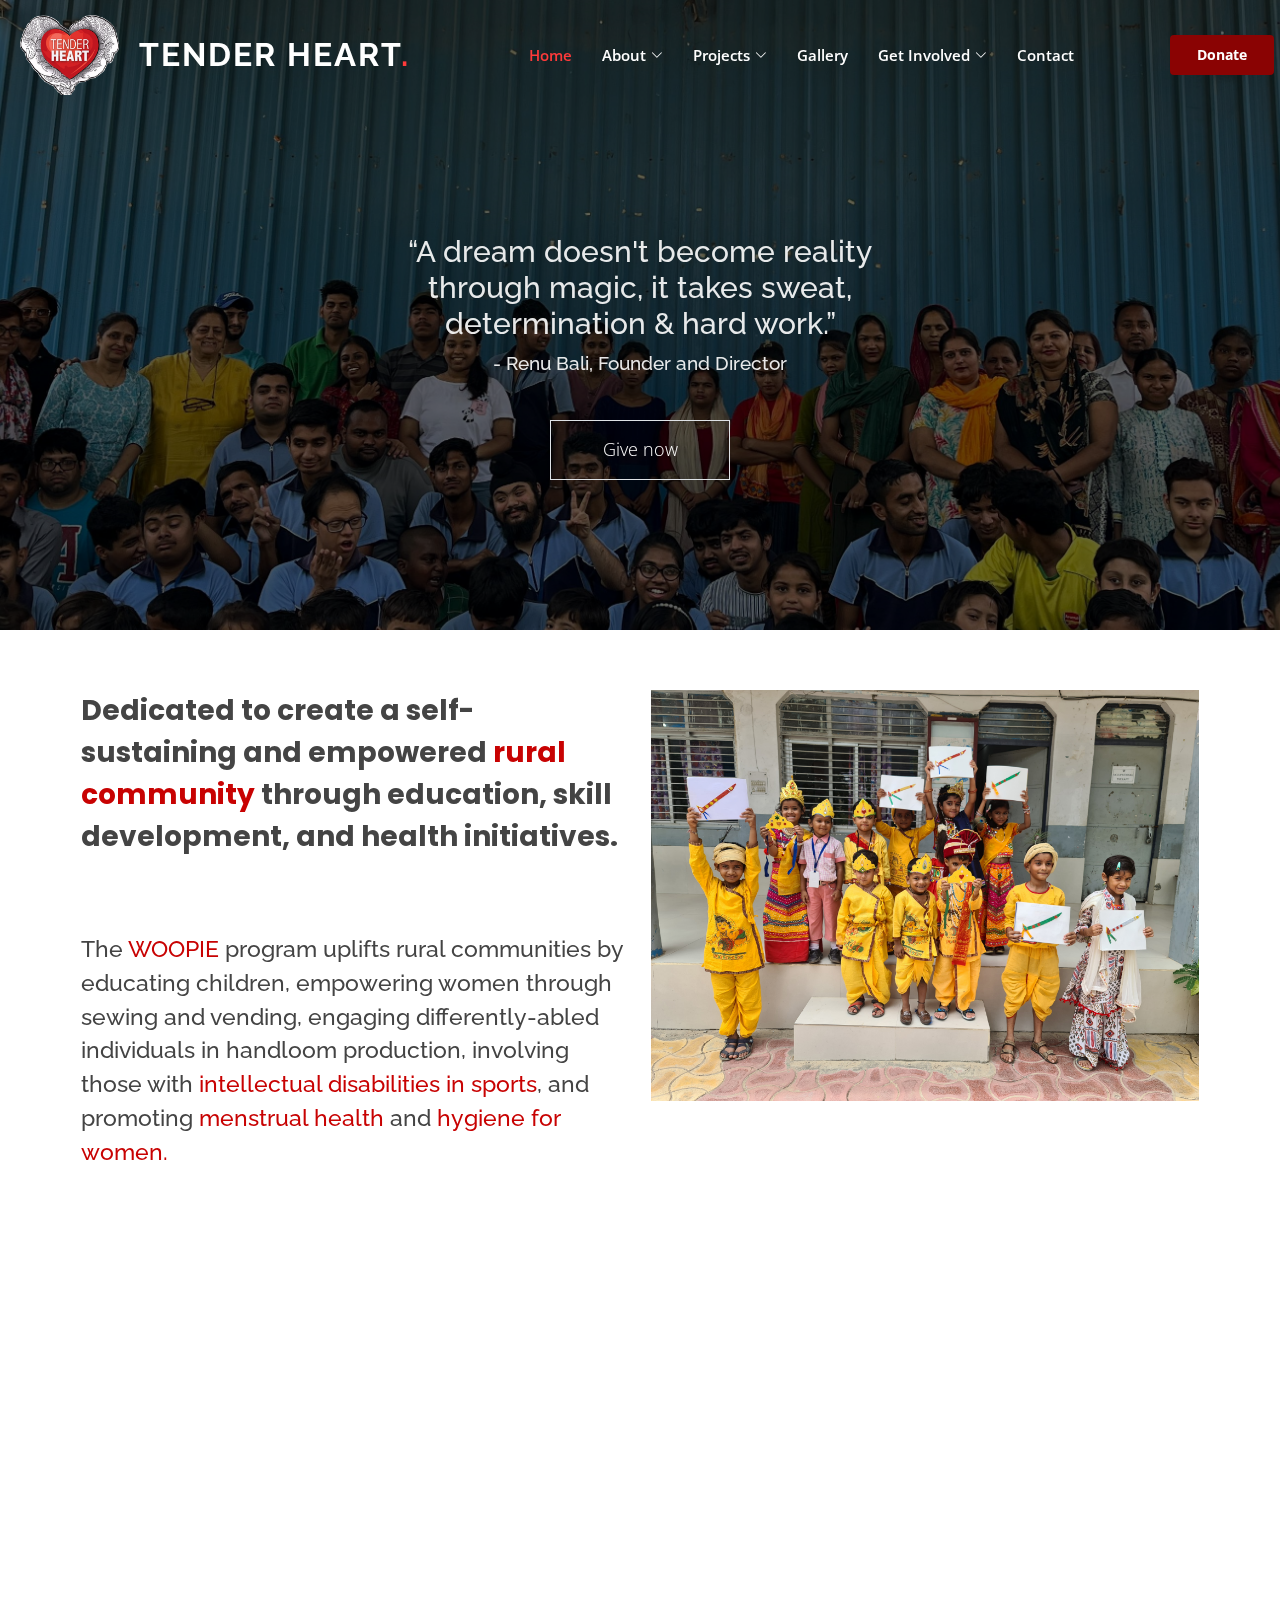
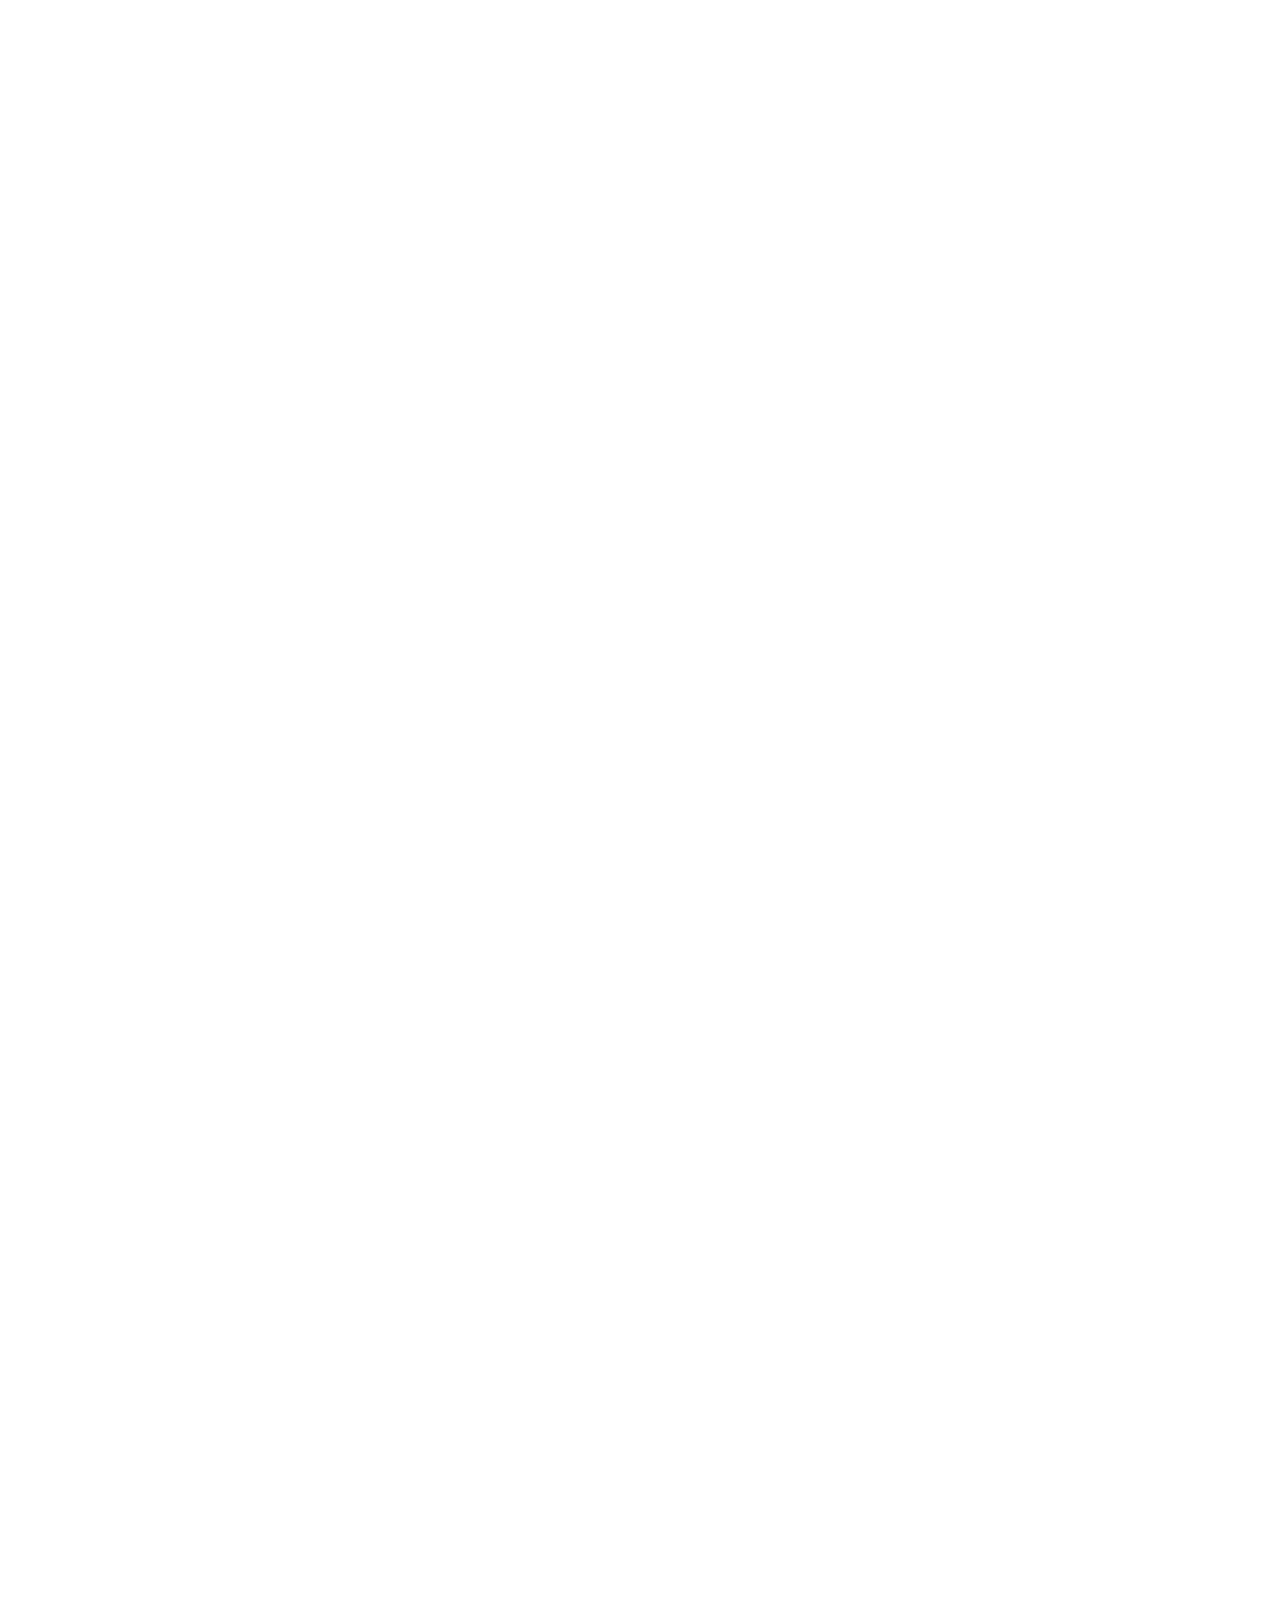
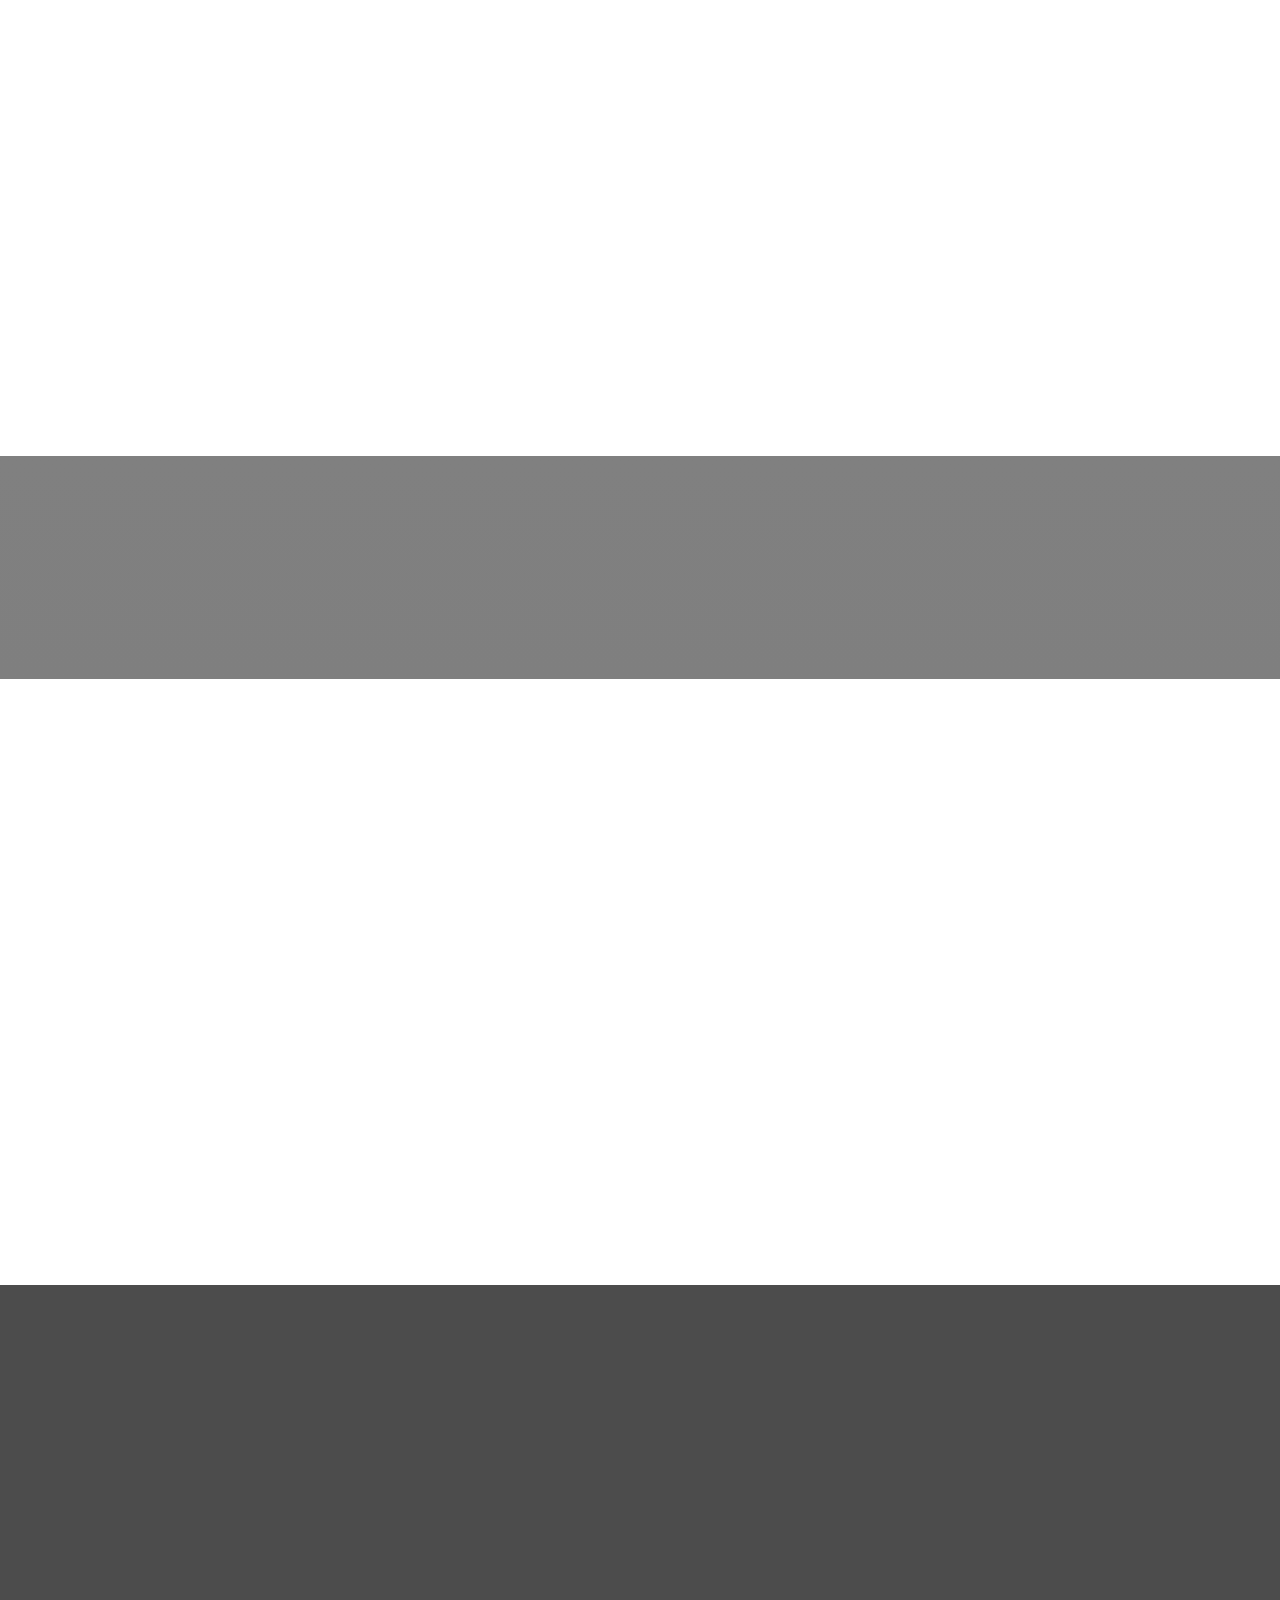
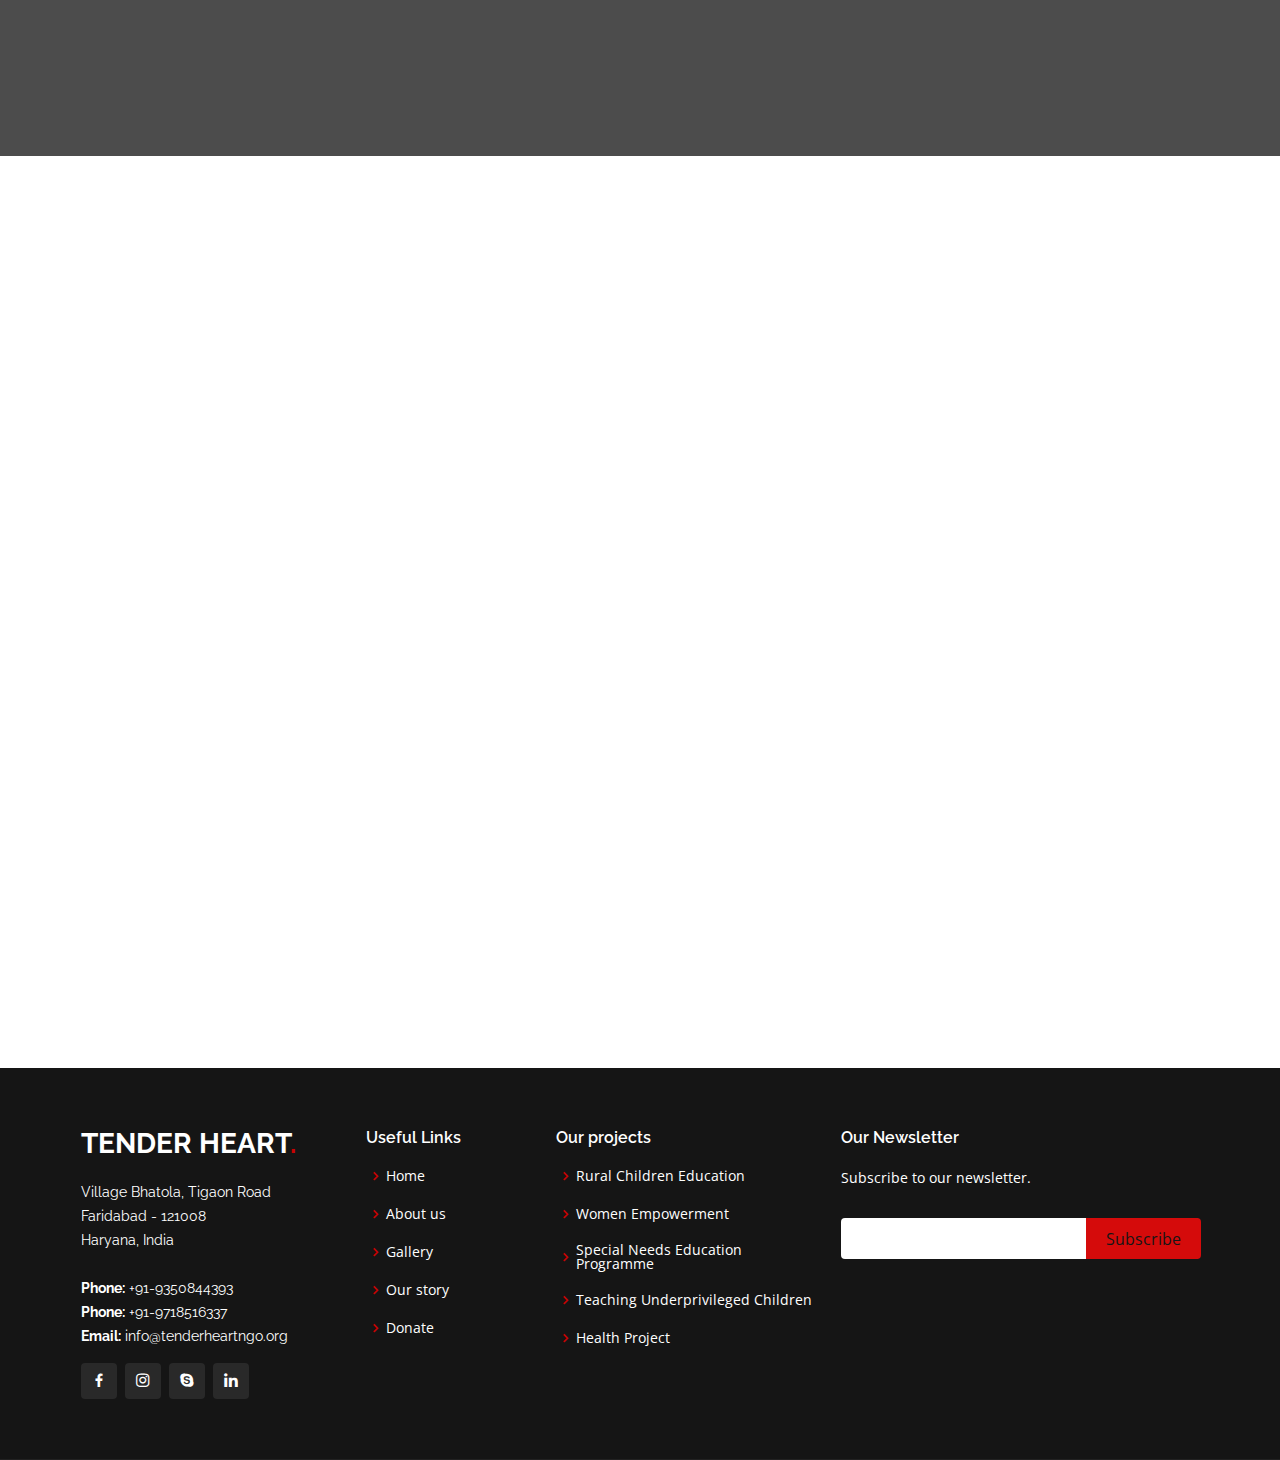
<file: index.html>
<!DOCTYPE html>
<html lang="en">

<head>
  <meta charset="utf-8">
  <meta content="width=device-width, initial-scale=1.0" name="viewport">

  <title>Tender Heart</title>
  <meta content="" name="description">
  <meta content="" name="keywords">

  <!-- Favicons -->
  <link href="assets/img/tender-heart.png" rel="icon">
  <link href="assets/img/apple-touch-icon.png" rel="apple-touch-icon">
  <link rel="stylesheet" href="https://www.w3schools.com/w3css/4/w3.css">
  <!-- Google Fonts -->
  <link href="https://fonts.googleapis.com/css?family=Open+Sans:300,300i,400,400i,600,600i,700,700i|Raleway:300,300i,400,400i,500,500i,600,600i,700,700i|Poppins:300,300i,400,400i,500,500i,600,600i,700,700i" rel="stylesheet">

  <!-- Vendor CSS Files -->
  <link href="assets/vendor/aos/aos.css" rel="stylesheet">
  <link href="assets/vendor/bootstrap/css/bootstrap.min.css" rel="stylesheet">
  <link href="assets/vendor/bootstrap-icons/bootstrap-icons.css" rel="stylesheet">
  <link href="assets/vendor/boxicons/css/boxicons.min.css" rel="stylesheet">
  <link href="assets/vendor/glightbox/css/glightbox.min.css" rel="stylesheet">
  <link href="assets/vendor/remixicon/remixicon.css" rel="stylesheet">
  <link href="assets/vendor/swiper/swiper-bundle.min.css" rel="stylesheet">

  <!-- Template Main CSS File -->
  <link href="assets/css/style.css" rel="stylesheet">
  <script src="https://cdnjs.cloudflare.com/ajax/libs/gsap/3.11.3/gsap.min.js"></script>

  
</head>

<body>
  
  <!-- ======= Header ======= -->
  <header id="header" class="fixed-top">
    <div class="d-flex align-items-center justify-content-between" style="width: 100%;">
        <div class="logo d-flex align-items-center">
            <img src="./assets/img/tender-heart.png" alt="Tender Heart Logo" style="margin-left: 20px;">
            <h1 class="logo me-auto me-lg-0"><a href="index.html">Tender Heart<span>.</span></a></h1>
        </div>
        <nav id="navbar" class="navbar order-last order-lg-0">
            <ul>
                <li><a class="nav-link scrollto active" href="#hero">Home</a></li>
                <li class="dropdown"><a class="nav-link scrollto" href="#about">About<i class="bi bi-chevron-down"></i></a>
                    <ul>
                      <li><a class="nav-link scrollto" href="#team">Team</a></li>
                      <li><a class="nav-link" href="ourstory.html">Our Story</a></li>
                      <li><a class="nav-link scrollto" href="whatwedo_byantriskh.html">What we do</a></li>
                      <li><a class="nav-link scrollto" href="report-news-letter-page_byantriksh.html">Reports and Newsletters</a></li>
                    </ul>
                <li class="dropdown"><a href="#services"><span>Projects</span> <i class="bi bi-chevron-down"></i></a>
                    <ul>
                        <li><a href="rural.html">Rural Children Education</a></li>
                        <li><a href="women.html">Women Empowerment</a></li>
                        <li><a href="specialneeds.html">Special Needs Education Programme</a></li>
                        <li><a href="teaching.html">Teaching Underprivileged Children</a></li>
                        <li><a href="health-project-page_byAntriksh.html">Health Project</a></li>
                    </ul>
                </li>
                <li><a class="nav-link" href="gallery.html">Gallery</a></li>
                <!-- <li><a class="nav-link scrollto" href="#team">Team</a></li> -->
                <li class="dropdown"><a href="#"><span>Get Involved</span> <i class="bi bi-chevron-down"></i></a>
                    <ul>
                        <li><a href="volunteer_byAntriksh.html">Volunteer or Intern</a></li>
                        <li><a href="#">Sponsor a project</a></li>
                        <li><a href="donate.html">Donate</a></li>
                        <li><a href="#">Contact Us</a></li>
                    </ul>
                </li>
                <li><a class="nav-link scrollto" href="#contact">Contact</a></li>
            </ul>
            <i class="bi bi-list mobile-nav-toggle"></i>
        </nav><!-- .navbar -->
        <!-- <a href="#about" class="get-started-btn scrollto">Donate</a> -->
        <button id="rzp-button1" style="background-color: transparent; border: 0px;">
          <a class="get-started-btn fas fa-donate">Donate</a>
        </button>
        <script src="https://checkout.razorpay.com/v1/checkout.js"></script>
        <script>
          var options = {
            key: "rzp_test_aIfnpuWEudWnID", // Enter the Key ID generated from the Dashboard
            amount: "5000", // Amount is in currency subunits. Default currency is INR. Hence, 50000 refers to 50000 paise
            currency: "INR",
            name: "Tender Heart",
            description: "Please lend a Helping hand",
            handler: function (response) {
              if (
                typeof response.razorpay_payment_id == "undefined" ||
                response.razorpay_payment_id < 1
              ) {
                swal({
                  title: "Please try again later!",
                  icon: "error",
                  button: "Close",
                });
              } else {
                swal({
                  title: "Thank You!",
                  icon: "success",
                  button: "Close",
                });
              }
            },
            theme: {
              color: "#3399cc",
            },
          };
          var rzp1 = new Razorpay(options);
          document.getElementById("rzp-button1").onclick = function (
            e
          ) {
            rzp1.open();
            e.preventDefault();
          };
        </script>
    </div>
</header><!-- End Header -->

  <!-- ======= Hero Section ======= -->
  <section id="hero" class="d-flex align-items-center justify-content-center">
    <div class="container" data-aos="fade-up">

      <div class="row justify-content-center" data-aos="fade-up" data-aos-delay="150">
        <div class="col-xl-6 col-lg-8">
          <h2 style="font-size: 2em;">“A dream doesn't become reality through magic, it takes sweat, determination & hard work.”</h1>
          <h2 style="font-size: 1.25em;">- Renu Bali, Founder and Director</h2>
          <br>
          <div>
            <style>
              .btn {
                position: relative;
                display: inline-block;
                width: 180px;
                height: 60px;
                cursor: pointer;
                background: transparent;
                border: 0px solid #c9363600;
                outline: none;
                transition: 1s ease-in-out;
                border-radius: 0px !important;
              }
              
              .btn svg {
                position: absolute;
                top: 0;
                left: 0;
                fill: none;
                stroke: #fff;
                stroke-dasharray: 150 480;
                stroke-dashoffset: 150;
                transition: 1s ease-in-out;
              }
              
              .btn:hover {
                background: #c80202;
              }
              
              .btn:hover svg {
                stroke-dashoffset: -480;
              }
              
              .btn span {
                position: relative;
                color: white;
                font-size: 18px;
                font-weight: 100;
                z-index: 1;
              }
            </style>
             <br>
            <button class="btn">
              <svg width="180px" height="60px" viewBox="0 0 180 60" class="border">
                <polyline points="179,1 179,59 1,59 1,1 179,1" class="bg-line" />
                <polyline points="179,1 179,59 1,59 1,1 179,1" class="hl-line" />
              </svg>
              <span>Give now</span>
            </button>
          </div>
          
        </div>
      </div>
      

    </div>
  </section><!-- End Hero -->

  <main id="main">

    <!-- ======= About Section ======= -->
    <section id="about" class="about">
      <div class="container" data-aos="fade-up">

        <div class="row">
          <!-- <div class="col-lg-6 order-1 order-lg-2" data-aos="fade-left" data-aos-delay="100">
            <img src="assets/img/homebackground.jpg" class="img-fluid" id="tilt" alt="">
          </div> -->
          <div class="col-lg-6 order-1 order-lg-2">
            <img class="mySlides" src="assets/img/homebackground.jpg" style="width:100%">
          </div>
          
          <!-- <script>
          var myIndex = 0;
          carousel();
          
          function carousel() {
            var i;
            var x = document.getElementsByClassName("mySlides");
            for (i = 0; i < x.length; i++) {
              x[i].style.display = "none";  
            }
            myIndex++;
            if (myIndex > x.length) {myIndex = 1}    
            x[myIndex-1].style.display = "block";  
            setTimeout(carousel, 7000); // Change image every 8 seconds
          }
          </script> -->
          <div class="col-lg-6 pt-4 pt-lg-0 order-2 order-lg-1 content" data-aos="fade-right" data-aos-delay="100">
            <h3 style="line-height: 1.5;"> Dedicated to create a self-sustaining and empowered <span style="color: #c80202;">rural community</span> through education, skill development, and health initiatives.</h3><br><br><br>
            <h4 style="line-height: 1.5;"> The <span style="color: #c80202;">WOOPIE</span> program uplifts rural communities by educating children, empowering women through sewing and vending, engaging differently-abled individuals in handloom production, involving those with <span style="color: #c80202;">intellectual disabilities in sports</span>, and promoting <span style="color: #c80202;">menstrual health</span> and <span style="color: #c80202;">hygiene for women.</span>            </h4>


            <!-- <ul>
              
              <li><i class="ri-check-double-line"></i> To educate the rural underprivileged children by initiating WOOPIE, an after school programme.</li>
              <li><i class="ri-check-double-line"></i> To empower the women from rural areas by engaging them in livelihood activities like stitching and the manufactured products are then sold on great platforms.</li>
              <li><i class="ri-check-double-line"></i> To engage the distinctively abled friends in handloom fabric production.</li>
              <li><i class="ri-check-double-line"></i> To engage the intellectually challenged friends in the sports arena.</li>
              <li><i class="ri-check-double-line"></i> To take care of the menstrual health and hygiene of the rural women.</li>
            </ul>
            <p>
              Do you too want to be a part of the noble cause? Then what are you waiting for? Come, join hands with us and let's make heaven on earth.
            </p> -->
          </div>
        </div>
        

      </div>
    </section><!-- End About Section -->
    <!-- ======= Counts Section ======= -->
    <section id="counts" class="counts">
      <div class="container" data-aos="fade-up">

        <div class="row no-gutters">
          <div class="image col-xl-5 d-flex align-items-stretch justify-content-center justify-content-lg-start" data-aos="fade-right" data-aos-delay="100"></div>
          <div class="col-xl-7 ps-0 ps-lg-5 pe-lg-1 d-flex align-items-stretch" data-aos="fade-left" data-aos-delay="100">
            <div class="content d-flex flex-column justify-content-center">
              <h3>Our <span style="color:#c80202">Impact</span></h3>
              <p>
                Tender Hearts works hard day and night to make the world a better place. In this process we have achieved some benchmarks so far.
              </p>
              <div class="row">
                <div class="col-md-6 d-md-flex align-items-md-stretch">
                  <div class="count-box">
                    <i class="bi bi-emoji-smile"></i>
                    <span data-purecounter-start="0" data-purecounter-end="8700" data-purecounter-duration="2" class="purecounter"></span>
                    <p><strong>Happy Clients</strong></p>
                  </div>
                </div>

                <div class="col-md-6 d-md-flex align-items-md-stretch">
                  <div class="count-box">
                    <i class="bi bi-journal-richtext"></i>
                    <span data-purecounter-start="0" data-purecounter-end="10" data-purecounter-duration="2" class="purecounter"></span>
                    <p><strong>Projects</strong></p>
                  </div>
                </div>

                <div class="col-md-6 d-md-flex align-items-md-stretch">
                  <div class="count-box">
                    <i class="bi bi-clock"></i>
                    <span data-purecounter-start="0" data-purecounter-end="29" data-purecounter-duration="4" class="purecounter"></span>
                    <p><strong>Years of experience</strong></p>
                  </div>
                </div>

                <div class="col-md-6 d-md-flex align-items-md-stretch">
                  <div class="count-box">
                    <i class="bi bi-award"></i>
                    <span data-purecounter-start="0" data-purecounter-end="2" data-purecounter-duration="4" class="purecounter"></span>
                    <p><strong>Awards</strong></p>
                  </div>
                </div>
              </div>
            </div><!-- End .content-->
          </div>
        </div>

      </div>
    </section><!-- End Counts Section -->
    <!-- ======= Clients Section ======= -->
    <section id="clients" class="clients">
      <div class="container" data-aos="zoom-in">
        <!-- <h1>Our Supporters</h1> -->
        <div class="clients-slider swiper">
          <div class="swiper-wrapper align-items-center">
            <div class="swiper-slide"><img src="assets/img/clients/pnb.png" class="img-fluid" alt=""></div>
            <div class="swiper-slide"><img src="assets/img/clients/plasser.png" class="img-fluid" alt=""></div>
            <div class="swiper-slide"><img src="assets/img/clients/indianoil.png" class="img-fluid" alt=""></div>
            <div class="swiper-slide"><img src="assets/img/clients/singer.png" class="img-fluid" alt=""></div>
            <div class="swiper-slide"><img src="assets/img/clients/thompson.svg" class="img-fluid" alt=""></div>
            <div class="swiper-slide"><img src="assets/img/clients/shriram.png" class="img-fluid" alt=""></div>
            <div class="swiper-slide"><img src="assets/img/clients/IHG.png" class="img-fluid" alt=""></div>
            <div class="swiper-slide"><img src="assets/img/clients/diversey.png" class="img-fluid" alt=""></div>
            <div class="swiper-slide"><img src="assets/img/clients/dps.png" class="img-fluid" alt=""></div>
            <div class="swiper-slide"><img src="assets/img/clients/studds.png" class="img-fluid" alt=""></div>
            <div class="swiper-slide"><img src="assets/img/clients/vision.jpeg" class="img-fluid" alt=""></div>
            <div class="swiper-slide"><img src="assets/img/clients/brenntag.png" class="img-fluid" alt=""></div>
            <div class="swiper-slide"><img src="assets/img/clients/wings.jpg" class="img-fluid" alt=""></div>
           
          </div>
          <div class="swiper-pagination"></div>
        </div>

      </div>
      <br><br>
      
    </section><!-- End Clients Section -->
    <section id="service" class="services">
      <div class="container" data-aos="fade-up">

        <div class="section-title">
          <h2>News</h2>
          <p>Recent Developments</p>
        </div>

        <div class="row">
          <div class="col-lg-4 col-md-6 d-flex align-items-stretch" data-aos="zoom-in" data-aos-delay="100">
            <div class="icon-box">
              <div class="icon"><img src="/assets/img/medal.svg" style="width: 30px;"></div>
              <h4><a href="">Special Olympics Success</a></h4>
              <p>Our intellectually challenged friends are qualifying for the Special Olympics. <span style="color:#c80202">5 medals tally in Abu Dhabi</span> in the previous Special Olympics. In all, <span style="color: #c80202;">20+ medals won</span> by them in Special Olympics all over the world.</p>
            </div>
          </div>

          <div class="col-lg-4 col-md-6 d-flex align-items-stretch mt-4 mt-md-0" data-aos="zoom-in" data-aos-delay="200">
            <div class="icon-box">
              <div class="icon"><img src="/assets/img/image-removebg-preview.png" style="width: 30px;"></div>
              <h4><a href="">Menstrual Health Awareness Drive</a></h4>
              <p>Sanitary Napkins <span style="color: #c80202;">production and distribution</span> drive to make people aware about menstruation, its health, hygiene and related problems.</p>
            </div>
          </div>

          <div class="col-lg-4 col-md-6 d-flex align-items-stretch mt-4 mt-lg-0" data-aos="zoom-in" data-aos-delay="300">
            <div class="icon-box">
              <div class="icon"><img src="/assets/img/handmade.svg" style="width: 30px;"></div>
              <h4><a href="">Zoonie: Empowering Creations</a></h4>
              <p>Zoonie transforms cotton threads into <span style="color: #c80202;">handloom fabric</span>, stitched into high-quality products <span style="color: #c80202;">by rural women and special friends</span>, embodying dedication and empowerment.</p>
            </div>
          </div>

        </div>

      </div>
    </section><!-- End Services Section -->

    

    <!-- ======= Services Section ======= -->
    <section id="services" class="services">
      <div class="container" data-aos="fade-up">

        <div class="section-title">
          <h2>Services</h2>
          <p>Check Our Projects</p>
        </div>

        <div class="row">
          <div class="col-lg-4 col-md-6 d-flex align-items-stretch" data-aos="zoom-in" data-aos-delay="100">
            <div class="icon-box">
              <div class="icon"><img src="/assets/img/stack-of-books_646-430-min.png" style="width: 30px;"></div>
              <h4><a href="rural.html">Rural Children Education</a></h4>
              <p>Lets save the environment by recycling the concrete jungle with sustainable environment friendly substances.</p>
            </div>
          </div>

          <div class="col-lg-4 col-md-6 d-flex align-items-stretch mt-4 mt-md-0" data-aos="zoom-in" data-aos-delay="200">
            <div class="icon-box">
              <div class="icon"><img src="/assets/img/briefcase-travel.svg" style="width: 30px;"></div>
              <h4><a href="women.html">Women Empowerment</a></h4>
              <p>Lets take out some time for them who are lonely. Because, we grow as we give.</p>
            </div>
          </div>

          <div class="col-lg-4 col-md-6 d-flex align-items-stretch mt-4 mt-lg-0" data-aos="zoom-in" data-aos-delay="300">
            <div class="icon-box">
              <div class="icon"><img src="/assets/img/wheelchair-30023_960_720.webp" style="width: 30px;"></div>
              <h4><a href="">Special Needs Education Programme</a></h4>
              <p>Let's take a step to bring the underprevilaged to the same base and give them an open sky.</p>
            </div>
          </div>

          <div class="col-lg-4 col-md-6 d-flex align-items-stretch mt-4" data-aos="zoom-in" data-aos-delay="100">
            <div class="icon-box">
              <div class="icon"><img src="/assets/img/teaching.png" style="width: 30px;"></div>
              <h4><a href="teaching.html">Teaching Underprivileged Children</a></h4>
              <p>Nothing works before hunger. Let's work to eradicate it from everywhere.</p>
            </div>
          </div>

          <div class="col-lg-4 col-md-6 d-flex align-items-stretch mt-4" data-aos="zoom-in" data-aos-delay="200">
            <div class="icon-box">
              <div class="icon"><img src="/assets/img/first-aid-kit.svg" style="width: 30px;"></div>
              <h4><a href="health-project-page_byAntriksh.html">Health Project</a></h4>
              <p>The mute angels do love us a lot. So, let's return some love to them.</p>
            </div>
          </div>        

          <!-- If you want to add new projects, Just copy past the below and edit -->
          <!-- <div class="col-lg-4 col-md-6 d-flex align-items-stretch mt-4" data-aos="zoom-in" data-aos-delay="300">
            <div class="icon-box">
              <div class="icon"><i class="bx bx-arch"></i></div>
              <h4><a href="">SCool Groups</a></h4>
              <p>Education should solve problems. We dream to make it efficient and practical.</p>
            </div>
          </div> -->

        </div>

      </div>
    </section><!-- End Services Section -->

    <!-- ======= Cta Section ======= -->
    <section id="cta" class="cta">
      <div class="container" data-aos="zoom-in">

        <div class="text-center">
          <h3>Call To Volunteer</h3>
          <p> </p>
          <a class="cta-btn" href="#">Volunteer</a>
        </div>

      </div>
    </section><!-- End Cta Section -->

    <!-- ======= Portfolio Section ======= -->
    <!-- <section id="portfolio" class="portfolio">
      <div class="container" data-aos="fade-up">

        <div class="section-title">
          <h2>Gallery</h2>
          <p>Gallery of our works</p>
        </div>

        

        <div class="row portfolio-container" data-aos="fade-up" data-aos-delay="200">

          <div class="col-lg-4 col-md-6 portfolio-item filter-app">
            <div class="portfolio-wrap">
              <img src="assets/img/newportofolio/20230711_185905.jpg" class="img-fluid" alt="">
              <div class="portfolio-info">
                <h4>Goodwork 1</h4>
                <p>Description</p>
                
              </div>
            </div>
          </div>

          <div class="col-lg-4 col-md-6 portfolio-item filter-web">
            <div class="portfolio-wrap">
              <img src="assets/img/newportofolio/20230728_104314.jpg" class="img-fluid" alt="">
              <div class="portfolio-info">
                <h4>Goodwork 2</h4>
                <p>Description</p>
                
              </div>
            </div>
          </div>

          <div class="col-lg-4 col-md-6 portfolio-item filter-app">
            <div class="portfolio-wrap">
              <img src="assets/img/newportofolio/20230829_122908.jpg" class="img-fluid" alt="">
              <div class="portfolio-info">
                <h4>Goodwork 3</h4>
                <p>Description</p>
                
              </div>
            </div>
          </div>

          <div class="col-lg-4 col-md-6 portfolio-item filter-card">
            <div class="portfolio-wrap">
              <img src="assets/img/newportofolio/20231031_132133.jpg" class="img-fluid" alt="">
              <div class="portfolio-info">
                <h4>Goodwork 4</h4>
                <p>Description</p>
                
              </div>
            </div>
          </div>

          <div class="col-lg-4 col-md-6 portfolio-item filter-web">
            <div class="portfolio-wrap">
              <img src="assets/img/newportofolio/20231214_163202.jpg" class="img-fluid" alt="">
              <div class="portfolio-info">
                <h4>Goodwork 5</h4>
                <p>Description</p>
                
              </div>
            </div>
          </div>

          <div class="col-lg-4 col-md-6 portfolio-item filter-app">
            <div class="portfolio-wrap">
              <img src="assets/img/newportofolio/20231216_112135.jpg" class="img-fluid" alt="">
              <div class="portfolio-info">
                <h4>Goodwork 6</h4>
                <p>Description</p>
                
              </div>
            </div>
          </div>

          <div class="col-lg-4 col-md-6 portfolio-item filter-card">
            <div class="portfolio-wrap">
              <img src="assets/img/newportofolio/20231216_112205.jpg" class="img-fluid" alt="">
              <div class="portfolio-info">
                <h4>Goodwork 7</h4>
                <p>Description</p>
                
              </div>
            </div>
          </div>

          <div class="col-lg-4 col-md-6 portfolio-item filter-card">
            <div class="portfolio-wrap">
              <img src="assets/img/newportofolio/20231216_113135.jpg" class="img-fluid" alt="">
              <div class="portfolio-info">
                <h4>Goodwork 8</h4>
                <p>Description</p>
                
              </div>
            </div>
          </div>

          <div class="col-lg-4 col-md-6 portfolio-item filter-web">
            <div class="portfolio-wrap">
              <img src="assets/img/newportofolio/20231218_162217.jpg" class="img-fluid" alt="">
              <div class="portfolio-info">
                <h4>Goodwork 9</h4>
                <p>Description</p>
                
              </div>
            </div>
          </div>

        </div>

      </div>
    </section>End Portfolio Section -->

    

        <!-- ======= Team Section ======= -->
    <section id="team" class="team">
      <div class="container" data-aos="fade-up">

        <div class="section-title">
          <h2>Team</h2>
          <p>Check our Team</p>
        </div>

        <div class="row">

          <div class="col-lg-3 col-md-6 d-flex align-items-stretch">
            <div class="member" data-aos="fade-up" data-aos-delay="100">
              <div class="member-img">
                <img src="assets/img/team/team-1.jpg" class="img-fluid" alt="">
                <div class="social">
                  <a href=""><i class="bi bi-twitter"></i></a>
                  <a href="https://www.facebook.com/tenderheartNGO"><i class="bi bi-facebook"></i></a>
                  <a href="https://www.instagram.com/tenderheart_ngo/"><i class="bi bi-instagram"></i></a>
                  <a href=""><i class="bi bi-linkedin"></i></a>
                </div>
              </div>
              <div class="member-info">
                <h4>Name</h4>
                <span>Chief Executive Officer</span>
              </div>
            </div>
          </div>

          <div class="col-lg-3 col-md-6 d-flex align-items-stretch">
            <div class="member" data-aos="fade-up" data-aos-delay="200">
              <div class="member-img">
                <img src="assets/img/team/team-2.jpg" class="img-fluid" alt="">
                <div class="social">
                  <a href=""><i class="bi bi-twitter"></i></a>
                  <a href="https://www.facebook.com/tenderheartNGO"><i class="bi bi-facebook"></i></a>
                  <a href="https://www.instagram.com/tenderheart_ngo/"><i class="bi bi-instagram"></i></a>
                  <a href=""><i class="bi bi-linkedin"></i></a>
                </div>
              </div>
              <div class="member-info">
                <h4>Name</h4>
                <span>Product Manager</span>
              </div>
            </div>
          </div>

          <div class="col-lg-3 col-md-6 d-flex align-items-stretch">
            <div class="member" data-aos="fade-up" data-aos-delay="300">
              <div class="member-img">
                <img src="assets/img/team/team-3.jpg" class="img-fluid" alt="">
                <div class="social">
                  <a href=""><i class="bi bi-twitter"></i></a>
                  <a href="https://www.facebook.com/tenderheartNGO"><i class="bi bi-facebook"></i></a>
                  <a href="https://www.instagram.com/tenderheart_ngo/"><i class="bi bi-instagram"></i></a>
                  <a href=""><i class="bi bi-linkedin"></i></a>
                </div>
              </div>
              <div class="member-info">
                <h4>Name</h4>
                <span>CTO</span>
              </div>
            </div>
          </div>

          <div class="col-lg-3 col-md-6 d-flex align-items-stretch">
            <div class="member" data-aos="fade-up" data-aos-delay="400">
              <div class="member-img">
                <img src="assets/img/team/team-4.jpg" class="img-fluid" alt="">
                <div class="social">
                  <a href=""><i class="bi bi-twitter"></i></a>
                  <a href="https://www.facebook.com/tenderheartNGO"><i class="bi bi-facebook"></i></a>
                  <a href="https://www.instagram.com/tenderheart_ngo/"><i class="bi bi-instagram"></i></a>
                  <a href=""><i class="bi bi-linkedin"></i></a>
                </div>
              </div>
              <div class="member-info">
                <h4>Name</h4>
                <span>Accountant</span>
              </div>
            </div>
          </div>

        </div>

      </div>
    </section> <!--End Team Section -->
<!-- ======= Testimonials Section ======= -->
<section id="testimonials" class="testimonials">
  <div class="container" data-aos="zoom-in">

    <div class="testimonials-slider swiper" data-aos="fade-up" data-aos-delay="100">
      <div class="swiper-wrapper">

        <div class="swiper-slide">
          <div class="testimonial-item">
            <img src="assets/img/testimonials/renubali.png" class="testimonial-img" alt="">
            <h3>Renu Bali</h3>
            <h4>Founder &amp; Director</h4>
            <p>
              <i class="bx bxs-quote-alt-left quote-icon-left"></i>
              A dream doesn't become reality through magic, it takes sweat, determination & hard work.
              <i class="bx bxs-quote-alt-right quote-icon-right"></i>
            </p>
          </div>
        </div><!-- End testimonial item -->

        <div class="swiper-slide">
          <div class="testimonial-item">
            <img src="assets/img/testimonials/sampletestimonial.jpg" class="testimonial-img" alt="">
            <h3>Rachna Ma'am</h3>
            <h4>Designer</h4>
            <p>
              <i class="bx bxs-quote-alt-left quote-icon-left"></i>
              Testimonial
              <i class="bx bxs-quote-alt-right quote-icon-right"></i>
            </p>
          </div>
        </div><!-- End testimonial item -->

        <div class="swiper-slide">
          <div class="testimonial-item">
            <img src="assets/img/testimonials/sampletestimonial.jpg" class="testimonial-img" alt="">
            <h3>Vandana Ma'am</h3>
            <h4>Store Owner</h4>
            <p>
              <i class="bx bxs-quote-alt-left quote-icon-left"></i>
              Testimonial
              <i class="bx bxs-quote-alt-right quote-icon-right"></i>
            </p>
          </div>
        </div><!-- End testimonial item -->

        <div class="swiper-slide">
          <div class="testimonial-item">
            <img src="assets/img/testimonials/dolly.jpg" class="testimonial-img" alt="">
            <h3>Dolly Jain</h3>
            <h4>Intern</h4>
            <p>
              <i class="bx bxs-quote-alt-left quote-icon-left"></i>
              Interning at Tender Heart NGO was transformative, offering insights into society and business. I engaged with influencers, managed social media, and collaborated with CSR executives. The creative freedom fostered my growth, and the team became like family. Though my term has ended, I remain committed to supporting Tender Heart's vision.
              <i class="bx bxs-quote-alt-right quote-icon-right"></i>
            </p>
          </div>
        </div><!-- End testimonial item -->

        <div class="swiper-slide">
          <div class="testimonial-item">
            <img src="assets/img/testimonials/sampletestimonial.jpg" class="testimonial-img" alt="">
            <h3>NAME</h3>
            <h4>Entrepreneur</h4>
            <p>
              <i class="bx bxs-quote-alt-left quote-icon-left"></i>
              Quis quorum aliqua sint quem legam fore sunt eram irure aliqua veniam tempor noster veniam enim culpa labore duis sunt culpa nulla illum cillum fugiat legam esse veniam culpa fore nisi cillum quid.
              <i class="bx bxs-quote-alt-right quote-icon-right"></i>
            </p>
          </div>
        </div><!-- End testimonial item -->
      </div>
      <div class="swiper-pagination"></div>
    </div>

  </div>
</section><!-- End Testimonials Section -->


    <!-- ======= Contact Section ======= -->
    <section id="contact" class="contact">
      <div class="container" data-aos="fade-up">

        <div class="section-title">
          <h2>Contact</h2>
          <p>Contact Us</p>
        </div>

        <div>
          <iframe style="border:0; width: 100%; height: 270px;" src="https://www.google.com/maps/embed?pb=!1m18!1m12!1m3!1d3510.1015023805317!2d77.36325517549179!3d28.386002075800274!2m3!1f0!2f0!3f0!3m2!1i1024!2i768!4f13.1!3m3!1m2!1s0x390cdcc7e95b8bff%3A0xd3a14b2c8c15fad9!2sTender%20Heart%20NGO%20and%20School!5e0!3m2!1sen!2sin!4v1719499463945!5m2!1sen!2sin" frameborder="0" allowfullscreen></iframe>
        </div>

        <div class="row mt-5">

          <div class="col-lg-4">
            <div class="info">
              <div class="address">
                <i class="bi bi-geo-alt"></i>
                <h4>Location:</h4>
                <p>Village Bhatola, Tigaon Road
                  Faridabad - 121008
                  Haryana, India</p>
              </div>

              <div class="email">
                <i class="bi bi-envelope"></i>
                <h4>Email:</h4>
                <p>info@tenderheartngo.org</p>
              </div>

              <div class="phone">
                <i class="bi bi-phone"></i>
                <h4>Call:</h4>
                <p>+91-9718516337</p>
                <p>+91-9350844393</p>
              </div>

            </div>

          </div>

          <div class="col-lg-8 mt-5 mt-lg-0">
            <p>Do you too want to be a part of the noble cause? Having some questions? Don’t miss your problem          </p>
            <form action="forms/contact.php" method="post" role="form" class="php-email-form" netlify>
              <div class="row">
                <div class="col-md-6 form-group">
                  <input type="text" name="name" class="form-control" id="name" placeholder="Your Name" required>
                </div>
                <div class="col-md-6 form-group mt-3 mt-md-0">
                  <input type="email" class="form-control" name="email" id="email" placeholder="Your Email" required>
                </div>
              </div>
              <div class="form-group mt-3">
                <input type="text" class="form-control" name="subject" id="subject" placeholder="Subject" required>
              </div>
              <div class="form-group mt-3">
                <textarea class="form-control" name="message" rows="5" placeholder="Message" required></textarea>
              </div>
              <div class="my-3">
                <div class="loading">Loading</div>
                <div class="error-message"></div>
                <div class="sent-message">Your message has been sent. Thank you!</div>
              </div>
              <div class="text-center"><button type="submit">Send Message</button></div>
            </form>

          </div>

        </div>

      </div>
    </section><!-- End Contact Section -->

  </main><!-- End #main -->

  <!-- ======= Footer  -->
  <footer id="footer" style="padding-bottom: 0px !important;">
    <div class="footer-top">
      <div class="container">
        <div class="row">

          <div class="col-lg-3 col-md-6">
            <div class="footer-info">
              <h3>Tender Heart<span>.</span></h3>
              <p>
                Village Bhatola, Tigaon Road<br>
                Faridabad - 121008<br>
                Haryana, India <br><br>
                <strong>Phone:</strong> +91-9350844393<br>
                <strong>Phone:</strong> +91-9718516337<br>
                <strong>Email:</strong> info@tenderheartngo.org<br>
              </p>
              <div class="social-links mt-3">
                <a href="https://www.facebook.com/tenderheartNGO" target="_blank" class="facebook"><i class="bx bxl-facebook"></i></a>
                <a href="https://www.instagram.com/tenderheart_ngo/" target="_blank" class="instagram"><i class="bx bxl-instagram"></i></a>
                <a href="https://www.youtube.com/user/tenderheartngo" target="_blank" class="google-plus"><i class="bx bxl-skype"></i></a>
                <a href="https://in.linkedin.com/in/tender-heart-ngo-17a893187" target="_blank" class="linkedin"><i class="bx bxl-linkedin"></i></a>
              </div>
            </div>
          </div>

          <div class="col-lg-2 col-md-6 footer-links">
            <h4>Useful Links</h4>
            <ul>
              <li><i class="bx bx-chevron-right"></i> <a href="index.html">Home</a></li>
              <li><i class="bx bx-chevron-right scrollto"></i> <a href="index.html#home">About us</a></li>
              <li><i class="bx bx-chevron-right"></i> <a href="gallery.html">Gallery</a></li>
              <li><i class="bx bx-chevron-right"></i> <a href="ourstory.html">Our story</a></li>
              <li><i class="bx bx-chevron-right"></i> <a href="donate.html">Donate</a></li>
            </ul>
          </div>

          <div class="col-lg-3 col-md-6 footer-links">
            <h4>Our projects</h4>
            <ul>
              <li><i class="bx bx-chevron-right"></i> <a href="rural.html">Rural Children Education</a></li>
              <li><i class="bx bx-chevron-right"></i> <a href="women.html">Women Empowerment</a></li>
              <li><i class="bx bx-chevron-right"></i> <a href="specialneeds.html">Special Needs Education Programme</a></li>
              <li><i class="bx bx-chevron-right"></i> <a href="teaching.html">Teaching Underprivileged Children</a></li>
              <li><i class="bx bx-chevron-right"></i> <a href="health-project-page_byAntriksh.html">Health Project</a></li>
            </ul>
          </div>

          <div class="col-lg-4 col-md-6 footer-newsletter">
            <h4>Our Newsletter</h4>
            <p>Subscribe to our newsletter.</p>
            <form action="" method="post" name="newsletter" netlify>
              <input type="email" name="email"><input type="submit" value="Subscribe">
            </form>

          </div>

        </div>
      </div>
    </div>
<!-- ======= -->
  </footer><!-- End Footer -->
  <a href="#" class="back-to-top d-flex align-items-center justify-content-center"><i class="bi bi-arrow-up-short"></i></a>

  <!-- Vendor JS Files -->
  <script src="assets/vendor/purecounter/purecounter_vanilla.js"></script>
  <script src="assets/vendor/aos/aos.js"></script>
  <script src="assets/vendor/bootstrap/js/bootstrap.bundle.min.js"></script>
  <script src="assets/vendor/glightbox/js/glightbox.min.js"></script>
  <script src="assets/vendor/isotope-layout/isotope.pkgd.min.js"></script>
  <script src="assets/vendor/swiper/swiper-bundle.min.js"></script>
  <script src="assets/vendor/php-email-form/validate.js"></script>

  <!-- Template Main JS File -->
  <script src="assets/js/main.js"></script>

</body>

</html>
</file>
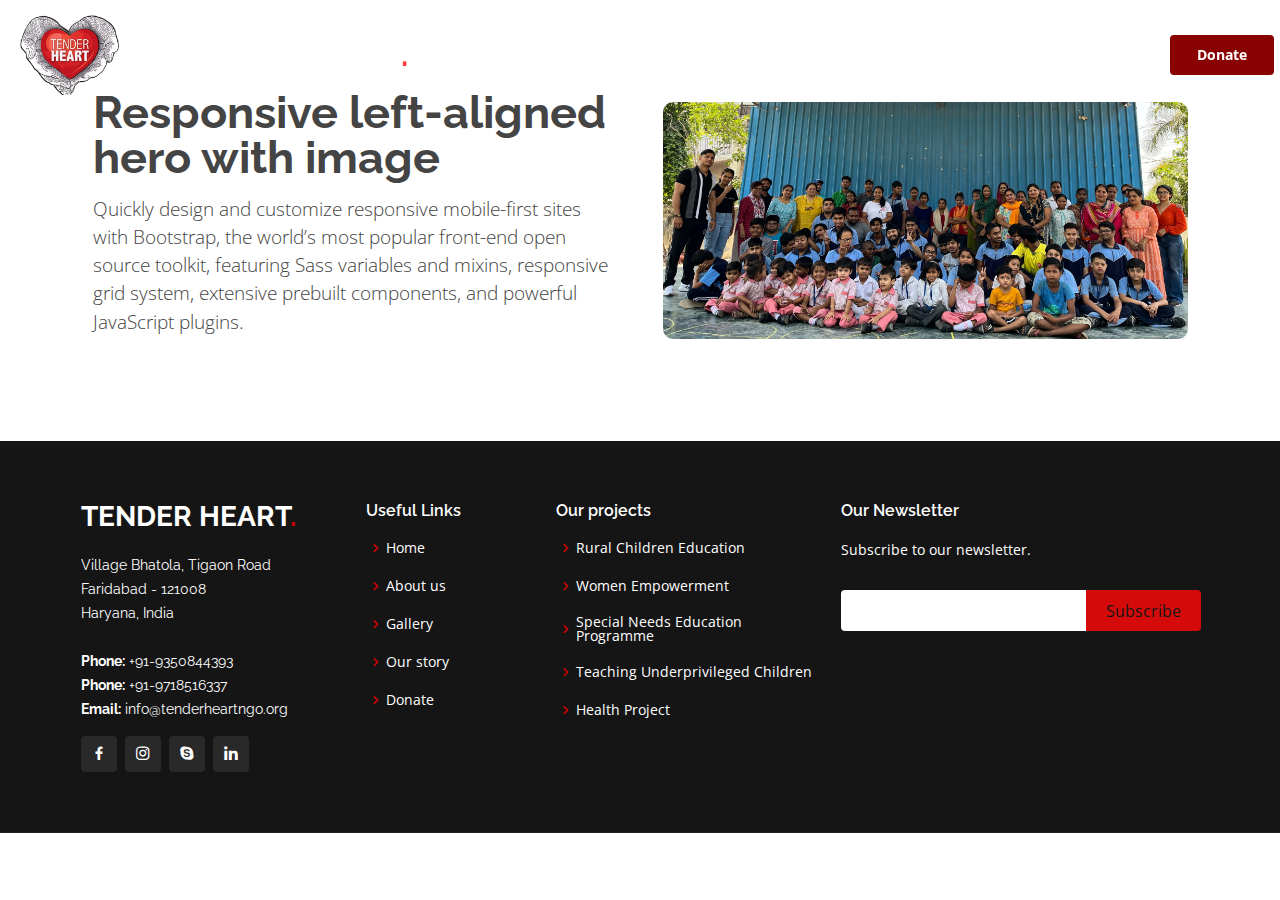
<file: health-project-page_byAntriksh.html>
<!DOCTYPE html>
<html lang="en">  
<head>
    <meta charset="UTF-8">
    <meta name="viewport" content="width=device-width, initial-scale=1.0">
    <title>Health project page</title>

     <!-- Favicons -->
  <link href="assets/img/tender-heart.png" rel="icon">
  <link href="assets/img/apple-touch-icon.png" rel="apple-touch-icon">
  <link rel="stylesheet" href="https://www.w3schools.com/w3css/4/w3.css">
  <!-- Google Fonts -->
  <link href="https://fonts.googleapis.com/css?family=Open+Sans:300,300i,400,400i,600,600i,700,700i|Raleway:300,300i,400,400i,500,500i,600,600i,700,700i|Poppins:300,300i,400,400i,500,500i,600,600i,700,700i" rel="stylesheet">

  <!-- Vendor CSS Files -->
  <link href="assets/vendor/aos/aos.css" rel="stylesheet">
  <link href="assets/vendor/bootstrap/css/bootstrap.min.css" rel="stylesheet">
  <link href="assets/vendor/bootstrap-icons/bootstrap-icons.css" rel="stylesheet">
  <link href="assets/vendor/boxicons/css/boxicons.min.css" rel="stylesheet">
  <link href="assets/vendor/glightbox/css/glightbox.min.css" rel="stylesheet">
  <link href="assets/vendor/remixicon/remixicon.css" rel="stylesheet">
  <link href="assets/vendor/swiper/swiper-bundle.min.css" rel="stylesheet">

  <!-- Template Main CSS File -->
  <link href="assets/css/style.css" rel="stylesheet">
  <script src="https://cdnjs.cloudflare.com/ajax/libs/gsap/3.11.3/gsap.min.js"></script>

</head>

<header>
    <header id="header" class="fixed-top header-scrolled">
        <div class="d-flex align-items-center justify-content-between" style="width: 100%;">
            <div class="logo d-flex align-items-center">
                <img src="./assets/img/tender-heart.png " alt="Tender Heart Logo" style="margin-left: 20px;">
                <h1 class="logo me-auto me-lg-0"><a href="index.html">Tender Heart<span>.</span></a></h1>
            </div>
            <nav id="navbar" class="navbar order-last order-lg-0">
                <ul>
                    <li><a class="nav-link scrollto" href="#hero">Home</a></li>
                    <li class="dropdown"><a class="nav-link scrollto" href="#about">About<i class="bi bi-chevron-down"></i></a>
                        <ul>
                          <li><a class="nav-link scrollto" href="#team">Team</a></li>
                          <li><a class="nav-link" href="ourstory.html">Our Story</a></li>
                          <li><a class="nav-link scrollto" href="whatwedo_byantriskh.html">What we do</a></li>
                          <li><a class="nav-link scrollto" href="#">Reports and Newsletters</a></li>
                        </ul>
                    </li><li class="dropdown"><a href="#services"><span>Projects</span> <i class="bi bi-chevron-down"></i></a>
                        <ul>
                            <li><a href="rural.html">Rural Children Education</a></li>
                            <li><a href="women.html">Women Empowerment</a></li>
                            <li><a href="specialneeds.html">Special Needs Education Programme</a></li>
                            <li><a href="teaching.html">Teaching Underprivileged Children</a></li>
                            <li><a href="#">Health Project</a></li>
                        </ul>
                    </li>
                    <li><a class="nav-link" href="gallery.html">Gallery</a></li>
                    <!-- <li><a class="nav-link scrollto" href="#team">Team</a></li> -->
                    <li class="dropdown"><a href="#"><span>Get Involved</span> <i class="bi bi-chevron-down"></i></a>
                        <ul>
                            <li><a href="#">Volunteer or Intern</a></li>
                            <li><a href="#">Sponsor a project</a></li>
                            <li><a href="#">Donate</a></li>
                            <li><a href="#">Contact Us</a></li>
                        </ul>
                    </li>
                    <li><a class="nav-link scrollto" href="#contact">Contact</a></li>
                </ul>
                <i class="bi bi-list mobile-nav-toggle"></i>
            </nav><!-- .navbar -->

            <!-- <a href="#about" class="get-started-btn scrollto">Donate</a> -->
            <button id="rzp-button1" style="background-color: transparent; border: 0px;">
              <a class="get-started-btn fas fa-donate">Donate</a>
            </button>
            <script src="https://checkout.razorpay.com/v1/checkout.js"></script>
            <script>
              var options = {
                key: "rzp_test_aIfnpuWEudWnID", // Enter the Key ID generated from the Dashboard
                amount: "5000", // Amount is in currency subunits. Default currency is INR. Hence, 50000 refers to 50000 paise
                currency: "INR",
                name: "Tender Heart",
                description: "Please lend a Helping hand",
                handler: function (response) {
                  if (
                    typeof response.razorpay_payment_id == "undefined" ||
                    response.razorpay_payment_id < 1
                  ) {
                    swal({
                      title: "Please try again later!",
                      icon: "error",
                      button: "Close",
                    });
                  } else {
                    swal({
                      title: "Thank You!",
                      icon: "success",
                      button: "Close",
                    });
                  }
                },
                theme: {
                  color: "#3399cc",
                },
              };
              var rzp1 = new Razorpay(options);
              document.getElementById("rzp-button1").onclick = function (
                e
              ) {
                rzp1.open();
                e.preventDefault();
              };
            </script>
        </div>
    </header>
</header>
<body>

     <!--first left align hero-->

 <div class="container col-xxl-8 px-4 py-5">
    <div class="row flex-lg-row-reverse align-items-center g-5 py-5">
      <div class="col-10 col-sm-8 col-lg-6">
        <img src="./assets/img/homebackground6.jpg" class="d-block mx-lg-auto img-fluid" alt="Bootstrap Themes" width="700" height="500" loading="lazy">
      </div>
      <div class="col-lg-6">
        <h1 class="display-5 fw-bold text-body-emphasis lh-1 mb-3">Responsive left-aligned hero with image</h1>
        <p class="lead">Quickly design and customize responsive mobile-first sites with Bootstrap, the world’s most popular front-end open source toolkit, featuring Sass variables and mixins, responsive grid system, extensive prebuilt components, and powerful JavaScript plugins.</p>
        <div class="d-grid gap-2 d-md-flex justify-content-md-start">
         
        </div>
      </div>
    </div>
  </div>
    
</body>
 <!-- ======= Footer  -->
 <footer id="footer" style="padding-bottom: 0px !important;">
    <div class="footer-top">
      <div class="container">
        <div class="row">

          <div class="col-lg-3 col-md-6">
            <div class="footer-info">
              <h3>Tender Heart<span>.</span></h3>
              <p>
                Village Bhatola, Tigaon Road<br>
                Faridabad - 121008<br>
                Haryana, India <br><br>
                <strong>Phone:</strong> +91-9350844393<br>
                <strong>Phone:</strong> +91-9718516337<br>
                <strong>Email:</strong> info@tenderheartngo.org<br>
              </p>
              <div class="social-links mt-3">
                <a href="https://www.facebook.com/tenderheartNGO" target="_blank" class="facebook"><i class="bx bxl-facebook"></i></a>
                <a href="https://www.instagram.com/tenderheart_ngo/" target="_blank" class="instagram"><i class="bx bxl-instagram"></i></a>
                <a href="https://www.youtube.com/user/tenderheartngo" target="_blank" class="google-plus"><i class="bx bxl-skype"></i></a>
                <a href="https://in.linkedin.com/in/tender-heart-ngo-17a893187" target="_blank" class="linkedin"><i class="bx bxl-linkedin"></i></a>
              </div>
            </div>
          </div>

          <div class="col-lg-2 col-md-6 footer-links">
            <h4>Useful Links</h4>
            <ul>
              <li><i class="bx bx-chevron-right"></i> <a href="index.html">Home</a></li>
              <li><i class="bx bx-chevron-right scrollto"></i> <a href="index.html#home">About us</a></li>
              <li><i class="bx bx-chevron-right"></i> <a href="gallery.html">Gallery</a></li>
              <li><i class="bx bx-chevron-right"></i> <a href="ourstory.html">Our story</a></li>
              <li><i class="bx bx-chevron-right"></i> <a href="donate.html">Donate</a></li>
            </ul>
          </div>

          <div class="col-lg-3 col-md-6 footer-links">
            <h4>Our projects</h4>
            <ul>
              <li><i class="bx bx-chevron-right"></i> <a href="rural.html">Rural Children Education</a></li>
              <li><i class="bx bx-chevron-right"></i> <a href="women.html">Women Empowerment</a></li>
              <li><i class="bx bx-chevron-right"></i> <a href="specialneeds.html">Special Needs Education Programme</a></li>
              <li><i class="bx bx-chevron-right"></i> <a href="teaching.html">Teaching Underprivileged Children</a></li>
              <li><i class="bx bx-chevron-right"></i> <a href="#">Health Project</a></li>
            </ul>
          </div>

          <div class="col-lg-4 col-md-6 footer-newsletter">
            <h4>Our Newsletter</h4>
            <p>Subscribe to our newsletter.</p>
            <form action="" method="post" name="newsletter" netlify>
              <input type="email" name="email"><input type="submit" value="Subscribe">
            </form>

          </div>

        </div>
      </div>
    </div>
<!-- ======= -->
  </footer><!-- End Footer -->
  <a href="#" class="back-to-top d-flex align-items-center justify-content-center"><i class="bi bi-arrow-up-short"></i></a>

  <!-- Vendor JS Files -->
  <script src="assets/vendor/purecounter/purecounter_vanilla.js"></script>
  <script src="assets/vendor/aos/aos.js"></script>
  <script src="assets/vendor/bootstrap/js/bootstrap.bundle.min.js"></script>
  <script src="assets/vendor/glightbox/js/glightbox.min.js"></script>
  <script src="assets/vendor/isotope-layout/isotope.pkgd.min.js"></script>
  <script src="assets/vendor/swiper/swiper-bundle.min.js"></script>
  <script src="assets/vendor/php-email-form/validate.js"></script>

  <!-- Template Main JS File -->
  <script src="assets/js/main.js"></script>

</html>
</file>
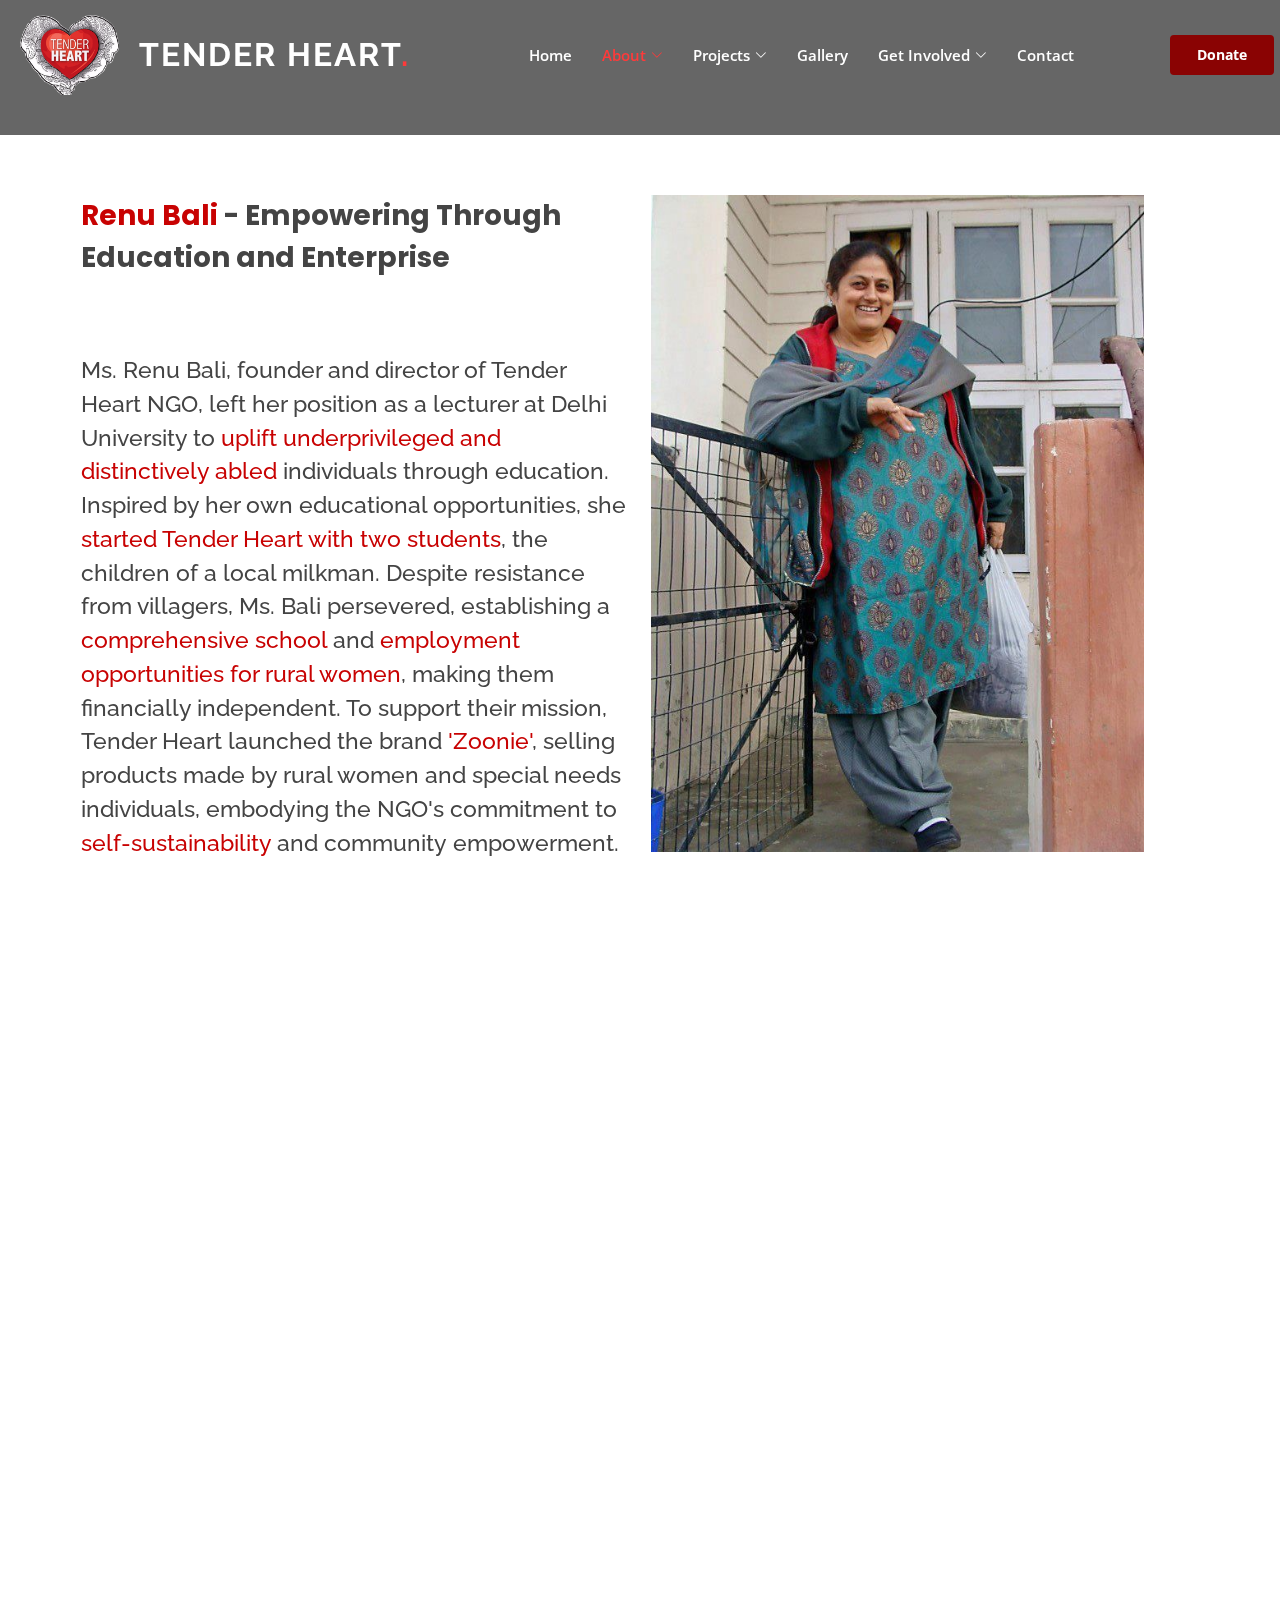
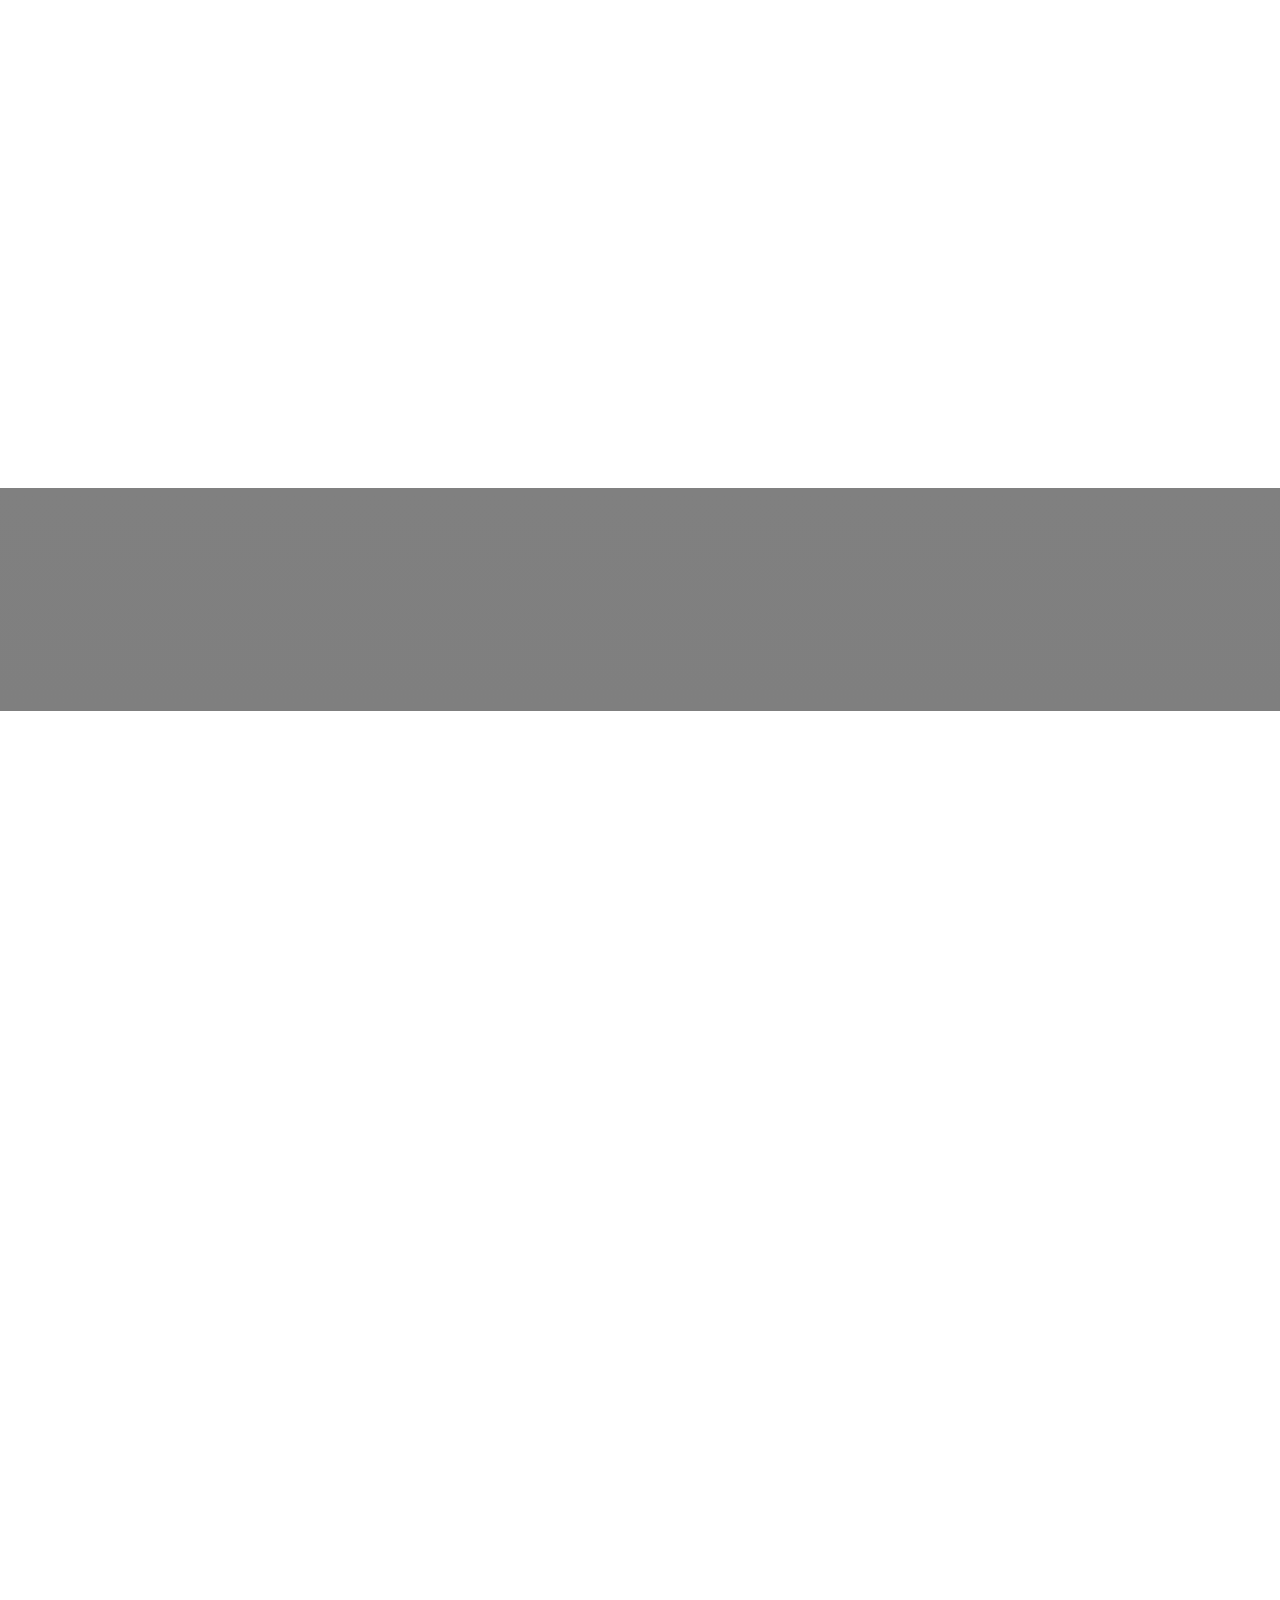
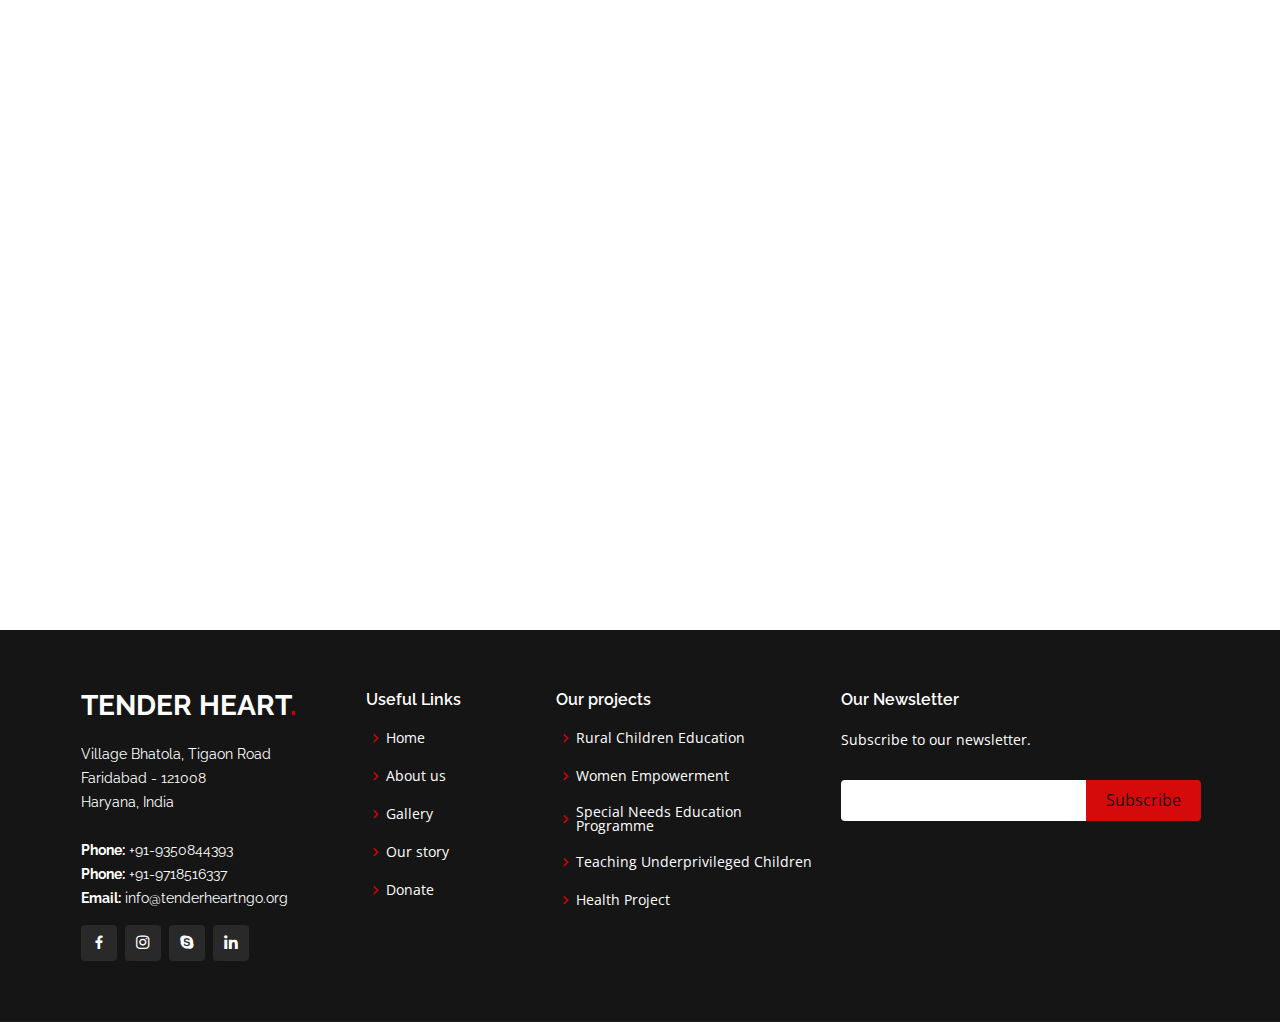
<file: ourstory.html>
<!DOCTYPE html>
<html lang="en">

<head>
  <meta charset="utf-8">
  <meta content="width=device-width, initial-scale=1.0" name="viewport">

  <title>Our Story - Tender Heart</title>
  <meta content="" name="description">
  <meta content="" name="keywords">

  <!-- Favicons -->
  <link href="assets/img/tender-heart.png" rel="icon">
  <link href="assets/img/apple-touch-icon.png" rel="apple-touch-icon">
  <link rel="stylesheet" href="https://www.w3schools.com/w3css/4/w3.css">
  <!-- Google Fonts -->
  <link href="https://fonts.googleapis.com/css?family=Open+Sans:300,300i,400,400i,600,600i,700,700i|Raleway:300,300i,400,400i,500,500i,600,600i,700,700i|Poppins:300,300i,400,400i,500,500i,600,600i,700,700i" rel="stylesheet">

  <!-- Vendor CSS Files -->
  <link href="assets/vendor/aos/aos.css" rel="stylesheet">
  <link href="assets/vendor/bootstrap/css/bootstrap.min.css" rel="stylesheet">
  <link href="assets/vendor/bootstrap-icons/bootstrap-icons.css" rel="stylesheet">
  <link href="assets/vendor/boxicons/css/boxicons.min.css" rel="stylesheet">
  <link href="assets/vendor/glightbox/css/glightbox.min.css" rel="stylesheet">
  <link href="assets/vendor/remixicon/remixicon.css" rel="stylesheet">
  <link href="assets/vendor/swiper/swiper-bundle.min.css" rel="stylesheet">

  <!-- Template Main CSS File -->
  <link href="assets/css/ourstorystyle.css" rel="stylesheet">
  <script src="https://cdnjs.cloudflare.com/ajax/libs/gsap/3.11.3/gsap.min.js"></script>

  
</head>

<body>
  
    <!-- ======= Header ======= -->
    <header id="header" class="fixed-top">
      <div class="d-flex align-items-center justify-content-between" style="width: 100%;">
          <div class="logo d-flex align-items-center">
              <img src="/assets/img/tender-heart.png" alt="Tender Heart Logo" style="margin-left: 20px;">
              <h1 class="logo me-auto me-lg-0"><a href="index.html">Tender Heart<span>.</span></a></h1>
          </div>
          <nav id="navbar" class="navbar order-last order-lg-0">
              <ul>
                  <li><a class="nav-link scrollto active" href="index.html#hero">Home</a></li>
                  <li class="dropdown"><a class="nav-link scrollto" href="#about">About<i class="bi bi-chevron-down"></i></a>
                      <ul>
                        <li><a class="nav-link scrollto" href="index.html#team">Team</a></li>
                        <li><a class="nav-link" href="ourstory.html">Our Story</a></li>
                        <li><a class="nav-link scrollto" href="#">What we do</a></li>
                        <li><a class="nav-link scrollto" href="#">Reports and Newsletters</a></li>
                      </ul>
                  <li class="dropdown"><a href="index.html#services"><span>Projects</span> <i class="bi bi-chevron-down"></i></a>
                      <ul>
                          <li><a href="rural.html">Rural Children Education</a></li>
                          <li><a href="women.html">Women Empowerment</a></li>
                          <li><a href="specialneeds.html">Special Needs Education Programme</a></li>
                          <li><a href="teaching.html">Teaching Underprivileged Children</a></li>
                          <li><a href="#">Health Project</a></li>
                      </ul>
                  </li>
                  <li><a class="nav-link" href="gallery.html">Gallery</a></li>
                  <!-- <li><a class="nav-link scrollto" href="#team">Team</a></li> -->
                  <li class="dropdown"><a href="#"><span>Get Involved</span> <i class="bi bi-chevron-down"></i></a>
                      <ul>
                          <li><a href="#">Volunteer or Intern</a></li>
                          <li><a href="#">Sponsor a project</a></li>
                          <li><a href="#">Donate</a></li>
                          <li><a href="#">Contact Us</a></li>
                      </ul>
                  </li>
                  <li><a class="nav-link scrollto" href="#contact">Contact</a></li>
              </ul>
              <i class="bi bi-list mobile-nav-toggle"></i>
          </nav><!-- .navbar -->
          <!-- <a href="#about" class="get-started-btn scrollto">Donate</a> -->
          <button id="rzp-button1" style="background-color: transparent; border: 0px;">
            <a class="get-started-btn fas fa-donate">Donate</a>
          </button>
          <script src="https://checkout.razorpay.com/v1/checkout.js"></script>
          <script>
            var options = {
              key: "rzp_test_aIfnpuWEudWnID", // Enter the Key ID generated from the Dashboard
              amount: "5000", // Amount is in currency subunits. Default currency is INR. Hence, 50000 refers to 50000 paise
              currency: "INR",
              name: "Tender Heart",
              description: "Please lend a Helping hand",
              handler: function (response) {
                if (
                  typeof response.razorpay_payment_id == "undefined" ||
                  response.razorpay_payment_id < 1
                ) {
                  swal({
                    title: "Please try again later!",
                    icon: "error",
                    button: "Close",
                  });
                } else {
                  swal({
                    title: "Thank You!",
                    icon: "success",
                    button: "Close",
                  });
                }
              },
              theme: {
                color: "#3399cc",
              },
            };
            var rzp1 = new Razorpay(options);
            document.getElementById("rzp-button1").onclick = function (
              e
            ) {
              rzp1.open();
              e.preventDefault();
            };
          </script>
      </div>
  </header><!-- End Header -->

  <!-- ======= Hero Section ======= -->
  <section id="hero" class="d-flex align-items-center justify-content-center" style="height: 15vh !important;">
    <div class="container" data-aos="fade-up">
      <div class="row justify-content-center" data-aos="fade-up" data-aos-delay="150">
        <div class="col-xl-6 col-lg-8">
          <br>
        </div>
      </div>
    </div>
  </section><!-- End Hero -->

  <main id="main">

    <!-- ======= About Section ======= -->
    <section id="about" class="about">
      <div class="container" data-aos="fade-up">

        <div class="row">
          <!-- <div class="col-lg-6 order-1 order-lg-2" data-aos="fade-left" data-aos-delay="100">
            <img src="assets/img/homebackground.jpg" class="img-fluid" id="tilt" alt="">
          </div> -->
          <div class="col-lg-6 order-1 order-lg-2">
            <img class="mySlides" src="assets/img/ourstoryimage.jpg" style="width:90%">
          </div>
          
          <!-- <script>
          var myIndex = 0;
          carousel();
          
          function carousel() {
            var i;
            var x = document.getElementsByClassName("mySlides");
            for (i = 0; i < x.length; i++) {
              x[i].style.display = "none";  
            }
            myIndex++;
            if (myIndex > x.length) {myIndex = 1}    
            x[myIndex-1].style.display = "block";  
            setTimeout(carousel, 7000); // Change image every 8 seconds
          }
          </script> -->
          <div class="col-lg-6 pt-4 pt-lg-0 order-2 order-lg-1 content" data-aos="fade-right" data-aos-delay="100">
            <h3 style="line-height: 1.5;"> <span style="color: #c80202;">Renu Bali</span> - Empowering Through Education and Enterprise</h3><br><br><br>
            <h4 style="line-height: 1.5;"> Ms. Renu Bali, founder and director of Tender Heart NGO, left her position as a lecturer at Delhi University to <span style="color: #c80202;">uplift underprivileged and distinctively abled</span> individuals through education. Inspired by her own educational opportunities, she <span style="color: #c80202;">started Tender Heart with two students</span>, the children of a local milkman. Despite resistance from villagers, Ms. Bali persevered, establishing a <span style="color: #c80202;">comprehensive school</span> and <span style="color: #c80202;">employment opportunities for rural women</span>, making them financially independent.

                To support their mission, Tender Heart launched the brand <span style="color: #c80202;">'Zoonie'</span>, selling products made by rural women and special needs individuals, embodying the NGO's commitment to <span style="color: #c80202;">self-sustainability</span> and community empowerment.</h4>


            <!-- <ul>
              
              <li><i class="ri-check-double-line"></i> To educate the rural underprivileged children by initiating WOOPIE, an after school programme.</li>
              <li><i class="ri-check-double-line"></i> To empower the women from rural areas by engaging them in livelihood activities like stitching and the manufactured products are then sold on great platforms.</li>
              <li><i class="ri-check-double-line"></i> To engage the distinctively abled friends in handloom fabric production.</li>
              <li><i class="ri-check-double-line"></i> To engage the intellectually challenged friends in the sports arena.</li>
              <li><i class="ri-check-double-line"></i> To take care of the menstrual health and hygiene of the rural women.</li>
            </ul>
            <p>
              Do you too want to be a part of the noble cause? Then what are you waiting for? Come, join hands with us and let's make heaven on earth.
            </p> -->
          </div>
        </div>
        

      </div>
    </section><!-- End About Section -->
    <!-- ======= Counts Section ======= -->
    <section id="counts" class="counts">
      <div class="container" data-aos="fade-up">

        <div class="row no-gutters">
          <div class="image col-xl-5 d-flex align-items-stretch justify-content-center justify-content-lg-start" data-aos="fade-right" data-aos-delay="100"></div>
          <div class="col-xl-7 ps-0 ps-lg-5 pe-lg-1 d-flex align-items-stretch" data-aos="fade-left" data-aos-delay="100">
            <div class="content d-flex flex-column justify-content-center">
              <h3>Our <span style="color:#c80202">Impact</span></h3>
              <p>
                Tender Hearts works hard day and night to make the world a better place. In this process we have achieved some benchmarks so far.
              </p>
              <div class="row">
                <div class="col-md-6 d-md-flex align-items-md-stretch">
                  <div class="count-box">
                    <i class="bi bi-emoji-smile"></i>
                    <span data-purecounter-start="0" data-purecounter-end="500" data-purecounter-duration="2" class="purecounter"></span>
                    <p><strong>Happy Clients</strong></p>
                  </div>
                </div>

                <div class="col-md-6 d-md-flex align-items-md-stretch">
                  <div class="count-box">
                    <i class="bi bi-journal-richtext"></i>
                    <span data-purecounter-start="0" data-purecounter-end="5" data-purecounter-duration="2" class="purecounter"></span>
                    <p><strong>Projects</strong></p>
                  </div>
                </div>

                <div class="col-md-6 d-md-flex align-items-md-stretch">
                  <div class="count-box">
                    <i class="bi bi-clock"></i>
                    <span data-purecounter-start="0" data-purecounter-end="4" data-purecounter-duration="4" class="purecounter"></span>
                    <p><strong>Years of experience</strong></p>
                  </div>
                </div>

                <div class="col-md-6 d-md-flex align-items-md-stretch">
                  <div class="count-box">
                    <i class="bi bi-award"></i>
                    <span data-purecounter-start="0" data-purecounter-end="2" data-purecounter-duration="4" class="purecounter"></span>
                    <p><strong>Awards</strong></p>
                  </div>
                </div>
              </div>
            </div><!-- End .content-->
          </div>
        </div>

      </div>
    </section><!-- End Counts Section -->
    <!-- ======= Clients Section ======= -->
    <section id="services" class="services">
        <div class="container" data-aos="fade-up">
  
          <div class="section-title">
            <h2>News</h2>
            <p>Recent Developments</p>
          </div>
  
          <div class="row">
            <div class="col-lg-4 col-md-6 d-flex align-items-stretch" data-aos="zoom-in" data-aos-delay="100">
              <div class="icon-box">
                <div class="icon"><img src="/assets/img/medal.svg" style="width: 30px;"></div>
                <h4><a href="">Special Olympics Success</a></h4>
                <p>Our intellectually challenged friends are qualifying for the Special Olympics. <span style="color:#c80202">5 medals tally in Abu Dhabi</span> in the previous Special Olympics. In all, <span style="color: #c80202;">20+ medals won</span> by them in Special Olympics all over the world.</p>
              </div>
            </div>
  
            <div class="col-lg-4 col-md-6 d-flex align-items-stretch mt-4 mt-md-0" data-aos="zoom-in" data-aos-delay="200">
              <div class="icon-box">
                <div class="icon"><img src="/assets/img/image-removebg-preview.png" style="width: 30px;"></div>
                <h4><a href="">Menstrual Health Awareness Drive</a></h4>
                <p>Sanitary Napkins <span style="color: #c80202;">production and distribution</span> drive to make people aware about menstruation, its health, hygiene and related problems.</p>
              </div>
            </div>
  
            <div class="col-lg-4 col-md-6 d-flex align-items-stretch mt-4 mt-lg-0" data-aos="zoom-in" data-aos-delay="300">
              <div class="icon-box">
                <div class="icon"><img src="/assets/img/handmade.svg" style="width: 30px;"></div>
                <h4><a href="">Zoonie: Empowering Creations</a></h4>
                <p>Zoonie transforms cotton threads into <span style="color: #c80202;">handloom fabric</span>, stitched into high-quality products <span style="color: #c80202;">by rural women and special friends</span>, embodying dedication and empowerment.</p>
              </div>
            </div>
  
          </div>
  
        </div>
      </section><!-- End Clients Section -->

    

    <!-- ======= Cta Section ======= -->
    <section id="cta" class="cta">
      <div class="container" data-aos="zoom-in">

        <div class="text-center">
          <h3>Call To Volunteer</h3>
          <p> </p>
          <a class="cta-btn" href="#">Volunteer</a>
        </div>

      </div>
    </section><!-- End Cta Section -->

      <!-- ======= Team Section ======= -->
    <section id="team" class="team">
      <div class="container" data-aos="fade-up">

        <div class="section-title">
          <h2>Team</h2>
          <p>Check our Team</p>
        </div>

        <div class="row">

          <div class="col-lg-3 col-md-6 d-flex align-items-stretch">
            <div class="member" data-aos="fade-up" data-aos-delay="100">
              <div class="member-img">
                <img src="assets/img/team/team-1.jpg" class="img-fluid" alt="">
                <div class="social">
                  <a href=""><i class="bi bi-twitter"></i></a>
                  <a href=""><i class="bi bi-facebook"></i></a>
                  <a href=""><i class="bi bi-instagram"></i></a>
                  <a href=""><i class="bi bi-linkedin"></i></a>
                </div>
              </div>
              <div class="member-info">
                <h4>Utkarsh Chaturvedi</h4>
                <span>Chief Executive Officer</span>
              </div>
            </div>
          </div>

          <div class="col-lg-3 col-md-6 d-flex align-items-stretch">
            <div class="member" data-aos="fade-up" data-aos-delay="200">
              <div class="member-img">
                <img src="assets/img/team/team-2.jpg" class="img-fluid" alt="">
                <div class="social">
                  <a href=""><i class="bi bi-twitter"></i></a>
                  <a href=""><i class="bi bi-facebook"></i></a>
                  <a href=""><i class="bi bi-instagram"></i></a>
                  <a href=""><i class="bi bi-linkedin"></i></a>
                </div>
              </div>
              <div class="member-info">
                <h4>Utkarsh Chaturvedi</h4>
                <span>Product Manager</span>
              </div>
            </div>
          </div>

          <div class="col-lg-3 col-md-6 d-flex align-items-stretch">
            <div class="member" data-aos="fade-up" data-aos-delay="300">
              <div class="member-img">
                <img src="assets/img/team/team-3.jpg" class="img-fluid" alt="">
                <div class="social">
                  <a href=""><i class="bi bi-twitter"></i></a>
                  <a href=""><i class="bi bi-facebook"></i></a>
                  <a href=""><i class="bi bi-instagram"></i></a>
                  <a href=""><i class="bi bi-linkedin"></i></a>
                </div>
              </div>
              <div class="member-info">
                <h4>Utkarsh Chaturvedi</h4>
                <span>CTO</span>
              </div>
            </div>
          </div>

          <div class="col-lg-3 col-md-6 d-flex align-items-stretch">
            <div class="member" data-aos="fade-up" data-aos-delay="400">
              <div class="member-img">
                <img src="assets/img/team/team-4.jpg" class="img-fluid" alt="">
                <div class="social">
                  <a href=""><i class="bi bi-twitter"></i></a>
                  <a href=""><i class="bi bi-facebook"></i></a>
                  <a href=""><i class="bi bi-instagram"></i></a>
                  <a href=""><i class="bi bi-linkedin"></i></a>
                </div>
              </div>
              <div class="member-info">
                <h4>Utkarsh Chaturvedi</h4>
                <span>Accountant</span>
              </div>
            </div>
          </div>

        </div>

      </div>
    </section> <!--End Team Section -->

    <!-- ======= Contact Section ======= -->
    <section id="contact" class="contact">
      <div class="container" data-aos="fade-up">

        <div class="section-title">
          <h2>Contact</h2>
          <p>Contact Us</p>
        </div>

        <div>
          <iframe style="border:0; width: 100%; height: 270px;" src="https://www.google.com/maps/embed?pb=!1m18!1m12!1m3!1d3510.1015023805317!2d77.36325517549179!3d28.386002075800274!2m3!1f0!2f0!3f0!3m2!1i1024!2i768!4f13.1!3m3!1m2!1s0x390cdcc7e95b8bff%3A0xd3a14b2c8c15fad9!2sTender%20Heart%20NGO%20and%20School!5e0!3m2!1sen!2sin!4v1719499463945!5m2!1sen!2sin" frameborder="0" allowfullscreen></iframe>
        </div>

        <div class="row mt-5">

          <div class="col-lg-4">
            <div class="info">
              <div class="address">
                <i class="bi bi-geo-alt"></i>
                <h4>Location:</h4>
                <p>Village Bhatola, Tigaon Road
                  Faridabad - 121008
                  Haryana, India</p>
              </div>

              <div class="email">
                <i class="bi bi-envelope"></i>
                <h4>Email:</h4>
                <p>info@tenderheartngo.org</p>
              </div>

              <div class="phone">
                <i class="bi bi-phone"></i>
                <h4>Call:</h4>
                <p>+91-9718516337</p>
                <p>+91-9350844393</p>
              </div>

            </div>

          </div>

          <div class="col-lg-8 mt-5 mt-lg-0">
            <p>Do you too want to be a part of the noble cause? Having some questions? Don’t miss your problem          </p>
            <form action="forms/contact.php" method="post" role="form" class="php-email-form" netlify>
              <div class="row">
                <div class="col-md-6 form-group">
                  <input type="text" name="name" class="form-control" id="name" placeholder="Your Name" required>
                </div>
                <div class="col-md-6 form-group mt-3 mt-md-0">
                  <input type="email" class="form-control" name="email" id="email" placeholder="Your Email" required>
                </div>
              </div>
              <div class="form-group mt-3">
                <input type="text" class="form-control" name="subject" id="subject" placeholder="Subject" required>
              </div>
              <div class="form-group mt-3">
                <textarea class="form-control" name="message" rows="5" placeholder="Message" required></textarea>
              </div>
              <div class="my-3">
                <div class="loading">Loading</div>
                <div class="error-message"></div>
                <div class="sent-message">Your message has been sent. Thank you!</div>
              </div>
              <div class="text-center"><button type="submit">Send Message</button></div>
            </form>

          </div>

        </div>

      </div>
    </section><!-- End Contact Section -->

  </main><!-- End #main -->

  <!-- ======= Footer  -->
  <footer id="footer" style="padding-bottom: 0px !important;">
    <div class="footer-top">
      <div class="container">
        <div class="row">

          <div class="col-lg-3 col-md-6">
            <div class="footer-info">
              <h3>Tender Heart<span>.</span></h3>
              <p>
                Village Bhatola, Tigaon Road<br>
                Faridabad - 121008<br>
                Haryana, India <br><br>
                <strong>Phone:</strong> +91-9350844393<br>
                <strong>Phone:</strong> +91-9718516337<br>
                <strong>Email:</strong> info@tenderheartngo.org<br>
              </p>
              <div class="social-links mt-3">
                <a href="https://www.facebook.com/tenderheartNGO" target="_blank" class="facebook"><i class="bx bxl-facebook"></i></a>
                <a href="https://www.instagram.com/tenderheart_ngo/" target="_blank" class="instagram"><i class="bx bxl-instagram"></i></a>
                <a href="https://www.youtube.com/user/tenderheartngo" target="_blank" class="google-plus"><i class="bx bxl-skype"></i></a>
                <a href="https://in.linkedin.com/in/tender-heart-ngo-17a893187" target="_blank" class="linkedin"><i class="bx bxl-linkedin"></i></a>
              </div>
            </div>
          </div>

          <div class="col-lg-2 col-md-6 footer-links">
            <h4>Useful Links</h4>
            <ul>
              <li><i class="bx bx-chevron-right"></i> <a href="index.html">Home</a></li>
              <li><i class="bx bx-chevron-right scrollto"></i> <a href="index.html#home">About us</a></li>
              <li><i class="bx bx-chevron-right"></i> <a href="gallery.html">Gallery</a></li>
              <li><i class="bx bx-chevron-right"></i> <a href="ourstory.html">Our story</a></li>
              <li><i class="bx bx-chevron-right"></i> <a href="donate.html">Donate</a></li>
            </ul>
          </div>

          <div class="col-lg-3 col-md-6 footer-links">
            <h4>Our projects</h4>
            <ul>
              <li><i class="bx bx-chevron-right"></i> <a href="rural.html">Rural Children Education</a></li>
              <li><i class="bx bx-chevron-right"></i> <a href="women.html">Women Empowerment</a></li>
              <li><i class="bx bx-chevron-right"></i> <a href="specialneeds.html">Special Needs Education Programme</a></li>
              <li><i class="bx bx-chevron-right"></i> <a href="teaching.html">Teaching Underprivileged Children</a></li>
              <li><i class="bx bx-chevron-right"></i> <a href="#">Health Project</a></li>
            </ul>
          </div>

          <div class="col-lg-4 col-md-6 footer-newsletter">
            <h4>Our Newsletter</h4>
            <p>Subscribe to our newsletter.</p>
            <form action="" method="post" name="newsletter" netlify>
              <input type="email" name="email"><input type="submit" value="Subscribe">
            </form>

          </div>

        </div>
      </div>
    </div>
<!-- ======= -->
  </footer><!-- End Footer -->
  <a href="#" class="back-to-top d-flex align-items-center justify-content-center"><i class="bi bi-arrow-up-short"></i></a>

  <!-- Vendor JS Files -->
  <script src="assets/vendor/purecounter/purecounter_vanilla.js"></script>
  <script src="assets/vendor/aos/aos.js"></script>
  <script src="assets/vendor/bootstrap/js/bootstrap.bundle.min.js"></script>
  <script src="assets/vendor/glightbox/js/glightbox.min.js"></script>
  <script src="assets/vendor/isotope-layout/isotope.pkgd.min.js"></script>
  <script src="assets/vendor/swiper/swiper-bundle.min.js"></script>
  <script src="assets/vendor/php-email-form/validate.js"></script>

  <!-- Template Main JS File -->
  <script src="assets/js/main.js"></script>

</body>

</html>
</file>
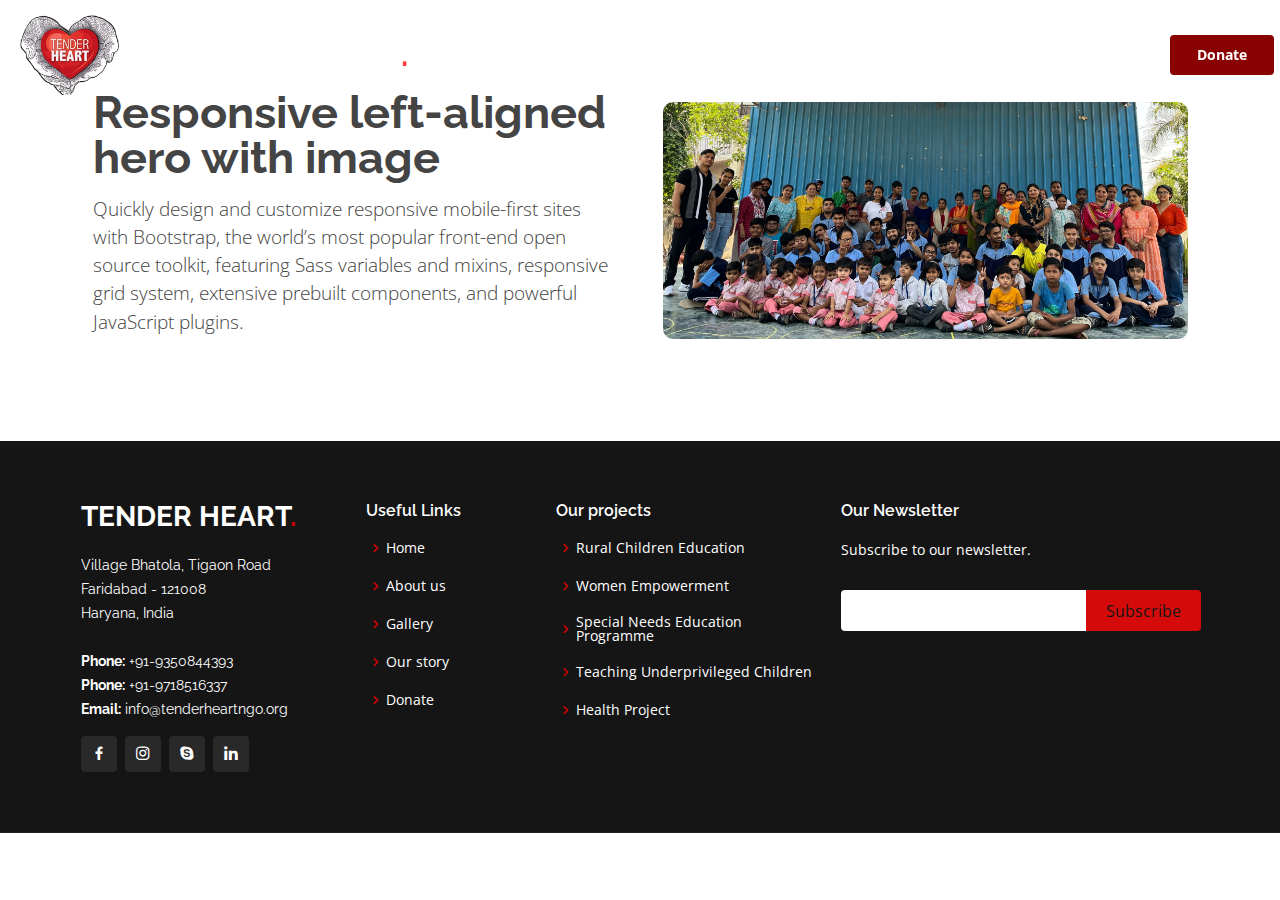
<file: report-news-letter-page_byantriksh.html>
<!DOCTYPE html>
<html lang="en">
<head>
    <meta charset="UTF-8">
    <meta name="viewport" content="width=device-width, initial-scale=1.0">
    <title>Report news Letter page</title>

     <!-- Favicons -->
  <link href="assets/img/tender-heart.png" rel="icon">
  <link href="assets/img/apple-touch-icon.png" rel="apple-touch-icon">
  <link rel="stylesheet" href="https://www.w3schools.com/w3css/4/w3.css">
  <!-- Google Fonts -->
  <link href="https://fonts.googleapis.com/css?family=Open+Sans:300,300i,400,400i,600,600i,700,700i|Raleway:300,300i,400,400i,500,500i,600,600i,700,700i|Poppins:300,300i,400,400i,500,500i,600,600i,700,700i" rel="stylesheet">

  <!-- Vendor CSS Files -->
  <link href="assets/vendor/aos/aos.css" rel="stylesheet">
  <link href="assets/vendor/bootstrap/css/bootstrap.min.css" rel="stylesheet">
  <link href="assets/vendor/bootstrap-icons/bootstrap-icons.css" rel="stylesheet">
  <link href="assets/vendor/boxicons/css/boxicons.min.css" rel="stylesheet">
  <link href="assets/vendor/glightbox/css/glightbox.min.css" rel="stylesheet">
  <link href="assets/vendor/remixicon/remixicon.css" rel="stylesheet">
  <link href="assets/vendor/swiper/swiper-bundle.min.css" rel="stylesheet">

  <!-- Template Main CSS File -->
  <link href="assets/css/style.css" rel="stylesheet">
  <script src="https://cdnjs.cloudflare.com/ajax/libs/gsap/3.11.3/gsap.min.js"></script>

</head>

<header>
    <header id="header" class="fixed-top header-scrolled">
        <div class="d-flex align-items-center justify-content-between" style="width: 100%;">
            <div class="logo d-flex align-items-center">
                <img src="./assets/img/tender-heart.png " alt="Tender Heart Logo" style="margin-left: 20px;">
                <h1 class="logo me-auto me-lg-0"><a href="index.html">Tender Heart<span>.</span></a></h1>
            </div>
            <nav id="navbar" class="navbar order-last order-lg-0">
                <ul>
                    <li><a class="nav-link scrollto" href="#hero">Home</a></li>
                    <li class="dropdown"><a class="nav-link scrollto" href="#about">About<i class="bi bi-chevron-down"></i></a>
                        <ul>
                          <li><a class="nav-link scrollto" href="#team">Team</a></li>
                          <li><a class="nav-link" href="ourstory.html">Our Story</a></li>
                          <li><a class="nav-link scrollto" href="whatwedo_byantriskh.html">What we do</a></li>
                          <li><a class="nav-link scrollto" href="#">Reports and Newsletters</a></li>
                        </ul>
                    </li><li class="dropdown"><a href="#services"><span>Projects</span> <i class="bi bi-chevron-down"></i></a>
                        <ul>
                            <li><a href="rural.html">Rural Children Education</a></li>
                            <li><a href="women.html">Women Empowerment</a></li>
                            <li><a href="specialneeds.html">Special Needs Education Programme</a></li>
                            <li><a href="teaching.html">Teaching Underprivileged Children</a></li>
                            <li><a href="health-project-page_byAntriksh.html">Health Project</a></li>
                        </ul>
                    </li>
                    <li><a class="nav-link" href="gallery.html">Gallery</a></li>
                    <!-- <li><a class="nav-link scrollto" href="#team">Team</a></li> -->
                    <li class="dropdown"><a href="#"><span>Get Involved</span> <i class="bi bi-chevron-down"></i></a>
                        <ul>
                            <li><a href="#">Volunteer or Intern</a></li>
                            <li><a href="#">Sponsor a project</a></li>
                            <li><a href="#">Donate</a></li>
                            <li><a href="#">Contact Us</a></li>
                        </ul>
                    </li>
                    <li><a class="nav-link scrollto" href="#contact">Contact</a></li>
                </ul>
                <i class="bi bi-list mobile-nav-toggle"></i>
            </nav><!-- .navbar -->

            <!-- <a href="#about" class="get-started-btn scrollto">Donate</a> -->
            <button id="rzp-button1" style="background-color: transparent; border: 0px;">
              <a class="get-started-btn fas fa-donate">Donate</a>
            </button>
            <script src="https://checkout.razorpay.com/v1/checkout.js"></script>
            <script>
              var options = {
                key: "rzp_test_aIfnpuWEudWnID", // Enter the Key ID generated from the Dashboard
                amount: "5000", // Amount is in currency subunits. Default currency is INR. Hence, 50000 refers to 50000 paise
                currency: "INR",
                name: "Tender Heart",
                description: "Please lend a Helping hand",
                handler: function (response) {
                  if (
                    typeof response.razorpay_payment_id == "undefined" ||
                    response.razorpay_payment_id < 1
                  ) {
                    swal({
                      title: "Please try again later!",
                      icon: "error",
                      button: "Close",
                    });
                  } else {
                    swal({
                      title: "Thank You!",
                      icon: "success",
                      button: "Close",
                    });
                  }
                },
                theme: {
                  color: "#3399cc",
                },
              };
              var rzp1 = new Razorpay(options);
              document.getElementById("rzp-button1").onclick = function (
                e
              ) {
                rzp1.open();
                e.preventDefault();
              };
            </script>
        </div>
    </header>
</header>
<body>

     <!--first left align hero-->

 <div class="container col-xxl-8 px-4 py-5">
    <div class="row flex-lg-row-reverse align-items-center g-5 py-5">
      <div class="col-10 col-sm-8 col-lg-6">
        <img src="./assets/img/homebackground6.jpg" class="d-block mx-lg-auto img-fluid" alt="Bootstrap Themes" width="700" height="500" loading="lazy">
      </div>
      <div class="col-lg-6">
        <h1 class="display-5 fw-bold text-body-emphasis lh-1 mb-3">Responsive left-aligned hero with image</h1>
        <p class="lead">Quickly design and customize responsive mobile-first sites with Bootstrap, the world’s most popular front-end open source toolkit, featuring Sass variables and mixins, responsive grid system, extensive prebuilt components, and powerful JavaScript plugins.</p>
        <div class="d-grid gap-2 d-md-flex justify-content-md-start">
         
        </div>
      </div>
    </div>
  </div>
    
</body>
 <!-- ======= Footer  -->
 <footer id="footer" style="padding-bottom: 0px !important;">
    <div class="footer-top">
      <div class="container">
        <div class="row">

          <div class="col-lg-3 col-md-6">
            <div class="footer-info">
              <h3>Tender Heart<span>.</span></h3>
              <p>
                Village Bhatola, Tigaon Road<br>
                Faridabad - 121008<br>
                Haryana, India <br><br>
                <strong>Phone:</strong> +91-9350844393<br>
                <strong>Phone:</strong> +91-9718516337<br>
                <strong>Email:</strong> info@tenderheartngo.org<br>
              </p>
              <div class="social-links mt-3">
                <a href="https://www.facebook.com/tenderheartNGO" target="_blank" class="facebook"><i class="bx bxl-facebook"></i></a>
                <a href="https://www.instagram.com/tenderheart_ngo/" target="_blank" class="instagram"><i class="bx bxl-instagram"></i></a>
                <a href="https://www.youtube.com/user/tenderheartngo" target="_blank" class="google-plus"><i class="bx bxl-skype"></i></a>
                <a href="https://in.linkedin.com/in/tender-heart-ngo-17a893187" target="_blank" class="linkedin"><i class="bx bxl-linkedin"></i></a>
              </div>
            </div>
          </div>

          <div class="col-lg-2 col-md-6 footer-links">
            <h4>Useful Links</h4>
            <ul>
              <li><i class="bx bx-chevron-right"></i> <a href="index.html">Home</a></li>
              <li><i class="bx bx-chevron-right scrollto"></i> <a href="index.html#home">About us</a></li>
              <li><i class="bx bx-chevron-right"></i> <a href="gallery.html">Gallery</a></li>
              <li><i class="bx bx-chevron-right"></i> <a href="ourstory.html">Our story</a></li>
              <li><i class="bx bx-chevron-right"></i> <a href="donate.html">Donate</a></li>
            </ul>
          </div>

          <div class="col-lg-3 col-md-6 footer-links">
            <h4>Our projects</h4>
            <ul>
              <li><i class="bx bx-chevron-right"></i> <a href="rural.html">Rural Children Education</a></li>
              <li><i class="bx bx-chevron-right"></i> <a href="women.html">Women Empowerment</a></li>
              <li><i class="bx bx-chevron-right"></i> <a href="specialneeds.html">Special Needs Education Programme</a></li>
              <li><i class="bx bx-chevron-right"></i> <a href="teaching.html">Teaching Underprivileged Children</a></li>
              <li><i class="bx bx-chevron-right"></i> <a href="#">Health Project</a></li>
            </ul>
          </div>

          <div class="col-lg-4 col-md-6 footer-newsletter">
            <h4>Our Newsletter</h4>
            <p>Subscribe to our newsletter.</p>
            <form action="" method="post" name="newsletter" netlify>
              <input type="email" name="email"><input type="submit" value="Subscribe">
            </form>

          </div>

        </div>
      </div>
    </div>
<!-- ======= -->
  </footer><!-- End Footer -->
  <a href="#" class="back-to-top d-flex align-items-center justify-content-center"><i class="bi bi-arrow-up-short"></i></a>

  <!-- Vendor JS Files -->
  <script src="assets/vendor/purecounter/purecounter_vanilla.js"></script>
  <script src="assets/vendor/aos/aos.js"></script>
  <script src="assets/vendor/bootstrap/js/bootstrap.bundle.min.js"></script>
  <script src="assets/vendor/glightbox/js/glightbox.min.js"></script>
  <script src="assets/vendor/isotope-layout/isotope.pkgd.min.js"></script>
  <script src="assets/vendor/swiper/swiper-bundle.min.js"></script>
  <script src="assets/vendor/php-email-form/validate.js"></script>

  <!-- Template Main JS File -->
  <script src="assets/js/main.js"></script>

</html>
</file>
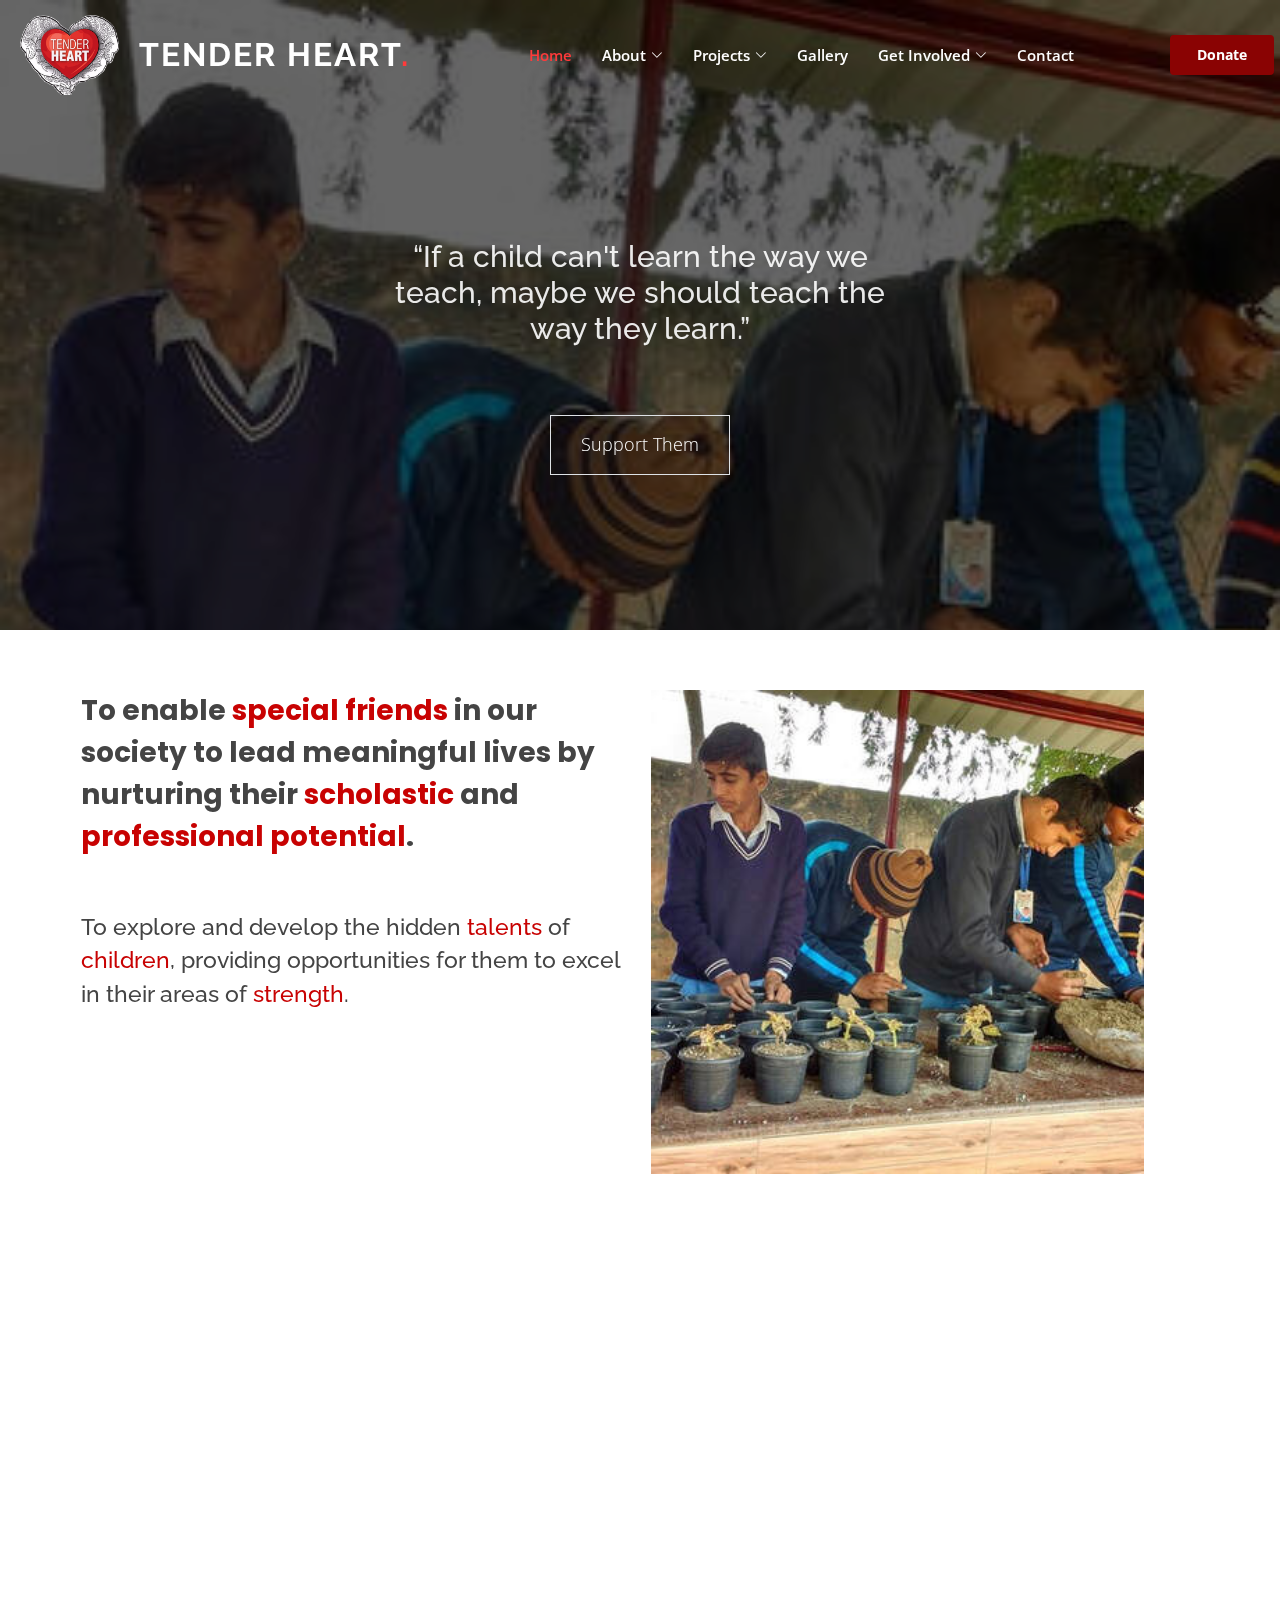
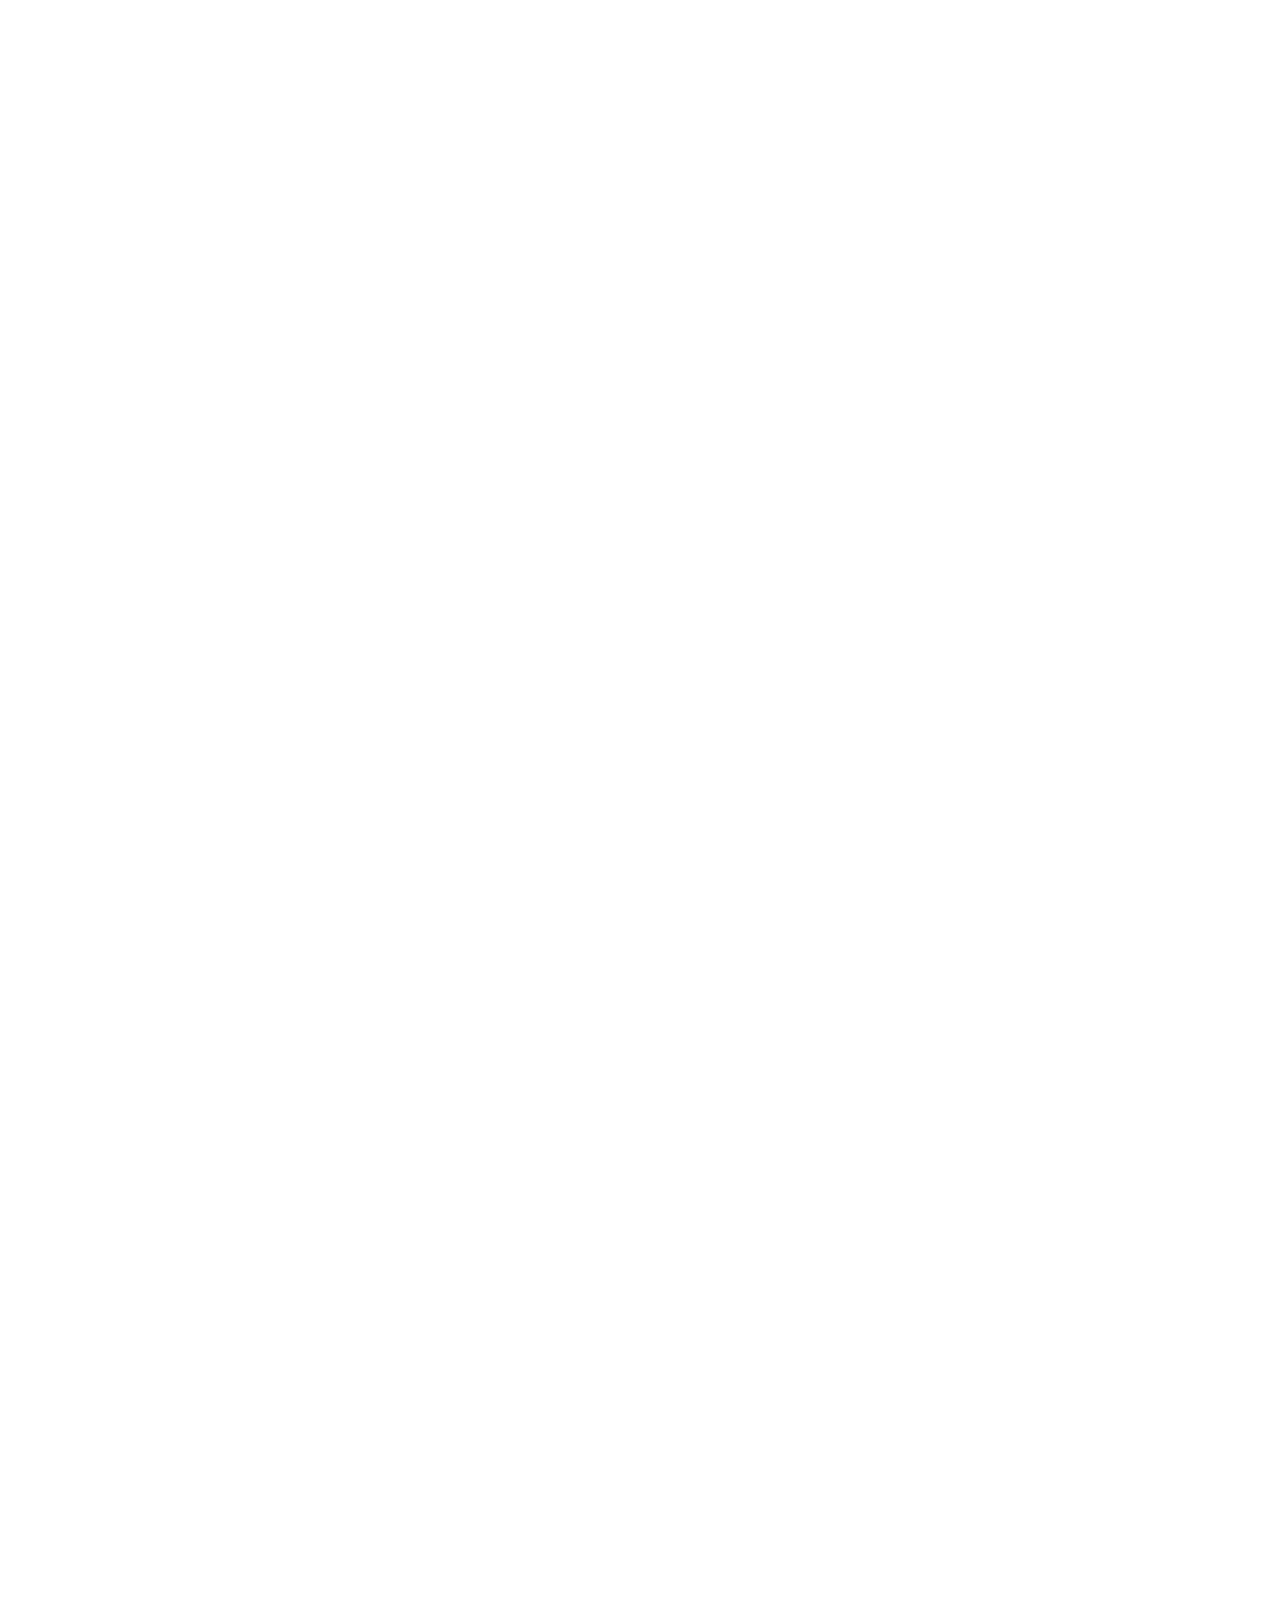
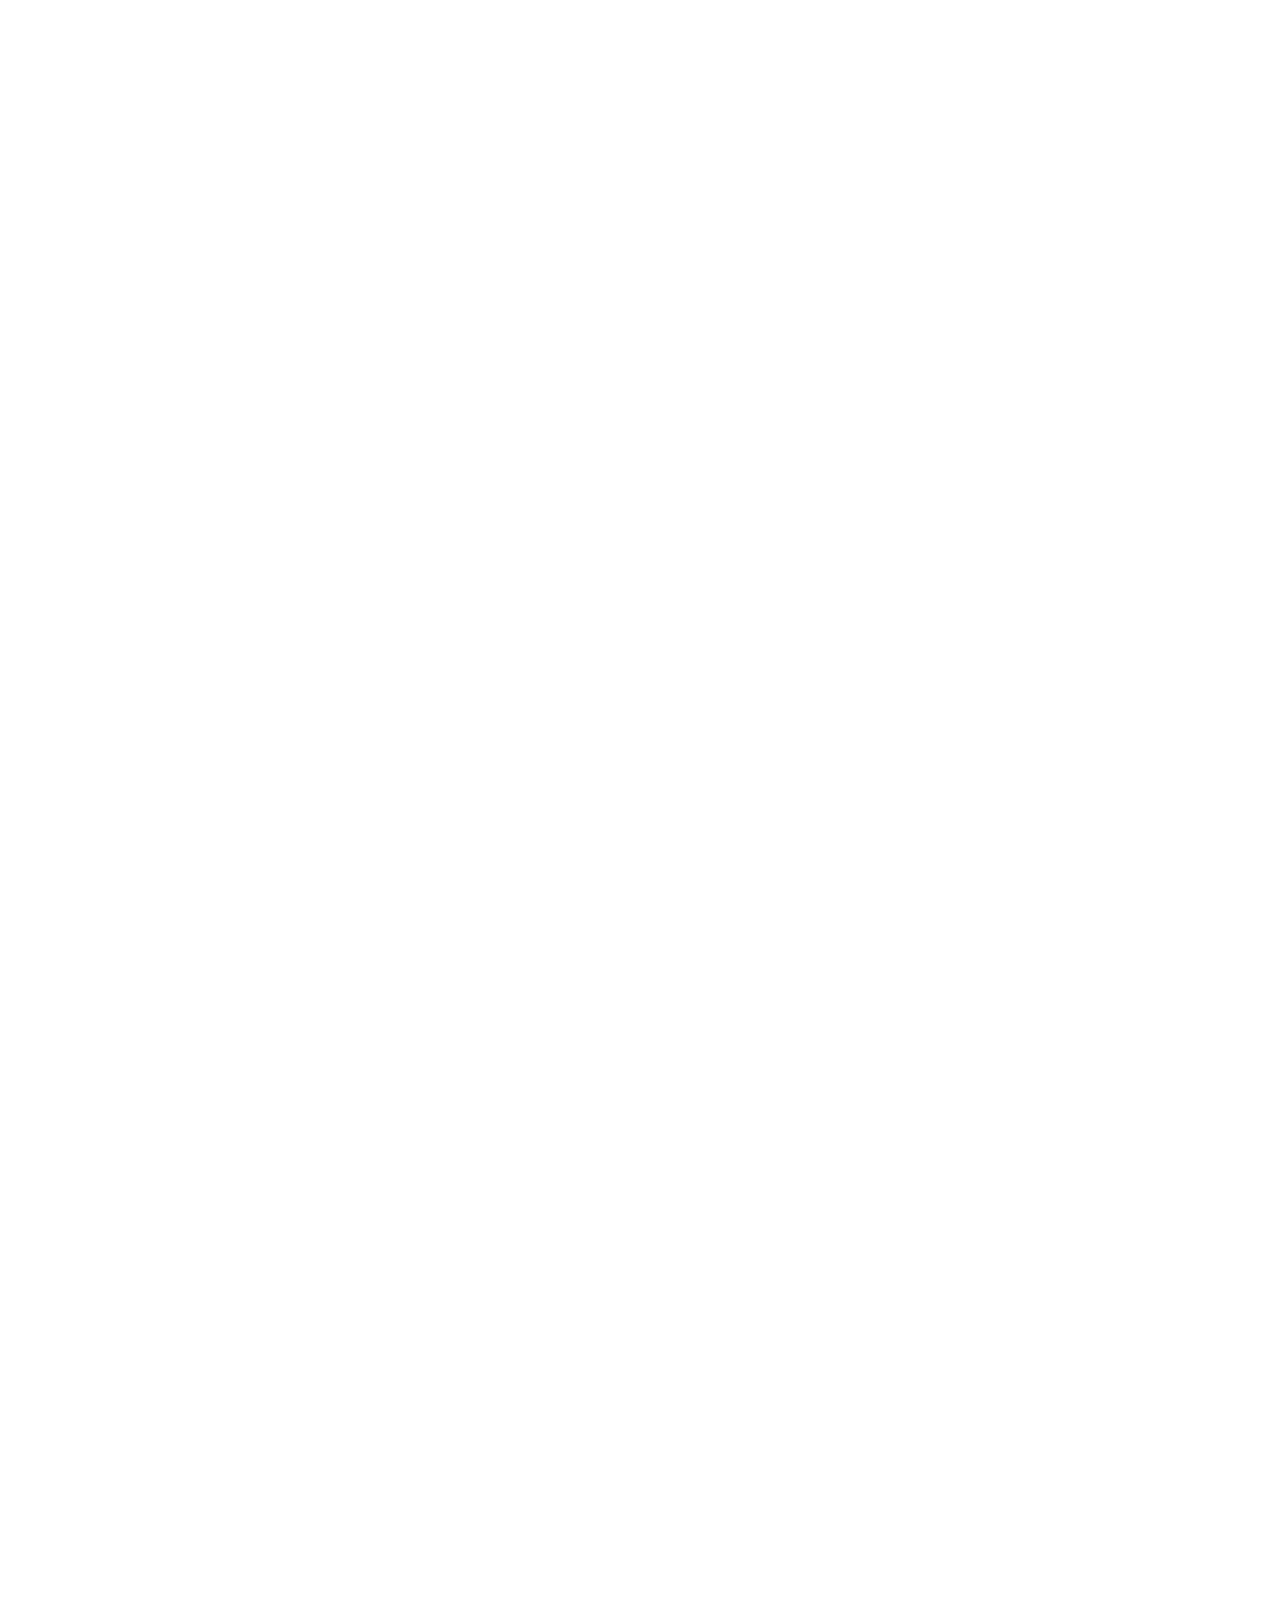
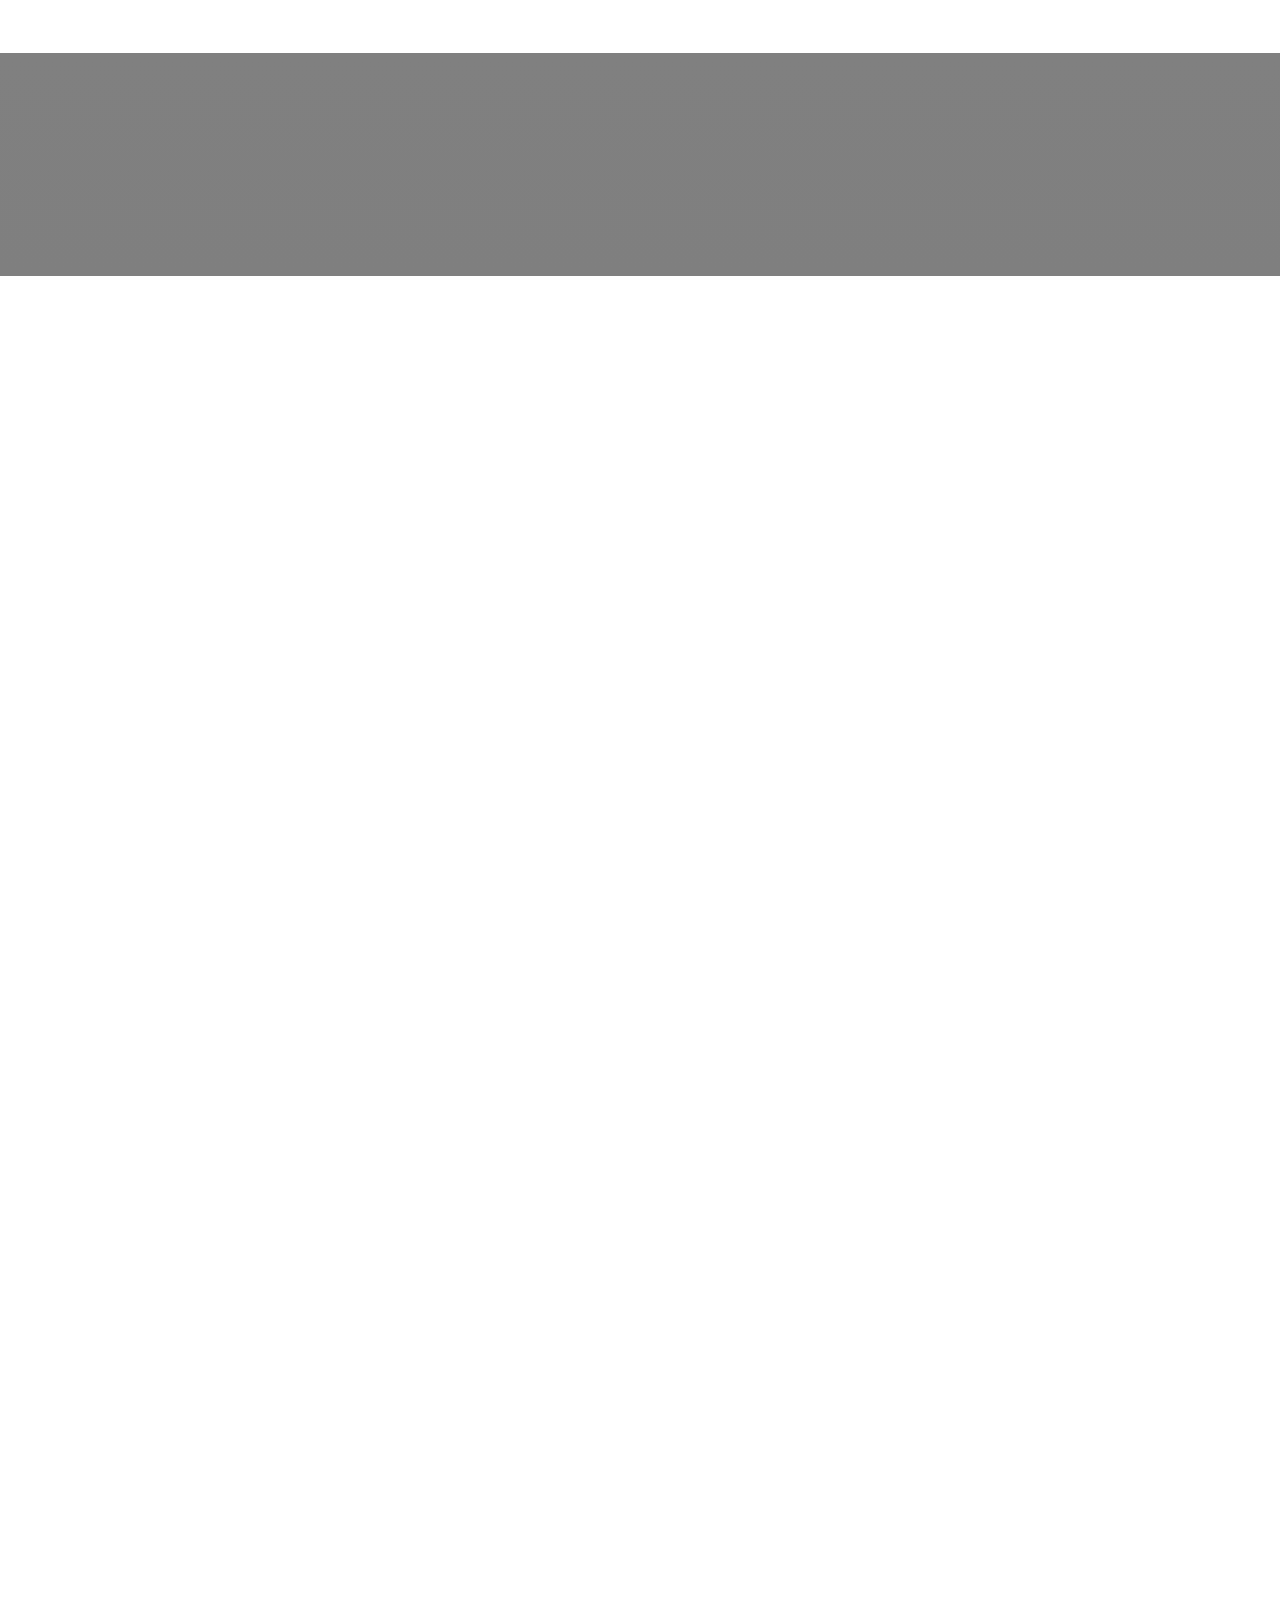
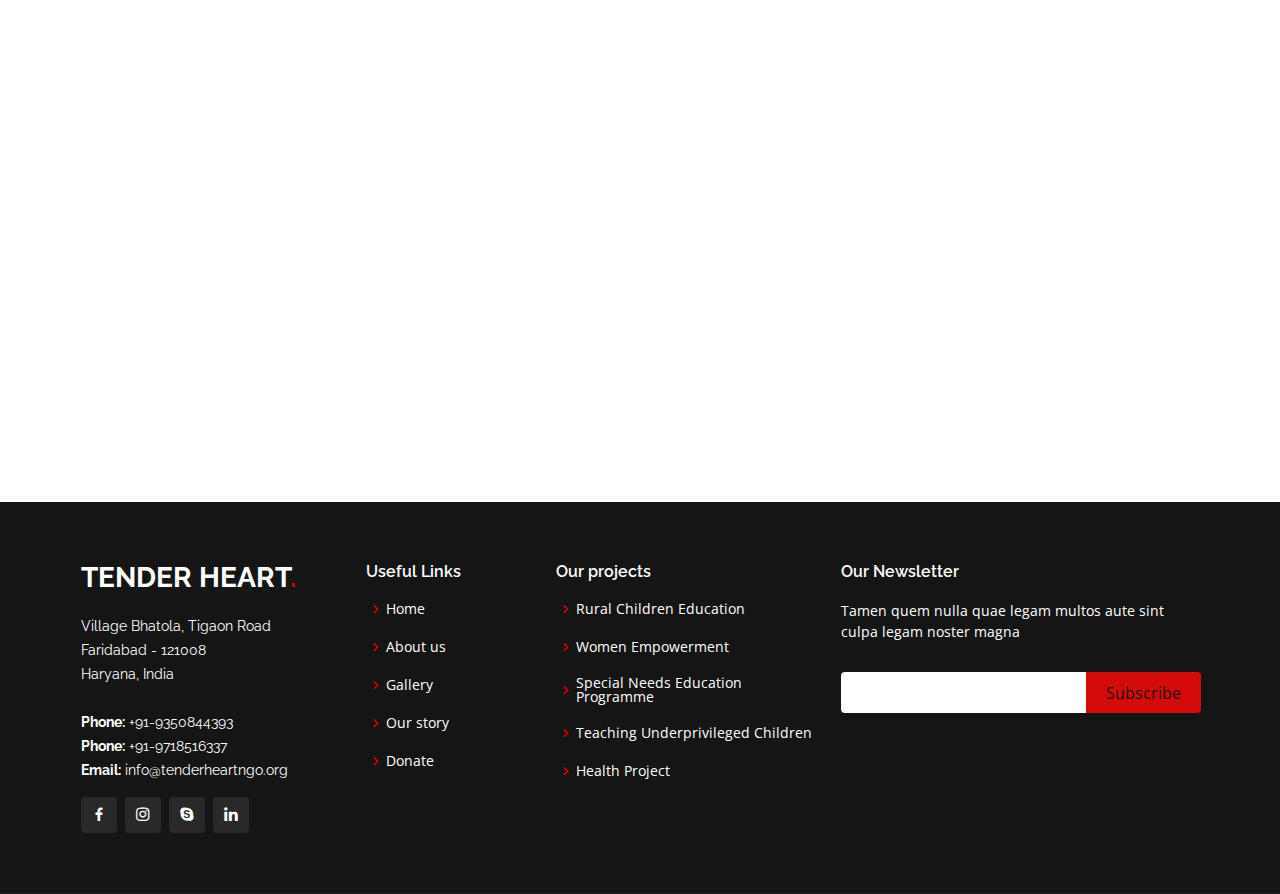
<file: specialneeds.html>
<!DOCTYPE html>
<html lang="en">

<head>
  <meta charset="utf-8">
  <meta content="width=device-width, initial-scale=1.0" name="viewport">

  <title>Special Needs Education Programme - Tender Heart</title>
  <meta content="" name="description">
  <meta content="" name="keywords">

  <!-- Favicons -->
  <link href="assets/img/tender-heart.png" rel="icon">
  <link href="assets/img/apple-touch-icon.png" rel="apple-touch-icon">
  <link rel="stylesheet" href="https://www.w3schools.com/w3css/4/w3.css">
  <!-- Google Fonts -->
  <link href="https://fonts.googleapis.com/css?family=Open+Sans:300,300i,400,400i,600,600i,700,700i|Raleway:300,300i,400,400i,500,500i,600,600i,700,700i|Poppins:300,300i,400,400i,500,500i,600,600i,700,700i" rel="stylesheet">

  <!-- Vendor CSS Files -->
  <link href="assets/vendor/aos/aos.css" rel="stylesheet">
  <link href="assets/vendor/bootstrap/css/bootstrap.min.css" rel="stylesheet">
  <link href="assets/vendor/bootstrap-icons/bootstrap-icons.css" rel="stylesheet">
  <link href="assets/vendor/boxicons/css/boxicons.min.css" rel="stylesheet">
  <link href="assets/vendor/glightbox/css/glightbox.min.css" rel="stylesheet">
  <link href="assets/vendor/remixicon/remixicon.css" rel="stylesheet">
  <link href="assets/vendor/swiper/swiper-bundle.min.css" rel="stylesheet">

  <!-- Template Main CSS File -->
  <link href="/assets/css/specialneeds.css" rel="stylesheet">

  
</head>

<body>

    <!-- ======= Header ======= -->
    <header id="header" class="fixed-top">
      <div class="d-flex align-items-center justify-content-between" style="width: 100%;">
          <div class="logo d-flex align-items-center">
              <img src="/assets/img/tender-heart.png" alt="Tender Heart Logo" style="margin-left: 20px;">
              <h1 class="logo me-auto me-lg-0"><a href="index.html">Tender Heart<span>.</span></a></h1>
          </div>
          <nav id="navbar" class="navbar order-last order-lg-0">
              <ul>
                  <li><a class="nav-link scrollto active" href="index.html#hero">Home</a></li>
                  <li class="dropdown"><a class="nav-link scrollto" href="#about">About<i class="bi bi-chevron-down"></i></a>
                      <ul>
                        <li><a class="nav-link scrollto" href="index.html#team">Team</a></li>
                        <li><a class="nav-link" href="ourstory.html">Our Story</a></li>
                        <li><a class="nav-link scrollto" href="#">What we do</a></li>
                        <li><a class="nav-link scrollto" href="#">Reports and Newsletters</a></li>
                      </ul>
                  <li class="dropdown"><a href="index.html#services"><span>Projects</span> <i class="bi bi-chevron-down"></i></a>
                      <ul>
                          <li><a href="rural.html">Rural Children Education</a></li>
                          <li><a href="women.html">Women Empowerment</a></li>
                          <li><a href="specialneeds.html">Special Needs Education Programme</a></li>
                          <li><a href="teaching.html">Teaching Underprivileged Children</a></li>
                          <li><a href="#">Health Project</a></li>
                      </ul>
                  </li>
                  <li><a class="nav-link" href="gallery.html">Gallery</a></li>
                  <!-- <li><a class="nav-link scrollto" href="#team">Team</a></li> -->
                  <li class="dropdown"><a href="#"><span>Get Involved</span> <i class="bi bi-chevron-down"></i></a>
                      <ul>
                          <li><a href="#">Volunteer or Intern</a></li>
                          <li><a href="#">Sponsor a project</a></li>
                          <li><a href="#">Donate</a></li>
                          <li><a href="#">Contact Us</a></li>
                      </ul>
                  </li>
                  <li><a class="nav-link scrollto" href="#contact">Contact</a></li>
              </ul>
              <i class="bi bi-list mobile-nav-toggle"></i>
          </nav><!-- .navbar -->
          <!-- <a href="#about" class="get-started-btn scrollto">Donate</a> -->
          <button id="rzp-button1" style="background-color: transparent; border: 0px;">
            <a class="get-started-btn fas fa-donate">Donate</a>
          </button>
          <script src="https://checkout.razorpay.com/v1/checkout.js"></script>
          <script>
            var options = {
              key: "rzp_test_aIfnpuWEudWnID", // Enter the Key ID generated from the Dashboard
              amount: "5000", // Amount is in currency subunits. Default currency is INR. Hence, 50000 refers to 50000 paise
              currency: "INR",
              name: "Tender Heart",
              description: "Please lend a Helping hand",
              handler: function (response) {
                if (
                  typeof response.razorpay_payment_id == "undefined" ||
                  response.razorpay_payment_id < 1
                ) {
                  swal({
                    title: "Please try again later!",
                    icon: "error",
                    button: "Close",
                  });
                } else {
                  swal({
                    title: "Thank You!",
                    icon: "success",
                    button: "Close",
                  });
                }
              },
              theme: {
                color: "#3399cc",
              },
            };
            var rzp1 = new Razorpay(options);
            document.getElementById("rzp-button1").onclick = function (
              e
            ) {
              rzp1.open();
              e.preventDefault();
            };
          </script>
      </div>
  </header><!-- End Header -->

  <!-- ======= Hero Section ======= -->
  <section id="hero" class="d-flex align-items-center justify-content-center">
    <div class="container" data-aos="fade-up">

      <div class="row justify-content-center" data-aos="fade-up" data-aos-delay="150">
        <div class="col-xl-6 col-lg-8">
          <h2 style="font-size: 2em;">“If a child can't learn the way we teach, maybe we should teach the way they learn.”</h1>
        </div>
      </div>
      <br><br>
      <div>
        <style>
          .btn {
            position: relative;
            display: inline-block;
            width: 180px;
            height: 60px;
            cursor: pointer;
            background: transparent;
            border: 0px solid #c9363600;
            outline: none;
            transition: 1s ease-in-out;
            border-radius: 0px !important;
          }
          
          .btn svg {
            position: absolute;
            top: 0;
            left: 0;
            fill: none;
            stroke: #fff;
            stroke-dasharray: 150 480;
            stroke-dashoffset: 150;
            transition: 1s ease-in-out;
          }
          
          .btn:hover {
            background: #c80202;
          }
          
          .btn:hover svg {
            stroke-dashoffset: -480;
          }
          
          .btn span {
            position: relative;
            color: white;
            font-size: 18px;
            font-weight: 100;
            z-index: 1;
          }
        </style>
         <br>
        <button class="btn">
          <svg width="180px" height="60px" viewBox="0 0 180 60" class="border">
            <polyline points="179,1 179,59 1,59 1,1 179,1" class="bg-line" />
            <polyline points="179,1 179,59 1,59 1,1 179,1" class="hl-line" />
          </svg>
          <span>Support Them</span>
        </button>
      </div>
      

    </div>
  </section><!-- End Hero -->

  <main id="main">

    <!-- ======= About Section ======= -->
    <section id="about" class="about">
      <div class="container" data-aos="fade-up">

        <div class="row">
          <!-- <div class="col-lg-6 order-1 order-lg-2" data-aos="fade-left" data-aos-delay="100">
            <img src="assets/img/homebackground.jpg" class="img-fluid" id="tilt" alt="">
          </div> -->
          <div class="col-lg-6 order-1 order-lg-2">
            <img class="mySlides" src="/assets/img/specialneeds/horticulture.jpg" style="width:90%">
          </div>
          
          <div class="col-lg-6 pt-4 pt-lg-0 order-2 order-lg-1 content" data-aos="fade-right" data-aos-delay="100">
            <h3 style="line-height: 1.5;">To enable <span style="color: #c80202;">special friends</span> in our society to lead meaningful lives by nurturing their <span style="color: #c80202;">scholastic</span> and <span style="color: #c80202;">professional potential</span>.</h3><br><br>
            <h4 style="line-height: 1.5;">To explore and develop the hidden <span style="color: #c80202;">talents</span> of <span style="color: #c80202;">children</span>, providing opportunities for them to excel in their areas of <span style="color: #c80202;">strength</span>.</h4>            
          </div>
        </div>
        

      </div>
    </section><!-- End About Section -->

    <!-- ======= Clients Section ======= -->
    
      </div>
      <br><br><br><br>
      <div class="container" data-aos="fade-up">

        <div class="section-title">
          <h2>Curriculum</h2>
          <p>The curriculum includes:        </p>
        </div class="col-lg-6 pt-4 pt-lg-0 order-2 order-lg-1 content">
        <ul>
                      
            <li><i class=""></i> Literacy and numeracy lessons</li><br>
            <li><i class=""></i> Sports training by Special Olympics trainer</li><br>
            <li><i class=""></i> Meditation session - 'Bhajan therapy'</li><br>
            <li><i class=""></i> Skills development training</li><br>
            <li><i class=""></i> Computer training</li><br>
            <li><i class=""></i> Vocational training: creation of chalks, diaries, envelopes and paper bowls and lots more</li><br>
           <!-- <li><i class=""></i> </li><br>
            <li><i class=""></i> </li><br> -->
            
        </ul>
</div>

</div>
<br><br><br><br>
<div class="container" data-aos="fade-up">

  <div class="section-title">
    <h2>Success</h2>
    <p>Our success stories:        </p>
  </div class="col-lg-6 pt-4 pt-lg-0 order-2 order-lg-1 content">
  <ul>
                
      <li><i class=""></i> Find out more about Jasir's transformation from a shy boy to a confident Madhubani artist!      </li><br>
      <li><img src="/assets/img/specialneeds/this-is-jasir-and-his-inspiring-story-page-0001_orig.jpg"></li><br>
      <!-- <li><i class=""></i> </li><br>
      <li><i class=""></i> </li><br> -->
      
  </ul>
</div>
<br><br><br>
<section id="service" class="services">
  <div class="container" data-aos="fade-up">

    <div class="section-title">
      <h2>For Tomorrow</h2>
      <p>Transforming Lives Through Education and Sports</p>
    </div>

    <div class="row">
      <div class="col-lg-4 col-md-6 d-flex align-items-stretch" data-aos="zoom-in" data-aos-delay="100">
        <div class="icon-box">
          <div class="icon"><img src="/assets/img/stack-of-books_646-430-min.png" style="width: 30px;"></div>
          <h4><a href="">Education and Support Schemes</a></h4>
          <p>Tender Heart has successfully instilled the value of <span style="color: #c80202;">education</span> in Bhatola and nearby villages. However, many <span style="color: #c80202;">students</span> still cannot attend school due to extreme <span style="color: #c80202;">poverty</span>. We are actively implementing various <span style="color: #c80202;">support schemes</span> to make education accessible for these children.</p>
        </div>
      </div>
    
      <div class="col-lg-4 col-md-6 d-flex align-items-stretch mt-4 mt-md-0" data-aos="zoom-in" data-aos-delay="200">
        <div class="icon-box">
          <div class="icon"><img src="/assets/img/medal.svg" style="width: 30px;"></div>
          <h4><a href="">Sports Programs for Development</a></h4>
          <p>Our <span style="color: #c80202;">intellectually challenged students</span> have shown remarkable progress, demonstrating that <span style="color: #c80202;">sports</span> can be a powerful development tool. Building on this success, we are expanding our sports programs to ensure all children benefit from <span style="color: #c80202;">physical activities</span>.</p>
        </div>
      </div>
    
      <div class="col-lg-4 col-md-6 d-flex align-items-stretch mt-4 mt-lg-0" data-aos="zoom-in" data-aos-delay="300">
        <div class="icon-box">
          <div class="icon"><img src="/assets/img/handmade.svg" style="width: 30px;"></div>
          <h4><a href="">Ambition and Holistic Development</a></h4>
          <p>The <span style="color: #c80202;">children</span> at Tender Heart are highly ambitious, driven by the belief that education can transform lives and uplift families. Our initiatives support these aspirations by providing <span style="color: #c80202;">educational opportunities</span> and avenues for <span style="color: #c80202;">holistic development</span>, creating a brighter future for the children and communities we serve.</p>
        </div>
      </div>
    </div>
    

  </div>
</section>
<br><br>


    <!-- ======= Portfolio Section ======= -->
    <section id="portfolio" class="portfolio">
      <div class="container" data-aos="fade-up">

        <div class="section-title">
          <h2>Gallery</h2>
          <p>Little Moments</p>
        </div>

        

        <div class="row portfolio-container" data-aos="fade-up" data-aos-delay="200">

          <div class="col-lg-4 col-md-6 portfolio-item filter-app">
            <div class="portfolio-wrap">
              <img src="assets/img/specialneeds/baking-classes.jpg" class="img-fluid" alt="">
              <div class="portfolio-info">
                <h4>Goodwork 1</h4>
                <p>Description</p>
                
              </div>
            </div>
          </div>

          <div class="col-lg-4 col-md-6 portfolio-item filter-web">
            <div class="portfolio-wrap">
              <img src="assets/img/specialneeds/cooking-classes.jpg" class="img-fluid" alt="">
              <div class="portfolio-info">
                <h4>Goodwork 2</h4>
                <p>Description</p>
                
              </div>
            </div>
          </div>

          <div class="col-lg-4 col-md-6 portfolio-item filter-app">
            <div class="portfolio-wrap">
              <img src="assets/img/specialneeds/horticulture.jpg" class="img-fluid" alt="">
              <div class="portfolio-info">
                <h4>Goodwork 3</h4>
                <p>Description</p>
                
              </div>
            </div>
          </div>

          <div class="col-lg-4 col-md-6 portfolio-item filter-card">
            <div class="portfolio-wrap">
              <img src="assets/img/specialneeds/singing_orig.jpg" class="img-fluid" alt="">
              <div class="portfolio-info">
                <h4>Goodwork 4</h4>
                <p>Description</p>
                
              </div>
            </div>
          </div>

          <div class="col-lg-4 col-md-6 portfolio-item filter-web">
            <div class="portfolio-wrap">
              <img src="assets/img/specialneeds/special-olympics_orig.jpg" class="img-fluid" alt="">
              <div class="portfolio-info">
                <h4>Goodwork 5</h4>
                <p>Description</p>
                
              </div>
            </div>
          </div>

          <div class="col-lg-4 col-md-6 portfolio-item filter-app">
            <div class="portfolio-wrap">
              <img src="assets/img/specialneeds/world-disability-day_orig.jpg" class="img-fluid" alt="">
              <div class="portfolio-info">
                <h4>Goodwork 6</h4>
                <p>Description</p>
                
              </div>
            </div>
          </div>

          <div class="col-lg-4 col-md-6 portfolio-item filter-card">
            <div class="portfolio-wrap">
              <img src="assets/img/portfolio/portfolio-7.jpg" class="img-fluid" alt="">
              <div class="portfolio-info">
                <h4>Goodwork 7</h4>
                <p>Description</p>
                
              </div>
            </div>
          </div>

          <div class="col-lg-4 col-md-6 portfolio-item filter-card">
            <div class="portfolio-wrap">
              <img src="assets/img/portfolio/portfolio-8.jpg" class="img-fluid" alt="">
              <div class="portfolio-info">
                <h4>Goodwork 8</h4>
                <p>Description</p>
                
              </div>
            </div>
          </div>

          <div class="col-lg-4 col-md-6 portfolio-item filter-web">
            <div class="portfolio-wrap">
              <img src="assets/img/portfolio/portfolio-9.jpg" class="img-fluid" alt="">
              <div class="portfolio-info">
                <h4>Goodwork 9</h4>
                <p>Description</p>
                
              </div>
            </div>
          </div>

        </div>

      </div>
    </section><!-- End Portfolio Section -->

    <!-- ======= Cta Section ======= -->
    <section id="cta" class="cta">
      <div class="container" data-aos="zoom-in">

        <div class="text-center">
          <h3>Call To Volunteer</h3>
          <p> </p>
          <a class="cta-btn" href="#">Volunteer</a>
        </div>

      </div>
    </section><!-- End Cta Section -->

  
    <!-- ======= Services Section ======= -->
    <section id="services" class="services">
      <div class="container" data-aos="fade-up">

        <div class="section-title">
          <h2>Services</h2>
          <p>Check our Other Projects</p>
        </div>

        <div class="row">
          <div class="col-lg-4 col-md-6 d-flex align-items-stretch" data-aos="zoom-in" data-aos-delay="100">
            <div class="icon-box">
              <div class="icon"><i class="bx bxl-dribbble"></i></div>
              <h4><a href="">Rural Children Education</a></h4>
              <p>Lets save the environment by recycling the concrete jungle with sustainable environment friendly substances.</p>
            </div>
          </div>

          <div class="col-lg-4 col-md-6 d-flex align-items-stretch mt-4 mt-md-0" data-aos="zoom-in" data-aos-delay="200">
            <div class="icon-box">
              <div class="icon"><i class="bx bx-file"></i></div>
              <h4><a href="">Women Empowerment</a></h4>
              <p>Lets take out some time for them who are lonely. Because, we grow as we give.</p>
            </div>
          </div>

          <div class="col-lg-4 col-md-6 d-flex align-items-stretch mt-4 mt-lg-0" data-aos="zoom-in" data-aos-delay="300">
            <div class="icon-box">
              <div class="icon"><i class="bx bx-tachometer"></i></div>
              <h4><a href="">Special Needs Education Programme</a></h4>
              <p>Let's take a step to bring the underprevilaged to the same base and give them an open sky.</p>
            </div>
          </div>

          <div class="col-lg-4 col-md-6 d-flex align-items-stretch mt-4" data-aos="zoom-in" data-aos-delay="100">
            <div class="icon-box">
              <div class="icon"><i class="bx bx-world"></i></div>
              <h4><a href="">Educating Slum Children</a></h4>
              <p>Nothing works before hunger. Let's work to eradicate it from everywhere.</p>
            </div>
          </div>

          <div class="col-lg-4 col-md-6 d-flex align-items-stretch mt-4" data-aos="zoom-in" data-aos-delay="200">
            <div class="icon-box">
              <div class="icon"><i class="bx bx-slideshow"></i></div>
              <h4><a href="">Health Project</a></h4>
              <p>The mute angels do love us a lot. So, let's return some love to them.</p>
            </div>
          </div>        

          <!-- If you want to add new projects, Just copy past the below and edit -->
          <!-- <div class="col-lg-4 col-md-6 d-flex align-items-stretch mt-4" data-aos="zoom-in" data-aos-delay="300">
            <div class="icon-box">
              <div class="icon"><i class="bx bx-arch"></i></div>
              <h4><a href="">SCool Groups</a></h4>
              <p>Education should solve problems. We dream to make it efficient and practical.</p>
            </div>
          </div> -->

        </div>

      </div>
    </section><!-- End Services Section -->

    <!-- ======= Contact Section ======= -->
    <section id="contact" class="contact">
      <div class="container" data-aos="fade-up">

        <div class="section-title">
          <h2>Contact</h2>
          <p>Contact Us</p>
        </div>

        <div>
          <iframe style="border:0; width: 100%; height: 270px;" src="https://www.google.com/maps/embed?pb=!1m18!1m12!1m3!1d3510.1015023805317!2d77.36325517549179!3d28.386002075800274!2m3!1f0!2f0!3f0!3m2!1i1024!2i768!4f13.1!3m3!1m2!1s0x390cdcc7e95b8bff%3A0xd3a14b2c8c15fad9!2sTender%20Heart%20NGO%20and%20School!5e0!3m2!1sen!2sin!4v1719499463945!5m2!1sen!2sin" frameborder="0" allowfullscreen></iframe>
        </div>

        <div class="row mt-5">

          <div class="col-lg-4">
            <div class="info">
              <div class="address">
                <i class="bi bi-geo-alt"></i>
                <h4>Location:</h4>
                <p>Village Bhatola, Tigaon Road
                  Faridabad - 121008
                  Haryana, India</p>
              </div>

              <div class="email">
                <i class="bi bi-envelope"></i>
                <h4>Email:</h4>
                <p>info@tenderheartngo.org</p>
              </div>

              <div class="phone">
                <i class="bi bi-phone"></i>
                <h4>Call:</h4>
                <p>+91-9718516337</p>
                <p>+91-9350844393</p>
              </div>

            </div>

          </div>

          <div class="col-lg-8 mt-5 mt-lg-0">

            <form action="forms/contact.php" method="post" role="form" class="php-email-form">
              <div class="row">
                <div class="col-md-6 form-group">
                  <input type="text" name="name" class="form-control" id="name" placeholder="Your Name" required>
                </div>
                <div class="col-md-6 form-group mt-3 mt-md-0">
                  <input type="email" class="form-control" name="email" id="email" placeholder="Your Email" required>
                </div>
              </div>
              <div class="form-group mt-3">
                <input type="text" class="form-control" name="subject" id="subject" placeholder="Subject" required>
              </div>
              <div class="form-group mt-3">
                <textarea class="form-control" name="message" rows="5" placeholder="Message" required></textarea>
              </div>
              <div class="my-3">
                <div class="loading">Loading</div>
                <div class="error-message"></div>
                <div class="sent-message">Your message has been sent. Thank you!</div>
              </div>
              <div class="text-center"><button type="submit">Send Message</button></div>
            </form>

          </div>

        </div>

      </div>
    </section><!-- End Contact Section -->

  </main><!-- End #main -->

  <!-- ======= Footer  -->
  <footer id="footer" style="padding-bottom: 0px !important;">
    <div class="footer-top">
      <div class="container">
        <div class="row">

          <div class="col-lg-3 col-md-6">
            <div class="footer-info">
              <h3>Tender Heart<span>.</span></h3>
              <p>
                Village Bhatola, Tigaon Road<br>
                Faridabad - 121008<br>
                Haryana, India <br><br>
                <strong>Phone:</strong> +91-9350844393<br>
                <strong>Phone:</strong> +91-9718516337<br>
                <strong>Email:</strong> info@tenderheartngo.org<br>
              </p>
              <div class="social-links mt-3">
                <a href="https://www.facebook.com/tenderheartNGO" target="_blank" class="facebook"><i class="bx bxl-facebook"></i></a>
                <a href="https://www.instagram.com/tenderheart_ngo/" target="_blank" class="instagram"><i class="bx bxl-instagram"></i></a>
                <a href="https://www.youtube.com/user/tenderheartngo" target="_blank" class="google-plus"><i class="bx bxl-skype"></i></a>
                <a href="https://in.linkedin.com/in/tender-heart-ngo-17a893187" target="_blank" class="linkedin"><i class="bx bxl-linkedin"></i></a>
              </div>
            </div>
          </div>

          <div class="col-lg-2 col-md-6 footer-links">
            <h4>Useful Links</h4>
            <ul>
              <li><i class="bx bx-chevron-right"></i> <a href="index.html">Home</a></li>
              <li><i class="bx bx-chevron-right scrollto"></i> <a href="index.html#home">About us</a></li>
              <li><i class="bx bx-chevron-right"></i> <a href="gallery.html">Gallery</a></li>
              <li><i class="bx bx-chevron-right"></i> <a href="ourstory.html">Our story</a></li>
              <li><i class="bx bx-chevron-right"></i> <a href="donate.html">Donate</a></li>
            </ul>
          </div>

          <div class="col-lg-3 col-md-6 footer-links">
            <h4>Our projects</h4>
            <ul>
              <li><i class="bx bx-chevron-right"></i> <a href="rural.html">Rural Children Education</a></li>
              <li><i class="bx bx-chevron-right"></i> <a href="women.html">Women Empowerment</a></li>
              <li><i class="bx bx-chevron-right"></i> <a href="specialneeds.html">Special Needs Education Programme</a></li>
              <li><i class="bx bx-chevron-right"></i> <a href="teaching.html">Teaching Underprivileged Children</a></li>
              <li><i class="bx bx-chevron-right"></i> <a href="#">Health Project</a></li>
            </ul>
          </div>

          <div class="col-lg-4 col-md-6 footer-newsletter">
            <h4>Our Newsletter</h4>
            <p>Tamen quem nulla quae legam multos aute sint culpa legam noster magna</p>
            <form action="" method="post">
              <input type="email" name="email"><input type="submit" value="Subscribe">
            </form>

          </div>

        </div>
      </div>
    </div>
<!-- ======= -->
  </footer><!-- End Footer -->
  <a href="#" class="back-to-top d-flex align-items-center justify-content-center"><i class="bi bi-arrow-up-short"></i></a>

  <!-- Vendor JS Files -->
  <script src="assets/vendor/purecounter/purecounter_vanilla.js"></script>
  <script src="assets/vendor/aos/aos.js"></script>
  <script src="assets/vendor/bootstrap/js/bootstrap.bundle.min.js"></script>
  <script src="assets/vendor/glightbox/js/glightbox.min.js"></script>
  <script src="assets/vendor/isotope-layout/isotope.pkgd.min.js"></script>
  <script src="assets/vendor/swiper/swiper-bundle.min.js"></script>
  <script src="assets/vendor/php-email-form/validate.js"></script>

  <!-- Template Main JS File -->
  <script src="assets/js/main.js"></script>

</body>

</html>
</file>
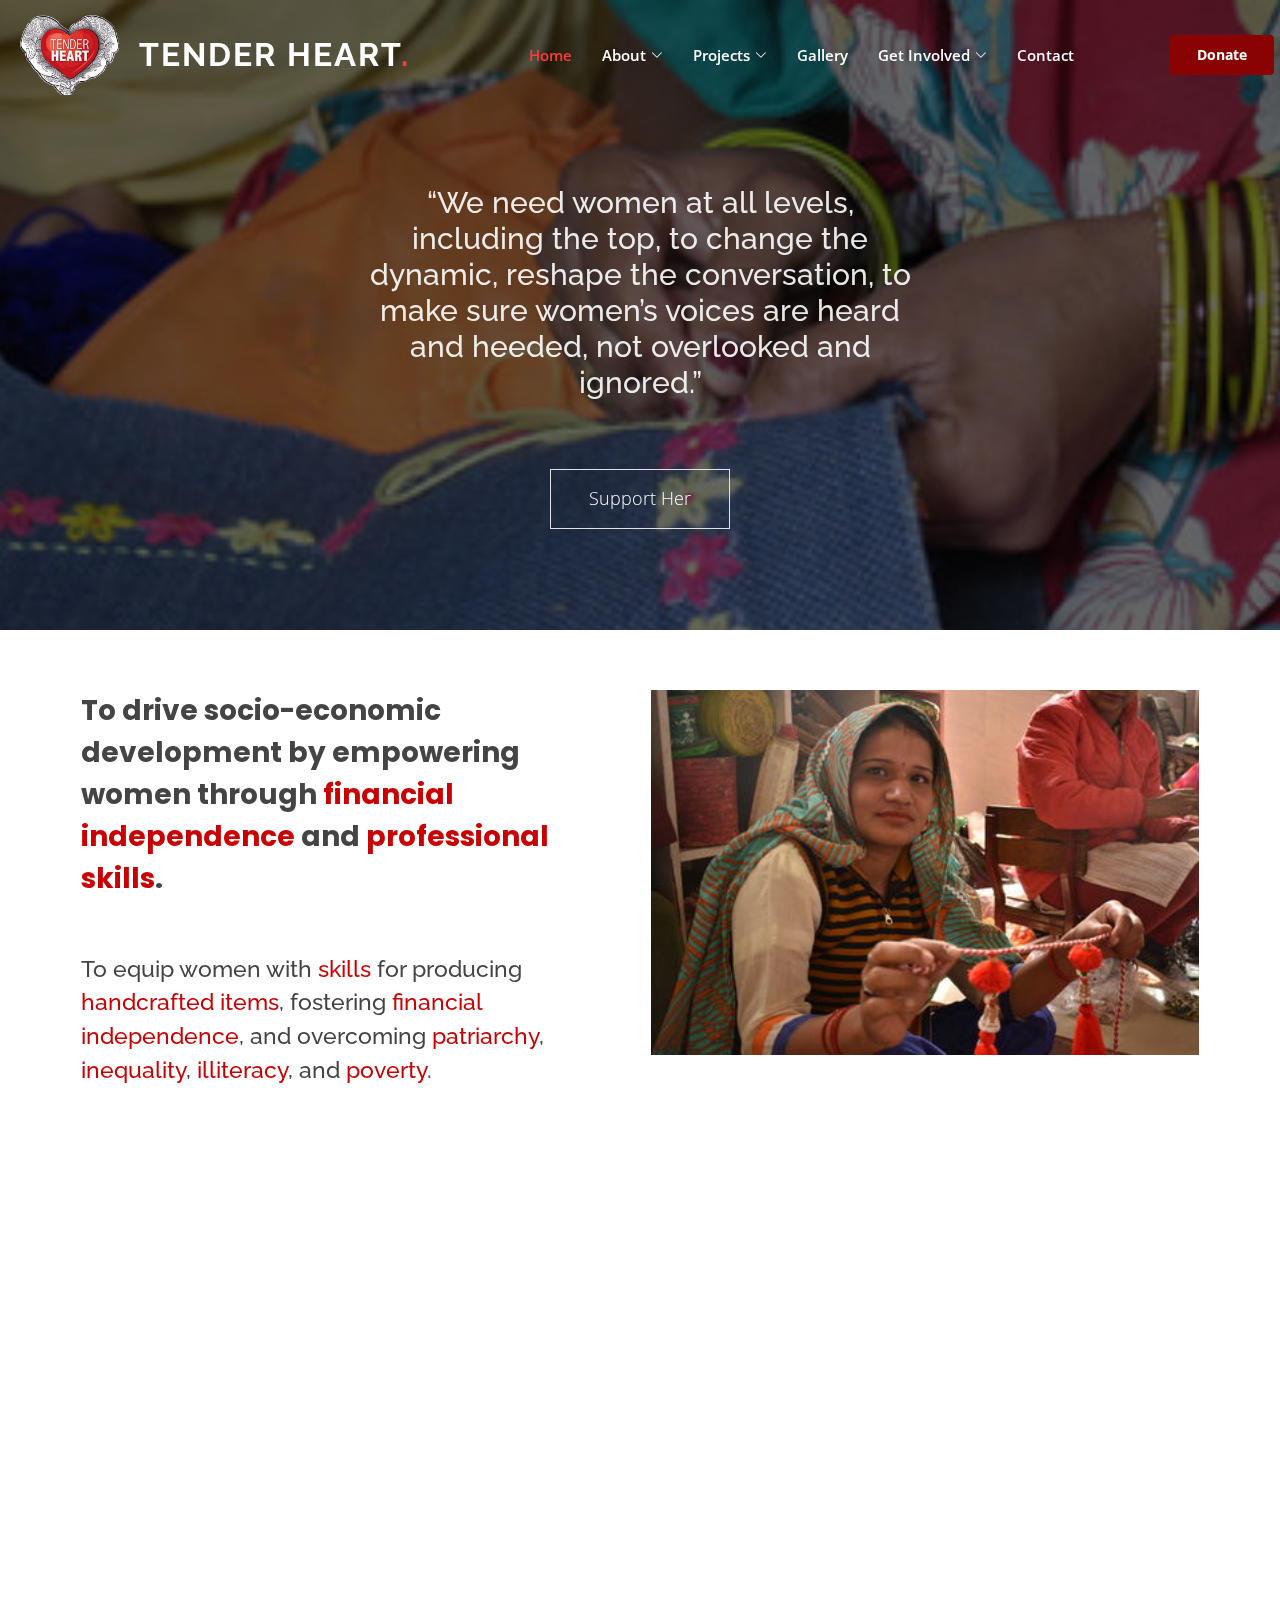
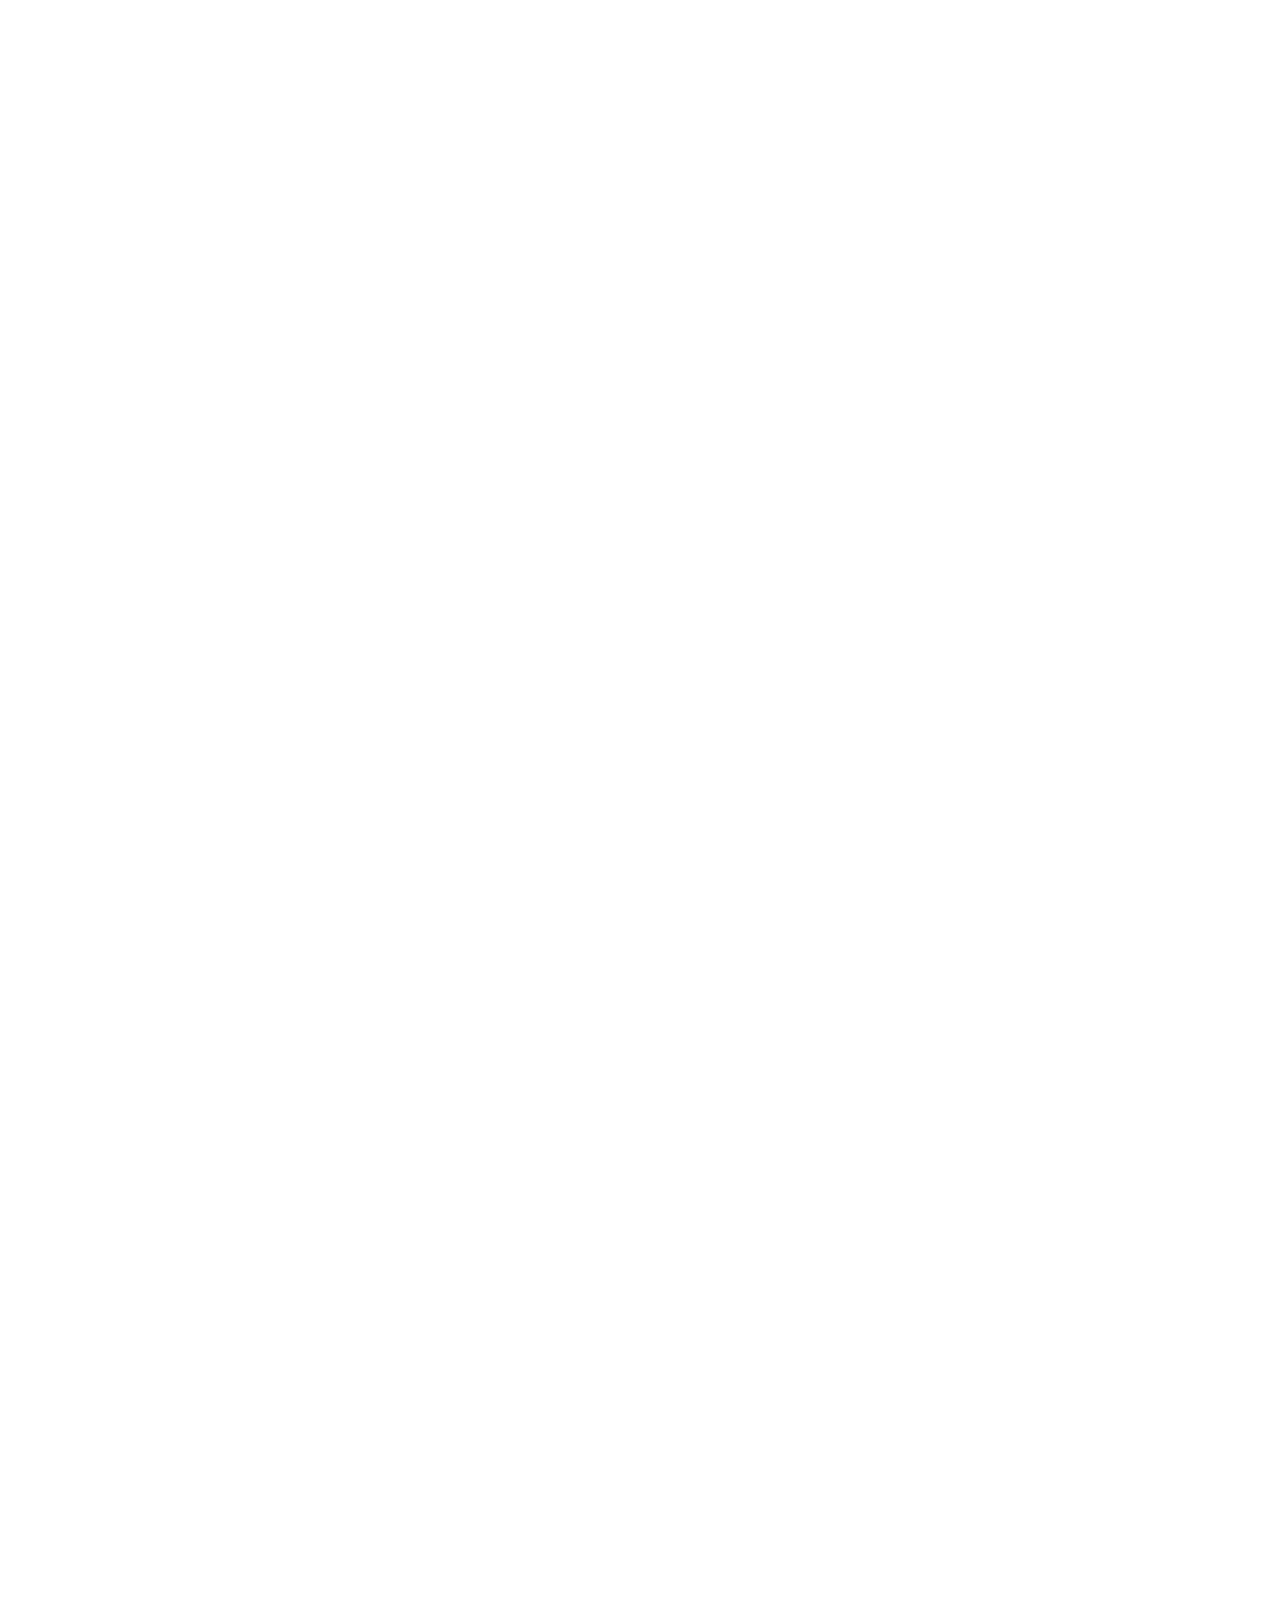
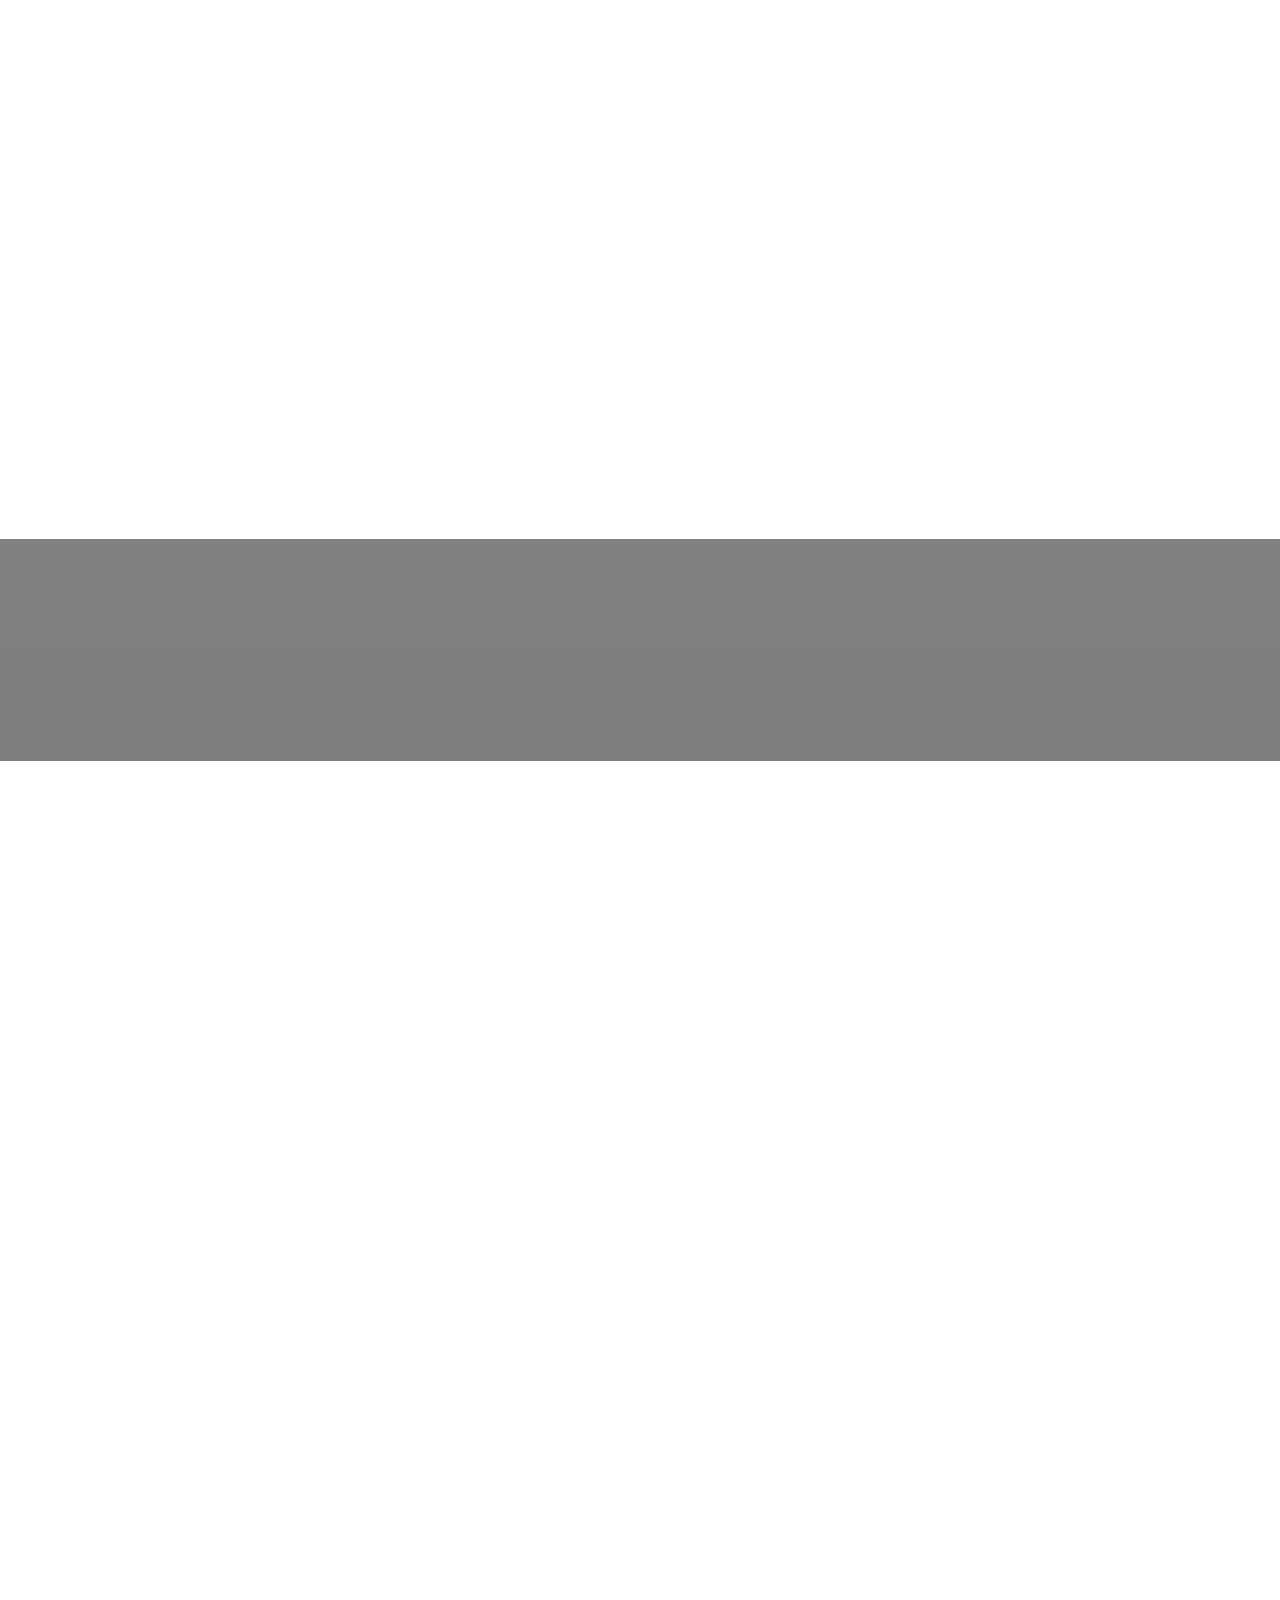
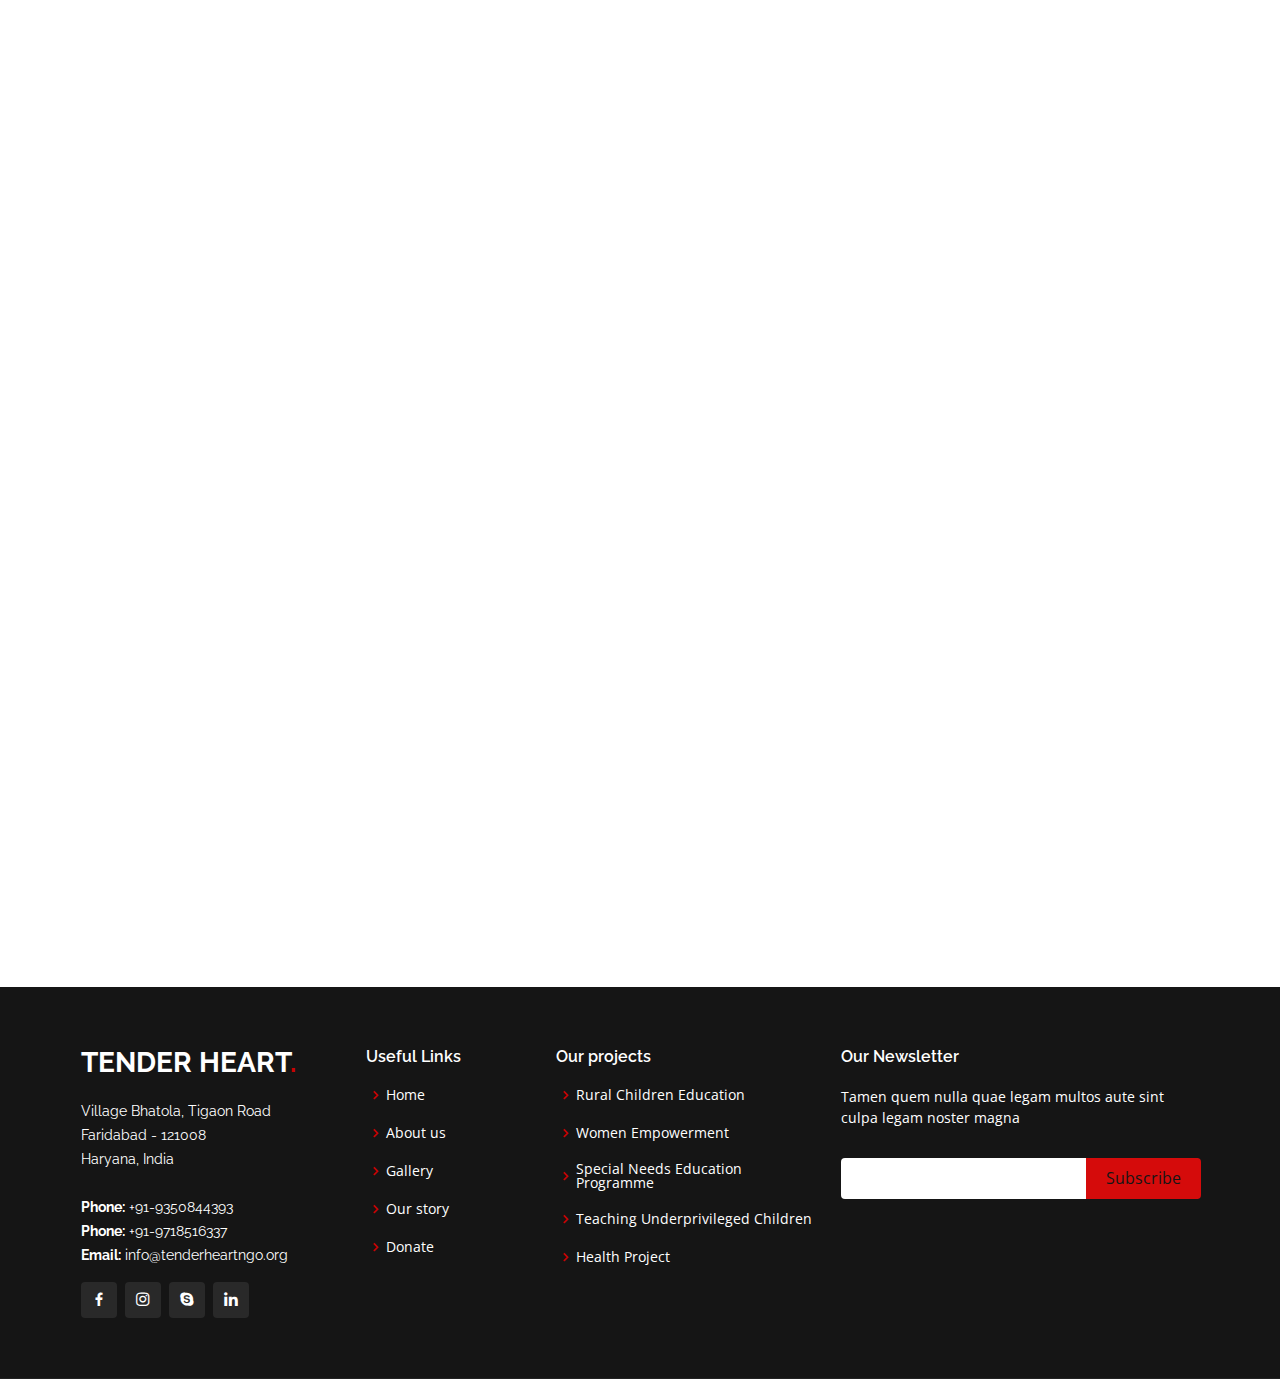
<file: women.html>
<!DOCTYPE html>
<html lang="en">

<head>
  <meta charset="utf-8">
  <meta content="width=device-width, initial-scale=1.0" name="viewport">

  <title>Women Empowerment - Tender Heart</title>
  <meta content="" name="description">
  <meta content="" name="keywords">

  <!-- Favicons -->
  <link href="assets/img/tender-heart.png" rel="icon">
  <link href="assets/img/apple-touch-icon.png" rel="apple-touch-icon">
  <link rel="stylesheet" href="https://www.w3schools.com/w3css/4/w3.css">
  <!-- Google Fonts -->
  <link href="https://fonts.googleapis.com/css?family=Open+Sans:300,300i,400,400i,600,600i,700,700i|Raleway:300,300i,400,400i,500,500i,600,600i,700,700i|Poppins:300,300i,400,400i,500,500i,600,600i,700,700i" rel="stylesheet">

  <!-- Vendor CSS Files -->
  <link href="assets/vendor/aos/aos.css" rel="stylesheet">
  <link href="assets/vendor/bootstrap/css/bootstrap.min.css" rel="stylesheet">
  <link href="assets/vendor/bootstrap-icons/bootstrap-icons.css" rel="stylesheet">
  <link href="assets/vendor/boxicons/css/boxicons.min.css" rel="stylesheet">
  <link href="assets/vendor/glightbox/css/glightbox.min.css" rel="stylesheet">
  <link href="assets/vendor/remixicon/remixicon.css" rel="stylesheet">
  <link href="assets/vendor/swiper/swiper-bundle.min.css" rel="stylesheet">

  <!-- Template Main CSS File -->
  <link href="/assets/css/womenstyle.css" rel="stylesheet">

  
</head>

<body>

  <!-- ======= Header ======= -->
  <header id="header" class="fixed-top">
    <div class="d-flex align-items-center justify-content-between" style="width: 100%;">
        <div class="logo d-flex align-items-center">
            <img src="/assets/img/tender-heart.png" alt="Tender Heart Logo" style="margin-left: 20px;">
            <h1 class="logo me-auto me-lg-0"><a href="index.html">Tender Heart<span>.</span></a></h1>
        </div>
        <nav id="navbar" class="navbar order-last order-lg-0">
            <ul>
                <li><a class="nav-link scrollto active" href="index.html#hero">Home</a></li>
                <li class="dropdown"><a class="nav-link scrollto" href="#about">About<i class="bi bi-chevron-down"></i></a>
                    <ul>
                      <li><a class="nav-link scrollto" href="index.html#team">Team</a></li>
                      <li><a class="nav-link" href="ourstory.html">Our Story</a></li>
                      <li><a class="nav-link scrollto" href="#">What we do</a></li>
                      <li><a class="nav-link scrollto" href="#">Reports and Newsletters</a></li>
                    </ul>
                <li class="dropdown"><a href="index.html#services"><span>Projects</span> <i class="bi bi-chevron-down"></i></a>
                    <ul>
                        <li><a href="rural.html">Rural Children Education</a></li>
                        <li><a href="women.html">Women Empowerment</a></li>
                        <li><a href="specialneeds.html">Special Needs Education Programme</a></li>
                        <li><a href="teaching.html">Teaching Underprivileged Children</a></li>
                        <li><a href="#">Health Project</a></li>
                    </ul>
                </li>
                <li><a class="nav-link" href="gallery.html">Gallery</a></li>
                <!-- <li><a class="nav-link scrollto" href="#team">Team</a></li> -->
                <li class="dropdown"><a href="#"><span>Get Involved</span> <i class="bi bi-chevron-down"></i></a>
                    <ul>
                        <li><a href="#">Volunteer or Intern</a></li>
                        <li><a href="#">Sponsor a project</a></li>
                        <li><a href="#">Donate</a></li>
                        <li><a href="#">Contact Us</a></li>
                    </ul>
                </li>
                <li><a class="nav-link scrollto" href="#contact">Contact</a></li>
            </ul>
            <i class="bi bi-list mobile-nav-toggle"></i>
        </nav><!-- .navbar -->
        <!-- <a href="#about" class="get-started-btn scrollto">Donate</a> -->
        <button id="rzp-button1" style="background-color: transparent; border: 0px;">
          <a class="get-started-btn fas fa-donate">Donate</a>
        </button>
        <script src="https://checkout.razorpay.com/v1/checkout.js"></script>
        <script>
          var options = {
            key: "rzp_test_aIfnpuWEudWnID", // Enter the Key ID generated from the Dashboard
            amount: "5000", // Amount is in currency subunits. Default currency is INR. Hence, 50000 refers to 50000 paise
            currency: "INR",
            name: "Tender Heart",
            description: "Please lend a Helping hand",
            handler: function (response) {
              if (
                typeof response.razorpay_payment_id == "undefined" ||
                response.razorpay_payment_id < 1
              ) {
                swal({
                  title: "Please try again later!",
                  icon: "error",
                  button: "Close",
                });
              } else {
                swal({
                  title: "Thank You!",
                  icon: "success",
                  button: "Close",
                });
              }
            },
            theme: {
              color: "#3399cc",
            },
          };
          var rzp1 = new Razorpay(options);
          document.getElementById("rzp-button1").onclick = function (
            e
          ) {
            rzp1.open();
            e.preventDefault();
          };
        </script>
    </div>
</header><!-- End Header -->

  <!-- ======= Hero Section ======= -->
  <section id="hero" class="d-flex align-items-center justify-content-center">
    <div class="container" data-aos="fade-up">

      <div class="row justify-content-center" data-aos="fade-up" data-aos-delay="150">
        <div class="col-xl-6 col-lg-8">
          <h2 style="font-size: 2em;">“We need women at all levels, including the top, to change the dynamic, reshape the conversation, to make sure women’s voices are heard and heeded, not overlooked and ignored.”</h1>
        </div>
      </div>
      <br><br>
      <div>
        <style>
          .btn {
            position: relative;
            display: inline-block;
            width: 180px;
            height: 60px;
            cursor: pointer;
            background: transparent;
            border: 0px solid #c9363600;
            outline: none;
            transition: 1s ease-in-out;
            border-radius: 0px !important;
          }
          
          .btn svg {
            position: absolute;
            top: 0;
            left: 0;
            fill: none;
            stroke: #fff;
            stroke-dasharray: 150 480;
            stroke-dashoffset: 150;
            transition: 1s ease-in-out;
          }
          
          .btn:hover {
            background: #c80202;
          }
          
          .btn:hover svg {
            stroke-dashoffset: -480;
          }
          
          .btn span {
            position: relative;
            color: white;
            font-size: 18px;
            font-weight: 100;
            z-index: 1;
          }
        </style>
         <br>
        <button class="btn">
          <svg width="180px" height="60px" viewBox="0 0 180 60" class="border">
            <polyline points="179,1 179,59 1,59 1,1 179,1" class="bg-line" />
            <polyline points="179,1 179,59 1,59 1,1 179,1" class="hl-line" />
          </svg>
          <span>Support Her</span>
        </button>
      </div>
      

    </div>
  </section><!-- End Hero -->

  <main id="main">

    <!-- ======= About Section ======= -->
    <section id="about" class="about">
      <div class="container" data-aos="fade-up">

        <div class="row">
          <!-- <div class="col-lg-6 order-1 order-lg-2" data-aos="fade-left" data-aos-delay="100">
            <img src="assets/img/homebackground.jpg" class="img-fluid" id="tilt" alt="">
          </div> -->
          <div class="col-lg-6 order-1 order-lg-2">
            <img class="mySlides" src="/assets/img/women/womengallary/dsc-3614.jpg" style="width:100%">
          </div>
          
          <div class="col-lg-6 pt-4 pt-lg-0 order-2 order-lg-1 content" data-aos="fade-right" data-aos-delay="100">
            <h3 style="line-height: 1.5;">To drive socio-economic development by empowering women through <span style="color: #c80202;">financial independence</span> and <span style="color: #c80202;">professional skills</span>.</h3><br><br>
            <h4 style="line-height: 1.5;">To equip women with <span style="color: #c80202;">skills</span> for producing <span style="color: #c80202;">handcrafted items</span>, fostering <span style="color: #c80202;">financial independence</span>, and overcoming <span style="color: #c80202;">patriarchy</span>, <span style="color: #c80202;">inequality</span>, <span style="color: #c80202;">illiteracy</span>, and <span style="color: #c80202;">poverty</span>.</h4>

           
          </div>
        </div>
        

      </div>
    </section><!-- End About Section -->

    <!-- ======= Clients Section ======= -->
    
      </div>
      <br><br><br><br>
      <section id="service" class="services">
        <div class="container" data-aos="fade-up">
          <div class="section-title">
            <h2>For Tomorrow</h2>
            <p>Transforming Lives Through Education and Sports</p>
          </div>
      
          <div class="row mt-5">
            <div class="col-lg-4 col-md-6 d-flex align-items-stretch" data-aos="zoom-in" data-aos-delay="100">
              <div class="icon-box">
                <div class="icon"><img src="/assets/img/teaching.png" style="width: 30px;"></div>
                <h4><a href="">Empowering Women</a></h4>
                <p>Tender Heart has adeptly recognized the necessity of <span style="color: #c80202;">empowering women</span> to dismantle the four formidable barriers: <span style="color: #c80202;">patriarchy</span>, <span style="color: #c80202;">inequality</span>, <span style="color: #c80202;">illiteracy</span>, and <span style="color: #c80202;">poverty</span>. By strengthening their <span style="color: #c80202;">financial independence</span>, we aim to equip these women with the professional skills and abilities needed to thrive.</p>
              </div>
            </div>
      
            <div class="col-lg-4 col-md-6 d-flex align-items-stretch mt-4 mt-md-0" data-aos="zoom-in" data-aos-delay="200">
              <div class="icon-box">
                <div class="icon"><img src="/assets/img/handmade.svg" style="width: 30px;"></div>
                <h4><a href="">Handcrafted Products</a></h4>
                <p>Today, these women are successfully manufacturing an array of <span style="color: #c80202;">handcrafted products</span>, including <span style="color: #c80202;">handbags</span>, <span style="color: #c80202;">laptop cases</span>, <span style="color: #c80202;">wallets</span>, <span style="color: #c80202;">scarves</span>, <span style="color: #c80202;">folders</span>, <span style="color: #c80202;">planters</span>, <span style="color: #c80202;">jewellery</span>, and <span style="color: #c80202;">home furnishings</span>.</p>
              </div>
            </div>
      
            <div class="col-lg-4 col-md-6 d-flex align-items-stretch mt-4 mt-lg-0" data-aos="zoom-in" data-aos-delay="300">
              <div class="icon-box">
                <div class="icon"><img src="/assets/img/briefcase-travel.svg" style="width: 30px;"></div>
                <h4><a href="">Community Impact</a></h4>
                <p>This project has had a profoundly positive impact on the <span style="color: #c80202;">local community</span> and the lives of all the women involved. It has created a ripple effect, inspiring more women to seek out <span style="color: #c80202;">employment opportunities</span> with us. The success and strength of our initiative are evident in the growing number of women approaching Tender Heart for support and employment.</p>
              </div>
            </div>
          </div>
        </div>
      </section>
      <br><br>
<div class="container" data-aos="fade-up">

    <div class="section-title">
      <h2>Training</h2>
      <p>Training Programs Run By The Unit     </p>
    </div class="col-lg-6 pt-4 pt-lg-0 order-2 order-lg-1 content">

    <ul>
                  
        <li><i class=""></i> Tailoring and stitching        </li><br>
        <li><i class=""></i> Beautician         </li><br>
        <li><i class=""></i> Handicraft products making         </li><br>
        <li><i class=""></i> Computer Training            </li><br>
        <li><i class=""></i> Hospitality Training         </li><br>
       <!-- <li><i class=""></i> </li><br>
        <li><i class=""></i> </li><br> -->
        
    </ul>
</div>

    </section><!-- End Clients Section -->

    


    <!-- ======= Portfolio Section ======= -->
    <section id="portfolio" class="portfolio">
      <div class="container" data-aos="fade-up">

        <div class="section-title">
          <h2>Gallery</h2>
          <p>Little Moments</p>
        </div>

        

        <div class="row portfolio-container" data-aos="fade-up" data-aos-delay="200">

          <div class="col-lg-4 col-md-6 portfolio-item filter-app">
            <div class="portfolio-wrap">
              <img src="assets/img/women/womengallary/6977867.jpg" class="img-fluid" alt="">
              <div class="portfolio-info">
                <h4>Goodwork 1</h4>
                <p>Description</p>
                
              </div>
            </div>
          </div>

          <div class="col-lg-4 col-md-6 portfolio-item filter-web">
            <div class="portfolio-wrap">
              <img src="assets/img/women/womengallary/7314403.jpg" class="img-fluid" alt="">
              <div class="portfolio-info">
                <h4>Goodwork 2</h4>
                <p>Description</p>
                
              </div>
            </div>
          </div>

          <div class="col-lg-4 col-md-6 portfolio-item filter-app">
            <div class="portfolio-wrap">
              <img src="assets/img/women/womengallary/dsc-3614.jpg" class="img-fluid" alt="">
              <div class="portfolio-info">
                <h4>Goodwork 3</h4>
                <p>Description</p>
                
              </div>
            </div>
          </div>

          <div class="col-lg-4 col-md-6 portfolio-item filter-card">
            <div class="portfolio-wrap">
              <img src="assets/img/women/womengallary/dsc-3615.jpg" class="img-fluid" alt="">
              <div class="portfolio-info">
                <h4>Goodwork 4</h4>
                <p>Description</p>
                
              </div>
            </div>
          </div>

          <div class="col-lg-4 col-md-6 portfolio-item filter-web">
            <div class="portfolio-wrap">
              <img src="assets/img/women/womengallary/exhibition.jpeg" class="img-fluid" alt="">
              <div class="portfolio-info">
                <h4>Goodwork 5</h4>
                <p>Description</p>
                
              </div>
            </div>
          </div>

          <div class="col-lg-4 col-md-6 portfolio-item filter-app">
            <div class="portfolio-wrap">
              <img src="assets/img/women/womengallary/women-working.jpeg" class="img-fluid" alt="">
              <div class="portfolio-info">
                <h4>Goodwork 6</h4>
                <p>Description</p>
                
              </div>
            </div>
          </div>

          <div class="col-lg-4 col-md-6 portfolio-item filter-card">
            <div class="portfolio-wrap">
              <img src="assets/img/portfolio/portfolio-7.jpg" class="img-fluid" alt="">
              <div class="portfolio-info">
                <h4>Goodwork 7</h4>
                <p>Description</p>
                
              </div>
            </div>
          </div>

          <div class="col-lg-4 col-md-6 portfolio-item filter-card">
            <div class="portfolio-wrap">
              <img src="assets/img/portfolio/portfolio-8.jpg" class="img-fluid" alt="">
              <div class="portfolio-info">
                <h4>Goodwork 8</h4>
                <p>Description</p>
                
              </div>
            </div>
          </div>

          <div class="col-lg-4 col-md-6 portfolio-item filter-web">
            <div class="portfolio-wrap">
              <img src="assets/img/portfolio/portfolio-9.jpg" class="img-fluid" alt="">
              <div class="portfolio-info">
                <h4>Goodwork 9</h4>
                <p>Description</p>
                
              </div>
            </div>
          </div>

        </div>

      </div>
    </section><!-- End Portfolio Section -->

    <!-- ======= Cta Section ======= -->
    <section id="cta" class="cta">
      <div class="container" data-aos="zoom-in">

        <div class="text-center">
          <h3>Call To Volunteer</h3>
          <p> </p>
          <a class="cta-btn" href="#">Volunteer</a>
        </div>

      </div>
    </section><!-- End Cta Section -->

  
    <!-- ======= Services Section ======= -->
    <section id="services" class="services">
      <div class="container" data-aos="fade-up">

        <div class="section-title">
          <h2>Services</h2>
          <p>Check our Other Projects</p>
        </div>

        <div class="row">
          <div class="col-lg-4 col-md-6 d-flex align-items-stretch" data-aos="zoom-in" data-aos-delay="100">
            <div class="icon-box">
              <div class="icon"><i class="bx bxl-dribbble"></i></div>
              <h4><a href="">Rural Children Education</a></h4>
              <p>Lets save the environment by recycling the concrete jungle with sustainable environment friendly substances.</p>
            </div>
          </div>

          <div class="col-lg-4 col-md-6 d-flex align-items-stretch mt-4 mt-md-0" data-aos="zoom-in" data-aos-delay="200">
            <div class="icon-box">
              <div class="icon"><i class="bx bx-file"></i></div>
              <h4><a href="">Women Empowerment</a></h4>
              <p>Lets take out some time for them who are lonely. Because, we grow as we give.</p>
            </div>
          </div>

          <div class="col-lg-4 col-md-6 d-flex align-items-stretch mt-4 mt-lg-0" data-aos="zoom-in" data-aos-delay="300">
            <div class="icon-box">
              <div class="icon"><i class="bx bx-tachometer"></i></div>
              <h4><a href="">Special Needs Education Programme</a></h4>
              <p>Let's take a step to bring the underprevilaged to the same base and give them an open sky.</p>
            </div>
          </div>

          <div class="col-lg-4 col-md-6 d-flex align-items-stretch mt-4" data-aos="zoom-in" data-aos-delay="100">
            <div class="icon-box">
              <div class="icon"><i class="bx bx-world"></i></div>
              <h4><a href="">Educating Slum Children</a></h4>
              <p>Nothing works before hunger. Let's work to eradicate it from everywhere.</p>
            </div>
          </div>

          <div class="col-lg-4 col-md-6 d-flex align-items-stretch mt-4" data-aos="zoom-in" data-aos-delay="200">
            <div class="icon-box">
              <div class="icon"><i class="bx bx-slideshow"></i></div>
              <h4><a href="">Health Project</a></h4>
              <p>The mute angels do love us a lot. So, let's return some love to them.</p>
            </div>
          </div>        

          <!-- If you want to add new projects, Just copy past the below and edit -->
          <!-- <div class="col-lg-4 col-md-6 d-flex align-items-stretch mt-4" data-aos="zoom-in" data-aos-delay="300">
            <div class="icon-box">
              <div class="icon"><i class="bx bx-arch"></i></div>
              <h4><a href="">SCool Groups</a></h4>
              <p>Education should solve problems. We dream to make it efficient and practical.</p>
            </div>
          </div> -->

        </div>

      </div>
    </section><!-- End Services Section -->

    <!-- ======= Contact Section ======= -->
    <section id="contact" class="contact">
      <div class="container" data-aos="fade-up">

        <div class="section-title">
          <h2>Contact</h2>
          <p>Contact Us</p>
        </div>

        <div>
          <iframe style="border:0; width: 100%; height: 270px;" src="https://www.google.com/maps/embed?pb=!1m18!1m12!1m3!1d3510.1015023805317!2d77.36325517549179!3d28.386002075800274!2m3!1f0!2f0!3f0!3m2!1i1024!2i768!4f13.1!3m3!1m2!1s0x390cdcc7e95b8bff%3A0xd3a14b2c8c15fad9!2sTender%20Heart%20NGO%20and%20School!5e0!3m2!1sen!2sin!4v1719499463945!5m2!1sen!2sin" frameborder="0" allowfullscreen></iframe>
        </div>

        <div class="row mt-5">

          <div class="col-lg-4">
            <div class="info">
              <div class="address">
                <i class="bi bi-geo-alt"></i>
                <h4>Location:</h4>
                <p>Village Bhatola, Tigaon Road
                  Faridabad - 121008
                  Haryana, India</p>
              </div>

              <div class="email">
                <i class="bi bi-envelope"></i>
                <h4>Email:</h4>
                <p>info@tenderheartngo.org</p>
              </div>

              <div class="phone">
                <i class="bi bi-phone"></i>
                <h4>Call:</h4>
                <p>+91-9718516337</p>
                <p>+91-9350844393</p>
              </div>

            </div>

          </div>

          <div class="col-lg-8 mt-5 mt-lg-0">

            <form action="forms/contact.php" method="post" role="form" class="php-email-form">
              <div class="row">
                <div class="col-md-6 form-group">
                  <input type="text" name="name" class="form-control" id="name" placeholder="Your Name" required>
                </div>
                <div class="col-md-6 form-group mt-3 mt-md-0">
                  <input type="email" class="form-control" name="email" id="email" placeholder="Your Email" required>
                </div>
              </div>
              <div class="form-group mt-3">
                <input type="text" class="form-control" name="subject" id="subject" placeholder="Subject" required>
              </div>
              <div class="form-group mt-3">
                <textarea class="form-control" name="message" rows="5" placeholder="Message" required></textarea>
              </div>
              <div class="my-3">
                <div class="loading">Loading</div>
                <div class="error-message"></div>
                <div class="sent-message">Your message has been sent. Thank you!</div>
              </div>
              <div class="text-center"><button type="submit">Send Message</button></div>
            </form>

          </div>

        </div>

      </div>
    </section><!-- End Contact Section -->

  </main><!-- End #main -->

  <!-- ======= Footer  -->
  <footer id="footer" style="padding-bottom: 0px !important;">
    <div class="footer-top">
      <div class="container">
        <div class="row">

          <div class="col-lg-3 col-md-6">
            <div class="footer-info">
              <h3>Tender Heart<span>.</span></h3>
              <p>
                Village Bhatola, Tigaon Road<br>
                Faridabad - 121008<br>
                Haryana, India <br><br>
                <strong>Phone:</strong> +91-9350844393<br>
                <strong>Phone:</strong> +91-9718516337<br>
                <strong>Email:</strong> info@tenderheartngo.org<br>
              </p>
              <div class="social-links mt-3">
                <a href="https://www.facebook.com/tenderheartNGO" target="_blank" class="facebook"><i class="bx bxl-facebook"></i></a>
                <a href="https://www.instagram.com/tenderheart_ngo/" target="_blank" class="instagram"><i class="bx bxl-instagram"></i></a>
                <a href="https://www.youtube.com/user/tenderheartngo" target="_blank" class="google-plus"><i class="bx bxl-skype"></i></a>
                <a href="https://in.linkedin.com/in/tender-heart-ngo-17a893187" target="_blank" class="linkedin"><i class="bx bxl-linkedin"></i></a>
              </div>
            </div>
          </div>

          <div class="col-lg-2 col-md-6 footer-links">
            <h4>Useful Links</h4>
            <ul>
              <li><i class="bx bx-chevron-right"></i> <a href="index.html">Home</a></li>
              <li><i class="bx bx-chevron-right scrollto"></i> <a href="index.html#home">About us</a></li>
              <li><i class="bx bx-chevron-right"></i> <a href="gallery.html">Gallery</a></li>
              <li><i class="bx bx-chevron-right"></i> <a href="ourstory.html">Our story</a></li>
              <li><i class="bx bx-chevron-right"></i> <a href="donate.html">Donate</a></li>
            </ul>
          </div>

          <div class="col-lg-3 col-md-6 footer-links">
            <h4>Our projects</h4>
            <ul>
              <li><i class="bx bx-chevron-right"></i> <a href="rural.html">Rural Children Education</a></li>
              <li><i class="bx bx-chevron-right"></i> <a href="women.html">Women Empowerment</a></li>
              <li><i class="bx bx-chevron-right"></i> <a href="specialneeds.html">Special Needs Education Programme</a></li>
              <li><i class="bx bx-chevron-right"></i> <a href="teaching.html">Teaching Underprivileged Children</a></li>
              <li><i class="bx bx-chevron-right"></i> <a href="#">Health Project</a></li>
            </ul>
          </div>

          <div class="col-lg-4 col-md-6 footer-newsletter">
            <h4>Our Newsletter</h4>
            <p>Tamen quem nulla quae legam multos aute sint culpa legam noster magna</p>
            <form action="" method="post">
              <input type="email" name="email"><input type="submit" value="Subscribe">
            </form>

          </div>

        </div>
      </div>
    </div>
<!-- ======= -->
  </footer><!-- End Footer -->
  <a href="#" class="back-to-top d-flex align-items-center justify-content-center"><i class="bi bi-arrow-up-short"></i></a>

  <!-- Vendor JS Files -->
  <script src="assets/vendor/purecounter/purecounter_vanilla.js"></script>
  <script src="assets/vendor/aos/aos.js"></script>
  <script src="assets/vendor/bootstrap/js/bootstrap.bundle.min.js"></script>
  <script src="assets/vendor/glightbox/js/glightbox.min.js"></script>
  <script src="assets/vendor/isotope-layout/isotope.pkgd.min.js"></script>
  <script src="assets/vendor/swiper/swiper-bundle.min.js"></script>
  <script src="assets/vendor/php-email-form/validate.js"></script>

  <!-- Template Main JS File -->
  <script src="assets/js/main.js"></script>

</body>

</html>
</file>
<file: assets/css/style.css>
/*--------------------------------------------------------------
# General
--------------------------------------------------------------*/
body {
  font-family: "Open Sans", sans-serif;
  color: #444444;
}

a {
  color: #ffc451;
  text-decoration: none;
}

a:hover {
  color: #ffd584;
  text-decoration: none;
}

h1,
h2,
h3,
h4,
h5,
h6 {
  font-family: "Raleway", sans-serif;
}

/*--------------------------------------------------------------
# Back to top button
--------------------------------------------------------------*/
.back-to-top {
  position: fixed;
  visibility: hidden;
  opacity: 0;
  right: 15px;
  bottom: 15px;
  z-index: 996;
  background: #d00f0f;
  width: 40px;
  height: 40px;
  border-radius: 4px;
  transition: all 0.4s;
}

.back-to-top i {
  font-size: 28px;
  color: white;
  line-height: 0;
}

.back-to-top:hover {
  background: #ffaeae;
}

.back-to-top:hover i {
  color: #d66363;
}

.back-to-top.active {
  visibility: visible;
  opacity: 1;
}

/*---Scrollbar---*/
/* width */
::-webkit-scrollbar {
  width: 5px;
}

/* Track */
::-webkit-scrollbar-track {
  background: #000000;
}

/* Handle */
::-webkit-scrollbar-thumb {
  background: #bc0707;
}

/* Handle on hover */
::-webkit-scrollbar-thumb:hover {
  background: rgb(22, 84, 255);
}

/*--------------------------------------------------------------
# Preloader
--------------------------------------------------------------*/
#preloader {
  position: fixed;
  top: 0;
  left: 0;
  right: 0;
  bottom: 0;
  z-index: 9999;
  overflow: hidden;
  background: #151515;
}

#preloader:before {
  content: "";
  position: fixed;
  top: calc(50% - 0px);
  left: calc(50% - 30px);
  border: 6px solid #ff2929;
  border-top-color: #151515;
  border-bottom-color: #151515;
  border-radius: 50%;
  width: 60px;
  height: 60px;
  -webkit-animation: animate-preloader 1s linear infinite;
  animation: animate-preloader 1s linear infinite;
}

@-webkit-keyframes animate-preloader {
  0% {
    transform: rotate(0deg);
  }

  100% {
    transform: rotate(360deg);
  }
}

@keyframes animate-preloader {
  0% {
    transform: rotate(0deg);
  }

  100% {
    transform: rotate(360deg);
  }
}

/*--------------------------------------------------------------
# Disable aos animation delay on mobile devices
--------------------------------------------------------------*/
@media screen and (max-width: 768px) {
  [data-aos-delay] {
    transition-delay: 0 !important;
  }
}

/*--------------------------------------------------------------
# Header
--------------------------------------------------------------*/
#header {
  transition: all 0.5s;
  z-index: 997;
  padding: 15px 0;
}

#header.header-scrolled,
#header.header-inner-pages {
  background: rgba(0, 0, 0, 0.8);
}

#header .logo {
  font-size: 32px;
  margin: 0;
  padding: 0;
  line-height: 1;
  font-weight: 700;
  letter-spacing: 2px;
  text-transform: uppercase;
}

#header .logo a {
  color: #fff;
}

#header .logo a span {
  color: #ff3a3a;
}

#header .logo img {
  max-height: 80px;
  margin-right: 20px;
}

/*--------------------------------------------------------------
#  Get Startet Button
--------------------------------------------------------------*/
.get-started-btn {
  color: #fff;
  border-radius: 4px;
  padding: 7px 25px 8px 25px;
  white-space: nowrap;
  transition: 0.3s;
  font-size: 14px;
  display: inline-block;
  font-weight: bold;
  background-color: #8A0303;
  border: 2px solid #8A0303;
  margin-right: 4%;
}

.get-started-btn:hover {
  background: #c40606;
  color: white;
  font-weight: bold;
}

@media (max-width: 992px) {
  .get-started-btn {
    padding: 7px 20px 8px 20px;
    margin-right: 15px;
  }
}

/*--------------------------------------------------------------
# Navigation Menu
--------------------------------------------------------------*/
/**
* Desktop Navigation 
*/
.navbar {
  padding: 0;
}

.navbar ul {
  margin: 0;
  padding: 0;
  display: flex;
  list-style: none;
  align-items: center;
}

.navbar li {
  position: relative;
}

.navbar a,
.navbar a:focus {
  display: flex;
  align-items: center;
  justify-content: space-between;
  padding: 10px 0 10px 30px;
  font-size: 15px;
  font-weight: 600;
  color: #fff;
  white-space: nowrap;
  transition: 0.3s;
}

.navbar a i,
.navbar a:focus i {
  font-size: 12px;
  line-height: 0;
  margin-left: 5px;
}

.navbar a:hover,
.navbar .active,
.navbar .active:focus,
.navbar li:hover>a {
  color: #ff3a3a;
}

.navbar .dropdown ul {
  display: block;
  position: absolute;
  left: 14px;
  top: calc(100% + 30px);
  margin: 0;
  padding: 10px 0;
  z-index: 99;
  opacity: 0;
  visibility: hidden;
  background: #fff;
  box-shadow: 0px 0px 30px rgba(127, 137, 161, 0.25);
  transition: 0.3s;
}

.navbar .dropdown ul li {
  min-width: 200px;
}

.navbar .dropdown ul a {
  padding: 10px 20px;
  font-size: 14px;
  text-transform: none;
  color: #151515;
  font-weight: 400;
}

.navbar .dropdown ul a i {
  font-size: 12px;
}

.navbar .dropdown ul a:hover,
.navbar .dropdown ul .active:hover,
.navbar .dropdown ul li:hover>a {
  background-color: #ffc451;
}

.navbar .dropdown:hover>ul {
  opacity: 1;
  top: 100%;
  visibility: visible;
}

.navbar .dropdown .dropdown ul {
  top: 0;
  left: calc(100% - 30px);
  visibility: hidden;
}

.navbar .dropdown .dropdown:hover>ul {
  opacity: 1;
  top: 0;
  left: 100%;
  visibility: visible;
}

@media (max-width: 1366px) {
  .navbar .dropdown .dropdown ul {
    left: -90%;
  }

  .navbar .dropdown .dropdown:hover>ul {
    left: -100%;
  }
}

/**
* Mobile Navigation 
*/
.mobile-nav-toggle {
  color: #fff;
  font-size: 28px;
  cursor: pointer;
  display: none;
  line-height: 0;
  transition: 0.5s;
}

@media (max-width: 991px) {
  .mobile-nav-toggle {
    display: block;
  }

  .navbar ul {
    display: none;
  }
}

.navbar-mobile {
  position: fixed;
  overflow: hidden;
  top: 0;
  right: 0;
  left: 0;
  bottom: 0;
  background: rgba(0, 0, 0, 0.9);
  transition: 0.3s;
  z-index: 999;
}

.navbar-mobile .mobile-nav-toggle {
  position: absolute;
  top: 15px;
  right: 15px;
}

.navbar-mobile ul {
  display: block;
  position: absolute;
  top: 55px;
  right: 15px;
  bottom: 15px;
  left: 15px;
  padding: 10px 0;
  background-color: #fff;
  overflow-y: auto;
  transition: 0.3s;
}

.navbar-mobile a,
.navbar-mobile a:focus {
  padding: 10px 20px;
  font-size: 15px;
  color: #151515;
}

.navbar-mobile a:hover,
.navbar-mobile .active,
.navbar-mobile li:hover>a {
  color: #151515;
  background-color: #ffc451;
}

.navbar-mobile .getstarted,
.navbar-mobile .getstarted:focus {
  margin: 15px;
}

.navbar-mobile .dropdown ul {
  position: static;
  display: none;
  margin: 10px 20px;
  padding: 10px 0;
  z-index: 99;
  opacity: 1;
  visibility: visible;
  background: #fff;
  box-shadow: 0px 0px 30px rgba(127, 137, 161, 0.25);
}

.navbar-mobile .dropdown ul li {
  min-width: 200px;
}

.navbar-mobile .dropdown ul a {
  padding: 10px 20px;
  color: #151515;
}

.navbar-mobile .dropdown ul a i {
  font-size: 12px;
}

.navbar-mobile .dropdown ul a:hover,
.navbar-mobile .dropdown ul .active:hover,
.navbar-mobile .dropdown ul li:hover>a {
  background-color: #ffc451;
}

.navbar-mobile .dropdown>.dropdown-active {
  display: block;
}

/*--------------------------------------------------------------
# Hero Section
--------------------------------------------------------------*/
#hero {
  width: 100%;
  height: 70vh;
  background: url("/assets/img/homebackground6.jpg") top center;
  background-size: cover;
  position: relative;
}

#hero:before {
  content: "";
  background: rgba(0, 0, 0, 0.6);
  position: absolute;
  bottom: 0;
  top: 0;
  left: 0;
  right: 0;
}

#hero .container {
  position: relative;
  padding-top: 74px;
  text-align: center;
}

#hero h1 {
  margin: 0;
  font-size: 56px;
  font-weight: 700;
  line-height: 64px;
  color: #fff;
  font-family: "Poppins", sans-serif;
}

#hero h1 span {
  color: #8A0303;
}

#hero h2 {
  color: rgba(255, 255, 255, 0.9);
  margin: 10px 0 0 0;
  font-size: 24px;
}

#hero .icon-box {
  padding: 30px 20px;
  transition: ease-in-out 0.3s;
  border: 1px solid rgba(255, 255, 255, 0.3);
  height: 100%;
  text-align: center;
}

#hero .icon-box i {
  font-size: 32px;
  line-height: 1;
  color: #a60404;
}

#hero .icon-box h3 {
  font-weight: 700;
  margin: 10px 0 0 0;
  padding: 0;
  line-height: 1;
  font-size: 20px;
  line-height: 26px;
}

#hero .icon-box h3 a {
  color: #fff;
  transition: ease-in-out 0.3s;
}

#hero .icon-box h3 a:hover {
  color: #c80202;
}

#hero .icon-box:hover {
  border-color: #c80202;
}

@media (min-width: 1024px) {
  #hero {
    background-attachment: fixed;
  }
}

@media (max-width: 768px) {
  #hero {
    height: auto;
  }

  #hero h1 {
    font-size: 28px;
    line-height: 36px;
  }

  #hero h2 {
    font-size: 20px;
    line-height: 24px;
  }
}

/*--------------------------------------------------------------
# Sections General
--------------------------------------------------------------*/
section {
  padding: 60px 0;
  overflow: hidden;
}

.section-title {
  padding-bottom: 40px;
}

.section-title h2 {
  font-size: 14px;
  font-weight: 500;
  padding: 0;
  line-height: 1px;
  margin: 0 0 5px 0;
  letter-spacing: 2px;
  text-transform: uppercase;
  color: #aaaaaa;
  font-family: "Poppins", sans-serif;
}

.section-title h2::after {
  content: "";
  width: 120px;
  height: 1px;
  display: inline-block;
  background: #cf4444;
  margin: 4px 10px;
}

.section-title p {
  margin: 0;
  margin: 0;
  font-size: 36px;
  font-weight: 700;
  text-transform: uppercase;
  font-family: "Poppins", sans-serif;
  color: #151515;
}

/*--------------------------------------------------------------
# About
--------------------------------------------------------------*/
.about .content h3 {
  font-weight: 700;
  font-size: 28px;
  font-family: "Poppins", sans-serif;
}

.about .content ul {
  list-style: none;
  padding: 0;
}

.about .content ul li {
  padding: 0 0 8px 26px;
  position: relative;
}

.about .content ul i {
  position: absolute;
  font-size: 20px;
  left: 0;
  top: -3px;
  color: #c80202;
}

.about .content p:last-child {
  margin-bottom: 0;
}

.img-fluid
{
  border-radius: 10px;
}

#tilt {
  display: block;
   
  margin: 0 auto;
  transition: box-shadow 0.1s, transform 0.1s;
  
 
}

#tilt:hover {
  
  transform-style: preserve-3d;
  transition: transform 5s;
  transform: rotateY(180deg);

  
}


/*--------------------------------------------------------------
# Clients
--------------------------------------------------------------*/
.clients {
  padding-top: 20px;
}

.clients .swiper-slide img {
  opacity: 0.5;
  transition: 0.3s;
  border-radius: 0px !important;
  filter: grayscale(100);
}

.clients .swiper-slide img:hover {
  filter: none;
  opacity: 1;
}

.clients .swiper-pagination {
  margin-top: 20px;
  position: relative;
}

.clients .swiper-pagination .swiper-pagination-bullet {
  width: 12px;
  height: 12px;
  background-color: #fff;
  opacity: 1;
  background-color: #ddd;
}

.clients .swiper-pagination .swiper-pagination-bullet-active {
  background-color: #c80202;;
}

/*--------------------------------------------------------------
# Features
--------------------------------------------------------------*/
.features {
  padding-top: 20px;
}

.features .icon-box {
  padding-left: 15px;
}

.features .icon-box h4 {
  font-size: 20px;
  font-weight: 700;
  margin: 5px 0 10px 60px;
}

.features .icon-box i {
  font-size: 48px;
  float: left;
  color: #c80202;
}

.features .icon-box p {
  font-size: 15px;
  color: #848484;
  margin-left: 60px;
}

.features .image {
  background-position: center center;
  background-repeat: no-repeat;
  background-size: cover;
  min-height: 400px;
}

/*--------------------------------------------------------------
# Services
--------------------------------------------------------------*/
.services .icon-box {
  text-align: center;
  
  padding: 80px 20px;
  transition: all ease-in-out 0.3s;
  background: #fff;
}
.services .icon-box:hover {
  text-align: center;
  border: 1px solid #ebebeb;
  padding: 80px 20px;
  transition: ease-out 2s;
  border-radius: 10px;
  background: #ff93939a;
}

.services .icon-box .icon {
  margin: 0 auto;
  width: 64px;
  height: 64px;
  
  border-radius: 4px;
  display: flex;
  align-items: center;
  justify-content: center;
  margin-bottom: 20px;
  transition: 0.3s;
}

.services .icon-box .icon i {
  color: #151515;
  font-size: 28px;
  transition: ease-in-out 0.3s;
}

.services .icon-box h4 {
  font-weight: 700;
  margin-bottom: 15px;
  font-size: 24px;
}

.services .icon-box h4 a {
  color: #151515;
  transition: ease-in-out 0.3s;
}

.services .icon-box h4 a:hover {
  color: #ffffff;
}

.services .icon-box p {
  line-height: 24px;
  font-size: 14px;
  margin-bottom: 0;
}

.services .icon-box:hover {
  border-color: #fff;
  box-shadow: 0px 0 25px 0 rgba(0, 0, 0, 0.1);
  transform: translateY(-10px);
}

/*--------------------------------------------------------------
# Cta
--------------------------------------------------------------*/
.cta {
  background: linear-gradient(rgba(2, 2, 2, 0.5), rgba(0, 0, 0, 0.5)), url("/assets/img/katycta.jpg") fixed center center;
  background-size: cover;
  padding: 60px 0;
}

.cta h3 {
  color: #fff;
  font-size: 28px;
  font-weight: 700;
}

.cta p {
  color: #fff;
}

.cta .cta-btn {
  font-family: "Raleway", sans-serif;
  font-weight: 600;
  font-size: 16px;
  letter-spacing: 1px;
  display: inline-block;
  padding: 8px 28px;
  border-radius: 4px;
  transition: 0.5s;
  margin-top: 10px;
  border: 2px solid #fff;
  color: #fff;
}

.cta .cta-btn:hover {
  background: #c80202;
  border-color: #c80202;
  color: #151515;
}

/*--------------------------------------------------------------
# Portfolio
--------------------------------------------------------------*/
.portfolio .portfolio-item {
  margin-bottom: 30px;
}

.portfolio #portfolio-flters {
  padding: 0;
  margin: 0 auto 20px auto;
  list-style: none;
  text-align: center;
}

.portfolio #portfolio-flters li {
  cursor: pointer;
  display: inline-block;
  padding: 8px 15px 10px 15px;
  font-size: 14px;
  font-weight: 600;
  line-height: 1;
  text-transform: uppercase;
  color: #444444;
  margin-bottom: 5px;
  transition: all 0.3s ease-in-out;
  border-radius: 3px;
}

.portfolio #portfolio-flters li:hover,
.portfolio #portfolio-flters li.filter-active {
  color: #151515;
  background: #c80202;
}

.portfolio #portfolio-flters li:last-child {
  margin-right: 0;
}

.portfolio .portfolio-wrap {
  transition: 0.3s;
  position: relative;
  overflow: hidden;
  z-index: 1;
  background: rgba(21, 21, 21, 0.6);
}

.portfolio .portfolio-wrap::before {
  content: "";
  background: rgba(21, 21, 21, 0.6);
  position: absolute;
  left: 0;
  right: 0;
  top: 0;
  bottom: 0;
  transition: all ease-in-out 0.3s;
  z-index: 2;
  opacity: 0;
}

.portfolio .portfolio-wrap img {
  transition: all ease-in-out 0.3s;
}

.portfolio .portfolio-wrap .portfolio-info {
  opacity: 0;
  position: absolute;
  top: 0;
  left: 0;
  right: 0;
  bottom: 0;
  z-index: 3;
  transition: all ease-in-out 0.3s;
  display: flex;
  flex-direction: column;
  justify-content: flex-end;
  align-items: flex-start;
  padding: 20px;
}

.portfolio .portfolio-wrap .portfolio-info h4 {
  font-size: 20px;
  color: #fff;
  font-weight: 600;
}

.portfolio .portfolio-wrap .portfolio-info p {
  color: rgba(255, 255, 255, 0.7);
  font-size: 14px;
  text-transform: uppercase;
  padding: 0;
  margin: 0;
  font-style: italic;
}

.portfolio .portfolio-wrap .portfolio-links {
  text-align: center;
  z-index: 4;
}

.portfolio .portfolio-wrap .portfolio-links a {
  color: #fff;
  margin: 0 5px 0 0;
  font-size: 28px;
  display: inline-block;
  transition: 0.3s;
}

.portfolio .portfolio-wrap .portfolio-links a:hover {
  color: #c80202;
}

.portfolio .portfolio-wrap:hover::before {
  opacity: 1;
}

.portfolio .portfolio-wrap:hover img {
  transform: scale(1.2);
}

.portfolio .portfolio-wrap:hover .portfolio-info {
  opacity: 1;
}

/*--------------------------------------------------------------
# Portfolio Details
--------------------------------------------------------------*/
.portfolio-details {
  padding-top: 40px;
}

.portfolio-details .portfolio-details-slider img {
  width: 100%;
}

.portfolio-details .portfolio-details-slider .swiper-pagination {
  margin-top: 20px;
  position: relative;
}

.portfolio-details .portfolio-details-slider .swiper-pagination .swiper-pagination-bullet {
  width: 12px;
  height: 12px;
  background-color: #fff;
  opacity: 1;
  border: 1px solid #c80202;
}

.portfolio-details .portfolio-details-slider .swiper-pagination .swiper-pagination-bullet-active {
  background-color: #c80202;
}

.portfolio-details .portfolio-info {
  padding: 30px;
  box-shadow: 0px 0 30px rgba(21, 21, 21, 0.08);
}

.portfolio-details .portfolio-info h3 {
  font-size: 22px;
  font-weight: 700;
  margin-bottom: 20px;
  padding-bottom: 20px;
  border-bottom: 1px solid #eee;
}

.portfolio-details .portfolio-info ul {
  list-style: none;
  padding: 0;
  font-size: 15px;
}

.portfolio-details .portfolio-info ul li+li {
  margin-top: 10px;
}

.portfolio-details .portfolio-description {
  padding-top: 30px;
}

.portfolio-details .portfolio-description h2 {
  font-size: 26px;
  font-weight: 700;
  margin-bottom: 20px;
}

.portfolio-details .portfolio-description p {
  padding: 0;
}

/*--------------------------------------------------------------
# Counts
--------------------------------------------------------------*/
.counts .content {
  padding: 30px 0;
}

.counts .content h3 {
  font-weight: 700;
  font-size: 34px;
  color: #151515;
}

.counts .content p {
  margin-bottom: 0;
}

.counts .content .count-box {
  padding: 20px 0;
  width: 100%;
}

.counts .content .count-box i {
  display: block;
  font-size: 36px;
  color: #c80202;
  float: left;
}

.counts .content .count-box span {
  font-size: 36px;
  line-height: 30px;
  display: block;
  font-weight: 700;
  color: #151515;
  margin-left: 50px;
}

.counts .content .count-box p {
  padding: 15px 0 0 0;
  margin: 0 0 0 50px;
  font-family: "Raleway", sans-serif;
  font-size: 14px;
  color: #3b3b3b;
}

.counts .content .count-box a {
  font-weight: 600;
  display: block;
  margin-top: 20px;
  color: #3b3b3b;
  font-size: 15px;
  font-family: "Poppins", sans-serif;
  transition: ease-in-out 0.3s;
}

.counts .content .count-box a:hover {
  color: #626262;
}

.counts .image {
  background: url("/assets/img/count.jpg") center center no-repeat;
  background-size: cover;
  min-height: 400px;
}

@media (max-width: 991px) {
  .counts .image {
    text-align: center;
  }

  .counts .image img {
    max-width: 80%;
  }
}

@media (max-width: 667px) {
  .counts .image img {
    max-width: 100%;
  }
}

/*--------------------------------------------------------------
# Testimonials
--------------------------------------------------------------*/
.testimonials {
  padding: 80px 0;
  background: url("../img/rural/20231216_113145.jpg") no-repeat;
  background-position: center center;
  background-size: cover;
  position: relative;
}

.testimonials::before {
  content: "";
  position: absolute;
  left: 0;
  right: 0;
  top: 0;
  bottom: 0;
  background: rgba(0, 0, 0, 0.7);
}

.testimonials .section-header {
  margin-bottom: 0px;
}

.testimonials .testimonials-carousel,
.testimonials .testimonials-slider {
  overflow: hidden;
}

.testimonials .testimonial-item {
  text-align: center;
  color: #fff;
}

.testimonials .testimonial-item .testimonial-img {
  width: 100px;
  border-radius: 50%;
  border: 6px solid rgba(255, 255, 255, 0.15);
  margin: 0 auto;
}

.testimonials .testimonial-item h3 {
  font-size: 20px;
  font-weight: bold;
  margin: 10px 0 5px 0;
  color: #fff;
}

.testimonials .testimonial-item h4 {
  font-size: 14px;
  color: #ddd;
  margin: 0 0 15px 0;
}

.testimonials .testimonial-item .quote-icon-left,
.testimonials .testimonial-item .quote-icon-right {
  color: rgba(255, 255, 255, 0.6);
  font-size: 26px;
}

.testimonials .testimonial-item .quote-icon-left {
  display: inline-block;
  left: -5px;
  position: relative;
}

.testimonials .testimonial-item .quote-icon-right {
  display: inline-block;
  right: -5px;
  position: relative;
  top: 10px;
}

.testimonials .testimonial-item p {
  font-style: italic;
  margin: 0 auto 15px auto;
  color: #eee;
}

.testimonials .swiper-pagination {
  margin-top: 20px;
  position: relative;
}

.testimonials .swiper-pagination .swiper-pagination-bullet {
  width: 12px;
  height: 12px;
  background-color: rgba(255, 255, 255, 0.4);
  opacity: 0.5;
}

.testimonials .swiper-pagination .swiper-pagination-bullet-active {
  background-color: #c80202;
  opacity: 1;
}

@media (min-width: 1024px) {
  .testimonials {
    background-attachment: fixed;
  }
}

@media (min-width: 992px) {
  .testimonials .testimonial-item p {
    width: 80%;
  }
}

/*--------------------------------------------------------------
# Team
--------------------------------------------------------------*/
.team {
  background: #fff;
  padding: 60px 0;
}

.team .member {
  margin-bottom: 20px;
  overflow: hidden;
  border-radius: 5px;
  background: #fff;
  box-shadow: 0px 2px 15px rgba(0, 0, 0, 0.1);
}

.team .member .member-img {
  position: relative;
  overflow: hidden;
}

.team .member .social {
  position: absolute;
  left: 0;
  bottom: 30px;
  right: 0;
  opacity: 0;
  transition: ease-in-out 0.3s;
  text-align: center;
}

.team .member .social a {
  transition: color 0.3s;
  color: #151515;
  margin: 0 3px;
  border-radius: 4px;
  width: 36px;
  height: 36px;
  background: rgba(255, 255, 255, 0.8);
  transition: ease-in-out 0.3s;
  color: #484848;
  display: inline-flex;
  justify-content: center;
  align-items: center;
}

.team .member .social a:hover {
  color: #151515;
  background: #c80202;
}

.team .member .social i {
  font-size: 18px;
  line-height: 0;
}

.team .member .member-info {
  padding: 25px 15px;
}

.team .member .member-info h4 {
  font-weight: 700;
  margin-bottom: 5px;
  font-size: 18px;
  color: #151515;
}

.team .member .member-info span {
  display: block;
  font-size: 13px;
  font-weight: 400;
  color: #aaaaaa;
}

.team .member .member-info p {
  font-style: italic;
  font-size: 14px;
  line-height: 26px;
  color: #777777;
}

.team .member:hover .social {
  opacity: 1;
  bottom: 15px;
}

/*--------------------------------------------------------------
# Contact
--------------------------------------------------------------*/
.contact .info {
  width: 100%;
  background: #fff;
}

.contact .info i {
  font-size: 20px;
  background: #fe6d6d;
  color: #151515;
  float: left;
  width: 44px;
  height: 44px;
  display: flex;
  justify-content: center;
  align-items: center;
  border-radius: 4px;
  transition: all 0.3s ease-in-out;
}

.contact .info h4 {
  padding: 0 0 0 60px;
  font-size: 22px;
  font-weight: 600;
  margin-bottom: 5px;
  color: #151515;
}

.contact .info p {
  padding: 0 0 0 60px;
  margin-bottom: 0;
  font-size: 14px;
  color: #484848;
}

.contact .info .email,
.contact .info .phone {
  margin-top: 40px;
}

.contact .php-email-form {
  width: 100%;
  background: #fff;
}

.contact .php-email-form .form-group {
  padding-bottom: 8px;
}

.contact .php-email-form .error-message {
  display: none;
  color: #fff;
  background: #ed3c0d;
  text-align: left;
  padding: 15px;
  font-weight: 600;
}

.contact .php-email-form .error-message br+br {
  margin-top: 25px;
}

.contact .php-email-form .sent-message {
  display: none;
  color: #fff;
  background: #18d26e;
  text-align: center;
  padding: 15px;
  font-weight: 600;
}

.contact .php-email-form .loading {
  display: none;
  background: #fff;
  text-align: center;
  padding: 15px;
}

.contact .php-email-form .loading:before {
  content: "";
  display: inline-block;
  border-radius: 50%;
  width: 24px;
  height: 24px;
  margin: 0 10px -6px 0;
  border: 3px solid #18d26e;
  border-top-color: #eee;
  -webkit-animation: animate-loading 1s linear infinite;
  animation: animate-loading 1s linear infinite;
}

.contact .php-email-form input,
.contact .php-email-form textarea {
  border-radius: 0;
  box-shadow: none;
  font-size: 14px;
  border-radius: 4px;
}

.contact .php-email-form input:focus,
.contact .php-email-form textarea:focus {
  border-color: #c80202;
}

.contact .php-email-form input {
  height: 44px;
}

.contact .php-email-form textarea {
  padding: 10px 12px;
}

.contact .php-email-form button[type=submit] {
  background: #c80202;
  border: 0;
  padding: 10px 24px;
  color: #151515;
  transition: 0.4s;
  border-radius: 4px;
}

.contact .php-email-form button[type=submit]:hover {
  background: #c80202;
}

@-webkit-keyframes animate-loading {
  0% {
    transform: rotate(0deg);
  }

  100% {
    transform: rotate(360deg);
  }
}

@keyframes animate-loading {
  0% {
    transform: rotate(0deg);
  }

  100% {
    transform: rotate(360deg);
  }
}

/*--------------------------------------------------------------
# Breadcrumbs
--------------------------------------------------------------*/
.breadcrumbs {
  padding: 15px 0;
  background: whitesmoke;
  min-height: 40px;
  margin-top: 74px;
}

.breadcrumbs h2 {
  font-size: 28px;
  font-weight: 400;
}

.breadcrumbs ol {
  display: flex;
  flex-wrap: wrap;
  list-style: none;
  padding: 0;
  margin: 0;
}

.breadcrumbs ol li+li {
  padding-left: 10px;
}

.breadcrumbs ol li+li::before {
  display: inline-block;
  padding-right: 10px;
  color: #2f2f2f;
  content: "/";
}

@media (max-width: 992px) {
  .breadcrumbs {
    margin-top: 68px;
  }

  .breadcrumbs .d-flex {
    display: block !important;
  }

  .breadcrumbs ol {
    display: block;
  }

  .breadcrumbs ol li {
    display: inline-block;
  }
}

/*--------------------------------------------------------------
# Footer
--------------------------------------------------------------*/
#footer {
  background: black;
  padding: 0 0 30px 0;
  color: #fff;
  font-size: 14px;
}

#footer .footer-top {
  background: #151515;
  border-bottom: 1px solid #222222;
  padding: 60px 0 30px 0;
}

#footer .footer-top .footer-info {
  margin-bottom: 30px;
}

#footer .footer-top .footer-info h3 {
  font-size: 28px;
  margin: 0 0 20px 0;
  padding: 2px 0 2px 0;
  line-height: 1;
  font-weight: 700;
  text-transform: uppercase;
}

#footer .footer-top .footer-info h3 span {
  color: #c80202;
}

#footer .footer-top .footer-info p {
  font-size: 14px;
  line-height: 24px;
  margin-bottom: 0;
  font-family: "Raleway", sans-serif;
  color: #fff;
}

#footer .footer-top .social-links a {
  font-size: 18px;
  display: inline-block;
  background: #292929;
  color: #fff;
  line-height: 1;
  padding: 8px 0;
  margin-right: 4px;
  border-radius: 4px;
  text-align: center;
  width: 36px;
  height: 36px;
  transition: 0.3s;
}

#footer .footer-top .social-links a:hover {
  background: #c80202;
  color: #151515;
  text-decoration: none;
}

#footer .footer-top h4 {
  font-size: 16px;
  font-weight: 600;
  color: #fff;
  position: relative;
  padding-bottom: 12px;
}

#footer .footer-top .footer-links {
  margin-bottom: 30px;
}

#footer .footer-top .footer-links ul {
  list-style: none;
  padding: 0;
  margin: 0;
}

#footer .footer-top .footer-links ul i {
  padding-right: 2px;
  color: #c80202;
  font-size: 18px;
  line-height: 1;
}

#footer .footer-top .footer-links ul li {
  padding: 10px 0;
  display: flex;
  align-items: center;
}

#footer .footer-top .footer-links ul li:first-child {
  padding-top: 0;
}

#footer .footer-top .footer-links ul a {
  color: #fff;
  transition: 0.3s;
  display: inline-block;
  line-height: 1;
}

#footer .footer-top .footer-links ul a:hover {
  color: #c80202;
}

#footer .footer-top .footer-newsletter form {
  margin-top: 30px;
  background: #fff;
  padding: 6px 10px;
  position: relative;
  border-radius: 4px;
}

#footer .footer-top .footer-newsletter form input[type=email] {
  border: 0;
  padding: 4px;
  width: calc(100% - 110px);
}

#footer .footer-top .footer-newsletter form input[type=submit] {
  position: absolute;
  top: 0;
  right: -2px;
  bottom: 0;
  border: 0;
  background: none;
  font-size: 16px;
  padding: 0 20px;
  background: #d50b0b;
  color: #151515;
  transition: 0.3s;
  border-radius: 0 4px 4px 0;
}



#copyr
{
  background:linear-gradient(rgb(14, 14, 14),rgb(46, 45, 45),rgb(25, 25, 31));
  color:white;
  height: 100px;
  text-align: center;
  margin-bottom: 10px;
  padding-top: 30px;
  border-radius: 15px;
  
}

#footer .credits {
  padding-top: 10px;
  text-align: center;
  font-size: 13px;
  color: #fff;
  
}
</file>
<file: assets/css/ourstorystyle.css>
/*--------------------------------------------------------------
# General
--------------------------------------------------------------*/
body {
    font-family: "Open Sans", sans-serif;
    color: #444444;
  }
  
  a {
    color: #ffc451;
    text-decoration: none;
  }
  
  a:hover {
    color: #ffd584;
    text-decoration: none;
  }
  
  h1,
  h2,
  h3,
  h4,
  h5,
  h6 {
    font-family: "Raleway", sans-serif;
  }
  
  /*--------------------------------------------------------------
  # Back to top button
  --------------------------------------------------------------*/
  .back-to-top {
    position: fixed;
    visibility: hidden;
    opacity: 0;
    right: 15px;
    bottom: 15px;
    z-index: 996;
    background: #d00f0f;
    width: 40px;
    height: 40px;
    border-radius: 4px;
    transition: all 0.4s;
  }
  
  .back-to-top i {
    font-size: 28px;
    color: white;
    line-height: 0;
  }
  
  .back-to-top:hover {
    background: #ffaeae;
  }
  
  .back-to-top:hover i {
    color: #d66363;
  }
  
  .back-to-top.active {
    visibility: visible;
    opacity: 1;
  }
  
  /*---Scrollbar---*/
  /* width */
  ::-webkit-scrollbar {
    width: 5px;
  }
  
  /* Track */
  ::-webkit-scrollbar-track {
    background: #000000;
  }
  
  /* Handle */
  ::-webkit-scrollbar-thumb {
    background: #bc0707;
  }
  
  /* Handle on hover */
  ::-webkit-scrollbar-thumb:hover {
    background: rgb(22, 84, 255);
  }
  
  /*--------------------------------------------------------------
  # Preloader
  --------------------------------------------------------------*/
  #preloader {
    position: fixed;
    top: 0;
    left: 0;
    right: 0;
    bottom: 0;
    z-index: 9999;
    overflow: hidden;
    background: #151515;
  }
  
  #preloader:before {
    content: "";
    position: fixed;
    top: calc(50% - 0px);
    left: calc(50% - 30px);
    border: 6px solid #ff2929;
    border-top-color: #151515;
    border-bottom-color: #151515;
    border-radius: 50%;
    width: 60px;
    height: 60px;
    -webkit-animation: animate-preloader 1s linear infinite;
    animation: animate-preloader 1s linear infinite;
  }
  
  @-webkit-keyframes animate-preloader {
    0% {
      transform: rotate(0deg);
    }
  
    100% {
      transform: rotate(360deg);
    }
  }
  
  @keyframes animate-preloader {
    0% {
      transform: rotate(0deg);
    }
  
    100% {
      transform: rotate(360deg);
    }
  }
  
  /*--------------------------------------------------------------
  # Disable aos animation delay on mobile devices
  --------------------------------------------------------------*/
  @media screen and (max-width: 768px) {
    [data-aos-delay] {
      transition-delay: 0 !important;
    }
  }
  
  /*--------------------------------------------------------------
  # Header
  --------------------------------------------------------------*/
  #header {
    transition: all 0.5s;
    z-index: 997;
    padding: 15px 0;
  }
  
  #header.header-scrolled,
  #header.header-inner-pages {
    background: rgba(0, 0, 0, 0.8);
  }
  
  #header .logo {
    font-size: 32px;
    margin: 0;
    padding: 0;
    line-height: 1;
    font-weight: 700;
    letter-spacing: 2px;
    text-transform: uppercase;
  }
  
  #header .logo a {
    color: #fff;
  }
  
  #header .logo a span {
    color: #ff3a3a;
  }
  
  #header .logo img {
    max-height: 80px;
    margin-right: 20px;
  }
  
  /*--------------------------------------------------------------
  #  Get Startet Button
  --------------------------------------------------------------*/
  .get-started-btn {
    color: #fff;
    border-radius: 4px;
    padding: 7px 25px 8px 25px;
    white-space: nowrap;
    transition: 0.3s;
    font-size: 14px;
    display: inline-block;
    font-weight: bold;
    background-color: #8A0303;
    border: 2px solid #8A0303;
    margin-right: 4%;
  }
  
  .get-started-btn:hover {
    background: #c40606;
    color: white;
    font-weight: bold;
  }
  
  @media (max-width: 992px) {
    .get-started-btn {
      padding: 7px 20px 8px 20px;
      margin-right: 15px;
    }
  }
  
  /*--------------------------------------------------------------
  # Navigation Menu
  --------------------------------------------------------------*/
  /**
  * Desktop Navigation 
  */
  .navbar {
    padding: 0;
  }
  
  .navbar ul {
    margin: 0;
    padding: 0;
    display: flex;
    list-style: none;
    align-items: center;
  }
  
  .navbar li {
    position: relative;
  }
  
  .navbar a,
  .navbar a:focus {
    display: flex;
    align-items: center;
    justify-content: space-between;
    padding: 10px 0 10px 30px;
    font-size: 15px;
    font-weight: 600;
    color: #fff;
    white-space: nowrap;
    transition: 0.3s;
  }
  
  .navbar a i,
  .navbar a:focus i {
    font-size: 12px;
    line-height: 0;
    margin-left: 5px;
  }
  
  .navbar a:hover,
  .navbar .active,
  .navbar .active:focus,
  .navbar li:hover>a {
    color: #ff3a3a;
  }
  
  .navbar .dropdown ul {
    display: block;
    position: absolute;
    left: 14px;
    top: calc(100% + 30px);
    margin: 0;
    padding: 10px 0;
    z-index: 99;
    opacity: 0;
    visibility: hidden;
    background: #fff;
    box-shadow: 0px 0px 30px rgba(127, 137, 161, 0.25);
    transition: 0.3s;
  }
  
  .navbar .dropdown ul li {
    min-width: 200px;
  }
  
  .navbar .dropdown ul a {
    padding: 10px 20px;
    font-size: 14px;
    text-transform: none;
    color: #151515;
    font-weight: 400;
  }
  
  .navbar .dropdown ul a i {
    font-size: 12px;
  }
  
  .navbar .dropdown ul a:hover,
  .navbar .dropdown ul .active:hover,
  .navbar .dropdown ul li:hover>a {
    background-color: #ffc451;
  }
  
  .navbar .dropdown:hover>ul {
    opacity: 1;
    top: 100%;
    visibility: visible;
  }
  
  .navbar .dropdown .dropdown ul {
    top: 0;
    left: calc(100% - 30px);
    visibility: hidden;
  }
  
  .navbar .dropdown .dropdown:hover>ul {
    opacity: 1;
    top: 0;
    left: 100%;
    visibility: visible;
  }
  
  @media (max-width: 1366px) {
    .navbar .dropdown .dropdown ul {
      left: -90%;
    }
  
    .navbar .dropdown .dropdown:hover>ul {
      left: -100%;
    }
  }
  
  /**
  * Mobile Navigation 
  */
  .mobile-nav-toggle {
    color: #fff;
    font-size: 28px;
    cursor: pointer;
    display: none;
    line-height: 0;
    transition: 0.5s;
  }
  
  @media (max-width: 991px) {
    .mobile-nav-toggle {
      display: block;
    }
  
    .navbar ul {
      display: none;
    }
  }
  
  .navbar-mobile {
    position: fixed;
    overflow: hidden;
    top: 0;
    right: 0;
    left: 0;
    bottom: 0;
    background: rgba(0, 0, 0, 0.9);
    transition: 0.3s;
    z-index: 999;
  }
  
  .navbar-mobile .mobile-nav-toggle {
    position: absolute;
    top: 15px;
    right: 15px;
  }
  
  .navbar-mobile ul {
    display: block;
    position: absolute;
    top: 55px;
    right: 15px;
    bottom: 15px;
    left: 15px;
    padding: 10px 0;
    background-color: #fff;
    overflow-y: auto;
    transition: 0.3s;
  }
  
  .navbar-mobile a,
  .navbar-mobile a:focus {
    padding: 10px 20px;
    font-size: 15px;
    color: #151515;
  }
  
  .navbar-mobile a:hover,
  .navbar-mobile .active,
  .navbar-mobile li:hover>a {
    color: #151515;
    background-color: #ffc451;
  }
  
  .navbar-mobile .getstarted,
  .navbar-mobile .getstarted:focus {
    margin: 15px;
  }
  
  .navbar-mobile .dropdown ul {
    position: static;
    display: none;
    margin: 10px 20px;
    padding: 10px 0;
    z-index: 99;
    opacity: 1;
    visibility: visible;
    background: #fff;
    box-shadow: 0px 0px 30px rgba(127, 137, 161, 0.25);
  }
  
  .navbar-mobile .dropdown ul li {
    min-width: 200px;
  }
  
  .navbar-mobile .dropdown ul a {
    padding: 10px 20px;
    color: #151515;
  }
  
  .navbar-mobile .dropdown ul a i {
    font-size: 12px;
  }
  
  .navbar-mobile .dropdown ul a:hover,
  .navbar-mobile .dropdown ul .active:hover,
  .navbar-mobile .dropdown ul li:hover>a {
    background-color: #ffc451;
  }
  
  .navbar-mobile .dropdown>.dropdown-active {
    display: block;
  }
  
  /*--------------------------------------------------------------
  # Hero Section
  --------------------------------------------------------------*/
  #hero {
    width: 100%;
    height: 70vh;
    background-color: #ffffff;
    background-size: cover;
    position: relative;
  }
  
  #hero:before {
    content: "";
    background: rgba(0, 0, 0, 0.6);
    position: absolute;
    bottom: 0;
    top: 0;
    left: 0;
    right: 0;
  }
  
  #hero .container {
    position: relative;
    padding-top: 74px;
    text-align: center;
  }
  
  #hero h1 {
    margin: 0;
    font-size: 56px;
    font-weight: 700;
    line-height: 64px;
    color: #fff;
    font-family: "Poppins", sans-serif;
  }
  
  #hero h1 span {
    color: #8A0303;
  }
  
  #hero h2 {
    color: rgba(255, 255, 255, 0.9);
    margin: 10px 0 0 0;
    font-size: 24px;
  }
  
  #hero .icon-box {
    padding: 30px 20px;
    transition: ease-in-out 0.3s;
    border: 1px solid rgba(255, 255, 255, 0.3);
    height: 100%;
    text-align: center;
  }
  
  #hero .icon-box i {
    font-size: 32px;
    line-height: 1;
    color: #a60404;
  }
  
  #hero .icon-box h3 {
    font-weight: 700;
    margin: 10px 0 0 0;
    padding: 0;
    line-height: 1;
    font-size: 20px;
    line-height: 26px;
  }
  
  #hero .icon-box h3 a {
    color: #fff;
    transition: ease-in-out 0.3s;
  }
  
  #hero .icon-box h3 a:hover {
    color: #c80202;
  }
  
  #hero .icon-box:hover {
    border-color: #c80202;
  }
  
  @media (min-width: 1024px) {
    #hero {
      background-attachment: fixed;
    }
  }
  
  @media (max-width: 768px) {
    #hero {
      height: auto;
    }
  
    #hero h1 {
      font-size: 28px;
      line-height: 36px;
    }
  
    #hero h2 {
      font-size: 20px;
      line-height: 24px;
    }
  }
  
  /*--------------------------------------------------------------
  # Sections General
  --------------------------------------------------------------*/
  section {
    padding: 60px 0;
    overflow: hidden;
  }
  
  .section-title {
    padding-bottom: 40px;
  }
  
  .section-title h2 {
    font-size: 14px;
    font-weight: 500;
    padding: 0;
    line-height: 1px;
    margin: 0 0 5px 0;
    letter-spacing: 2px;
    text-transform: uppercase;
    color: #aaaaaa;
    font-family: "Poppins", sans-serif;
  }
  
  .section-title h2::after {
    content: "";
    width: 120px;
    height: 1px;
    display: inline-block;
    background: #cf4444;
    margin: 4px 10px;
  }
  
  .section-title p {
    margin: 0;
    margin: 0;
    font-size: 36px;
    font-weight: 700;
    text-transform: uppercase;
    font-family: "Poppins", sans-serif;
    color: #151515;
  }
  
  /*--------------------------------------------------------------
  # About
  --------------------------------------------------------------*/
  .about .content h3 {
    font-weight: 700;
    font-size: 28px;
    font-family: "Poppins", sans-serif;
  }
  
  .about .content ul {
    list-style: none;
    padding: 0;
  }
  
  .about .content ul li {
    padding: 0 0 8px 26px;
    position: relative;
  }
  
  .about .content ul i {
    position: absolute;
    font-size: 20px;
    left: 0;
    top: -3px;
    color: #c80202;
  }
  
  .about .content p:last-child {
    margin-bottom: 0;
  }
  
  .img-fluid
  {
    border-radius: 10px;
  }
  
  #tilt {
    display: block;
     
    margin: 0 auto;
    transition: box-shadow 0.1s, transform 0.1s;
    
   
  }
  
  #tilt:hover {
    
    transform-style: preserve-3d;
    transition: transform 5s;
    transform: rotateY(180deg);
  
    
  }
  
  
  /*--------------------------------------------------------------
  # Clients
  --------------------------------------------------------------*/
  .clients {
    padding-top: 20px;
  }
  
  .clients .swiper-slide img {
    opacity: 0.5;
    transition: 0.3s;
    border-radius: 0px !important;
    filter: grayscale(100);
  }
  
  .clients .swiper-slide img:hover {
    filter: none;
    opacity: 1;
  }
  
  .clients .swiper-pagination {
    margin-top: 20px;
    position: relative;
  }
  
  .clients .swiper-pagination .swiper-pagination-bullet {
    width: 12px;
    height: 12px;
    background-color: #fff;
    opacity: 1;
    background-color: #ddd;
  }
  
  .clients .swiper-pagination .swiper-pagination-bullet-active {
    background-color: #c80202;;
  }
  
  /*--------------------------------------------------------------
  # Features
  --------------------------------------------------------------*/
  .features {
    padding-top: 20px;
  }
  
  .features .icon-box {
    padding-left: 15px;
  }
  
  .features .icon-box h4 {
    font-size: 20px;
    font-weight: 700;
    margin: 5px 0 10px 60px;
  }
  
  .features .icon-box i {
    font-size: 48px;
    float: left;
    color: #c80202;
  }
  
  .features .icon-box p {
    font-size: 15px;
    color: #848484;
    margin-left: 60px;
  }
  
  .features .image {
    background-position: center center;
    background-repeat: no-repeat;
    background-size: cover;
    min-height: 400px;
  }
  
  /*--------------------------------------------------------------
  # Services
  --------------------------------------------------------------*/
  .services .icon-box {
    text-align: center;
    
    padding: 80px 20px;
    transition: all ease-in-out 0.3s;
    background: #fff;
  }
  .services .icon-box:hover {
    text-align: center;
    border: 1px solid #ebebeb;
    padding: 80px 20px;
    transition: ease-out 2s;
    border-radius: 10px;
    background: #ff9393;
  }
  
  .services .icon-box .icon {
    margin: 0 auto;
    width: 64px;
    height: 64px;
    
    border-radius: 4px;
    display: flex;
    align-items: center;
    justify-content: center;
    margin-bottom: 20px;
    transition: 0.3s;
  }
  
  .services .icon-box .icon i {
    color: #151515;
    font-size: 28px;
    transition: ease-in-out 0.3s;
  }
  
  .services .icon-box h4 {
    font-weight: 700;
    margin-bottom: 15px;
    font-size: 24px;
  }
  
  .services .icon-box h4 a {
    color: #151515;
    transition: ease-in-out 0.3s;
  }
  
  .services .icon-box h4 a:hover {
    color: #ffffff;
  }
  
  .services .icon-box p {
    line-height: 24px;
    font-size: 14px;
    margin-bottom: 0;
  }
  
  .services .icon-box:hover {
    border-color: #fff;
    box-shadow: 0px 0 25px 0 rgba(0, 0, 0, 0.1);
    transform: translateY(-10px);
  }
  
  /*--------------------------------------------------------------
  # Cta
  --------------------------------------------------------------*/
  .cta {
    background: linear-gradient(rgba(2, 2, 2, 0.5), rgba(0, 0, 0, 0.5)), url("/assets/img/katycta.jpg") fixed center center;
    background-size: cover;
    padding: 60px 0;
  }
  
  .cta h3 {
    color: #fff;
    font-size: 28px;
    font-weight: 700;
  }
  
  .cta p {
    color: #fff;
  }
  
  .cta .cta-btn {
    font-family: "Raleway", sans-serif;
    font-weight: 600;
    font-size: 16px;
    letter-spacing: 1px;
    display: inline-block;
    padding: 8px 28px;
    border-radius: 4px;
    transition: 0.5s;
    margin-top: 10px;
    border: 2px solid #fff;
    color: #fff;
  }
  
  .cta .cta-btn:hover {
    background: #c80202;
    border-color: #c80202;
    color: #151515;
  }
  
  /*--------------------------------------------------------------
  # Portfolio
  --------------------------------------------------------------*/
  .portfolio .portfolio-item {
    margin-bottom: 30px;
  }
  
  .portfolio #portfolio-flters {
    padding: 0;
    margin: 0 auto 20px auto;
    list-style: none;
    text-align: center;
  }
  
  .portfolio #portfolio-flters li {
    cursor: pointer;
    display: inline-block;
    padding: 8px 15px 10px 15px;
    font-size: 14px;
    font-weight: 600;
    line-height: 1;
    text-transform: uppercase;
    color: #444444;
    margin-bottom: 5px;
    transition: all 0.3s ease-in-out;
    border-radius: 3px;
  }
  
  .portfolio #portfolio-flters li:hover,
  .portfolio #portfolio-flters li.filter-active {
    color: #151515;
    background: #c80202;
  }
  
  .portfolio #portfolio-flters li:last-child {
    margin-right: 0;
  }
  
  .portfolio .portfolio-wrap {
    transition: 0.3s;
    position: relative;
    overflow: hidden;
    z-index: 1;
    background: rgba(21, 21, 21, 0.6);
  }
  
  .portfolio .portfolio-wrap::before {
    content: "";
    background: rgba(21, 21, 21, 0.6);
    position: absolute;
    left: 0;
    right: 0;
    top: 0;
    bottom: 0;
    transition: all ease-in-out 0.3s;
    z-index: 2;
    opacity: 0;
  }
  
  .portfolio .portfolio-wrap img {
    transition: all ease-in-out 0.3s;
  }
  
  .portfolio .portfolio-wrap .portfolio-info {
    opacity: 0;
    position: absolute;
    top: 0;
    left: 0;
    right: 0;
    bottom: 0;
    z-index: 3;
    transition: all ease-in-out 0.3s;
    display: flex;
    flex-direction: column;
    justify-content: flex-end;
    align-items: flex-start;
    padding: 20px;
  }
  
  .portfolio .portfolio-wrap .portfolio-info h4 {
    font-size: 20px;
    color: #fff;
    font-weight: 600;
  }
  
  .portfolio .portfolio-wrap .portfolio-info p {
    color: rgba(255, 255, 255, 0.7);
    font-size: 14px;
    text-transform: uppercase;
    padding: 0;
    margin: 0;
    font-style: italic;
  }
  
  .portfolio .portfolio-wrap .portfolio-links {
    text-align: center;
    z-index: 4;
  }
  
  .portfolio .portfolio-wrap .portfolio-links a {
    color: #fff;
    margin: 0 5px 0 0;
    font-size: 28px;
    display: inline-block;
    transition: 0.3s;
  }
  
  .portfolio .portfolio-wrap .portfolio-links a:hover {
    color: #c80202;
  }
  
  .portfolio .portfolio-wrap:hover::before {
    opacity: 1;
  }
  
  .portfolio .portfolio-wrap:hover img {
    transform: scale(1.2);
  }
  
  .portfolio .portfolio-wrap:hover .portfolio-info {
    opacity: 1;
  }
  
  /*--------------------------------------------------------------
  # Portfolio Details
  --------------------------------------------------------------*/
  .portfolio-details {
    padding-top: 40px;
  }
  
  .portfolio-details .portfolio-details-slider img {
    width: 100%;
  }
  
  .portfolio-details .portfolio-details-slider .swiper-pagination {
    margin-top: 20px;
    position: relative;
  }
  
  .portfolio-details .portfolio-details-slider .swiper-pagination .swiper-pagination-bullet {
    width: 12px;
    height: 12px;
    background-color: #fff;
    opacity: 1;
    border: 1px solid #c80202;
  }
  
  .portfolio-details .portfolio-details-slider .swiper-pagination .swiper-pagination-bullet-active {
    background-color: #c80202;
  }
  
  .portfolio-details .portfolio-info {
    padding: 30px;
    box-shadow: 0px 0 30px rgba(21, 21, 21, 0.08);
  }
  
  .portfolio-details .portfolio-info h3 {
    font-size: 22px;
    font-weight: 700;
    margin-bottom: 20px;
    padding-bottom: 20px;
    border-bottom: 1px solid #eee;
  }
  
  .portfolio-details .portfolio-info ul {
    list-style: none;
    padding: 0;
    font-size: 15px;
  }
  
  .portfolio-details .portfolio-info ul li+li {
    margin-top: 10px;
  }
  
  .portfolio-details .portfolio-description {
    padding-top: 30px;
  }
  
  .portfolio-details .portfolio-description h2 {
    font-size: 26px;
    font-weight: 700;
    margin-bottom: 20px;
  }
  
  .portfolio-details .portfolio-description p {
    padding: 0;
  }
  
  /*--------------------------------------------------------------
  # Counts
  --------------------------------------------------------------*/
  .counts .content {
    padding: 30px 0;
  }
  
  .counts .content h3 {
    font-weight: 700;
    font-size: 34px;
    color: #151515;
  }
  
  .counts .content p {
    margin-bottom: 0;
  }
  
  .counts .content .count-box {
    padding: 20px 0;
    width: 100%;
  }
  
  .counts .content .count-box i {
    display: block;
    font-size: 36px;
    color: #c80202;
    float: left;
  }
  
  .counts .content .count-box span {
    font-size: 36px;
    line-height: 30px;
    display: block;
    font-weight: 700;
    color: #151515;
    margin-left: 50px;
  }
  
  .counts .content .count-box p {
    padding: 15px 0 0 0;
    margin: 0 0 0 50px;
    font-family: "Raleway", sans-serif;
    font-size: 14px;
    color: #3b3b3b;
  }
  
  .counts .content .count-box a {
    font-weight: 600;
    display: block;
    margin-top: 20px;
    color: #3b3b3b;
    font-size: 15px;
    font-family: "Poppins", sans-serif;
    transition: ease-in-out 0.3s;
  }
  
  .counts .content .count-box a:hover {
    color: #626262;
  }
  
  .counts .image {
    background: url("/assets/img/count.jpg") center center no-repeat;
    background-size: cover;
    min-height: 400px;
  }
  
  @media (max-width: 991px) {
    .counts .image {
      text-align: center;
    }
  
    .counts .image img {
      max-width: 80%;
    }
  }
  
  @media (max-width: 667px) {
    .counts .image img {
      max-width: 100%;
    }
  }
  
  /*--------------------------------------------------------------
  # Testimonials
  --------------------------------------------------------------*/
  .testimonials {
    padding: 80px 0;
    background: url("../img/rural/20231216_113145.jpg") no-repeat;
    background-position: center center;
    background-size: cover;
    position: relative;
  }
  
  .testimonials::before {
    content: "";
    position: absolute;
    left: 0;
    right: 0;
    top: 0;
    bottom: 0;
    background: rgba(0, 0, 0, 0.7);
  }
  
  .testimonials .section-header {
    margin-bottom: 40px;
  }
  
  .testimonials .testimonials-carousel,
  .testimonials .testimonials-slider {
    overflow: hidden;
  }
  
  .testimonials .testimonial-item {
    text-align: center;
    color: #fff;
  }
  
  .testimonials .testimonial-item .testimonial-img {
    width: 100px;
    border-radius: 50%;
    border: 6px solid rgba(255, 255, 255, 0.15);
    margin: 0 auto;
  }
  
  .testimonials .testimonial-item h3 {
    font-size: 20px;
    font-weight: bold;
    margin: 10px 0 5px 0;
    color: #fff;
  }
  
  .testimonials .testimonial-item h4 {
    font-size: 14px;
    color: #ddd;
    margin: 0 0 15px 0;
  }
  
  .testimonials .testimonial-item .quote-icon-left,
  .testimonials .testimonial-item .quote-icon-right {
    color: rgba(255, 255, 255, 0.6);
    font-size: 26px;
  }
  
  .testimonials .testimonial-item .quote-icon-left {
    display: inline-block;
    left: -5px;
    position: relative;
  }
  
  .testimonials .testimonial-item .quote-icon-right {
    display: inline-block;
    right: -5px;
    position: relative;
    top: 10px;
  }
  
  .testimonials .testimonial-item p {
    font-style: italic;
    margin: 0 auto 15px auto;
    color: #eee;
  }
  
  .testimonials .swiper-pagination {
    margin-top: 20px;
    position: relative;
  }
  
  .testimonials .swiper-pagination .swiper-pagination-bullet {
    width: 12px;
    height: 12px;
    background-color: rgba(255, 255, 255, 0.4);
    opacity: 0.5;
  }
  
  .testimonials .swiper-pagination .swiper-pagination-bullet-active {
    background-color: #c80202;
    opacity: 1;
  }
  
  @media (min-width: 1024px) {
    .testimonials {
      background-attachment: fixed;
    }
  }
  
  @media (min-width: 992px) {
    .testimonials .testimonial-item p {
      width: 80%;
    }
  }
  
  /*--------------------------------------------------------------
  # Team
  --------------------------------------------------------------*/
  .team {
    background: #fff;
    padding: 60px 0;
  }
  
  .team .member {
    margin-bottom: 20px;
    overflow: hidden;
    border-radius: 5px;
    background: #fff;
    box-shadow: 0px 2px 15px rgba(0, 0, 0, 0.1);
  }
  
  .team .member .member-img {
    position: relative;
    overflow: hidden;
  }
  
  .team .member .social {
    position: absolute;
    left: 0;
    bottom: 30px;
    right: 0;
    opacity: 0;
    transition: ease-in-out 0.3s;
    text-align: center;
  }
  
  .team .member .social a {
    transition: color 0.3s;
    color: #151515;
    margin: 0 3px;
    border-radius: 4px;
    width: 36px;
    height: 36px;
    background: rgba(255, 255, 255, 0.8);
    transition: ease-in-out 0.3s;
    color: #484848;
    display: inline-flex;
    justify-content: center;
    align-items: center;
  }
  
  .team .member .social a:hover {
    color: #151515;
    background: #c80202;
  }
  
  .team .member .social i {
    font-size: 18px;
    line-height: 0;
  }
  
  .team .member .member-info {
    padding: 25px 15px;
  }
  
  .team .member .member-info h4 {
    font-weight: 700;
    margin-bottom: 5px;
    font-size: 18px;
    color: #151515;
  }
  
  .team .member .member-info span {
    display: block;
    font-size: 13px;
    font-weight: 400;
    color: #aaaaaa;
  }
  
  .team .member .member-info p {
    font-style: italic;
    font-size: 14px;
    line-height: 26px;
    color: #777777;
  }
  
  .team .member:hover .social {
    opacity: 1;
    bottom: 15px;
  }
  
  /*--------------------------------------------------------------
  # Contact
  --------------------------------------------------------------*/
  .contact .info {
    width: 100%;
    background: #fff;
  }
  
  .contact .info i {
    font-size: 20px;
    background: #fe6d6d;
    color: #151515;
    float: left;
    width: 44px;
    height: 44px;
    display: flex;
    justify-content: center;
    align-items: center;
    border-radius: 4px;
    transition: all 0.3s ease-in-out;
  }
  
  .contact .info h4 {
    padding: 0 0 0 60px;
    font-size: 22px;
    font-weight: 600;
    margin-bottom: 5px;
    color: #151515;
  }
  
  .contact .info p {
    padding: 0 0 0 60px;
    margin-bottom: 0;
    font-size: 14px;
    color: #484848;
  }
  
  .contact .info .email,
  .contact .info .phone {
    margin-top: 40px;
  }
  
  .contact .php-email-form {
    width: 100%;
    background: #fff;
  }
  
  .contact .php-email-form .form-group {
    padding-bottom: 8px;
  }
  
  .contact .php-email-form .error-message {
    display: none;
    color: #fff;
    background: #ed3c0d;
    text-align: left;
    padding: 15px;
    font-weight: 600;
  }
  
  .contact .php-email-form .error-message br+br {
    margin-top: 25px;
  }
  
  .contact .php-email-form .sent-message {
    display: none;
    color: #fff;
    background: #18d26e;
    text-align: center;
    padding: 15px;
    font-weight: 600;
  }
  
  .contact .php-email-form .loading {
    display: none;
    background: #fff;
    text-align: center;
    padding: 15px;
  }
  
  .contact .php-email-form .loading:before {
    content: "";
    display: inline-block;
    border-radius: 50%;
    width: 24px;
    height: 24px;
    margin: 0 10px -6px 0;
    border: 3px solid #18d26e;
    border-top-color: #eee;
    -webkit-animation: animate-loading 1s linear infinite;
    animation: animate-loading 1s linear infinite;
  }
  
  .contact .php-email-form input,
  .contact .php-email-form textarea {
    border-radius: 0;
    box-shadow: none;
    font-size: 14px;
    border-radius: 4px;
  }
  
  .contact .php-email-form input:focus,
  .contact .php-email-form textarea:focus {
    border-color: #c80202;
  }
  
  .contact .php-email-form input {
    height: 44px;
  }
  
  .contact .php-email-form textarea {
    padding: 10px 12px;
  }
  
  .contact .php-email-form button[type=submit] {
    background: #c80202;
    border: 0;
    padding: 10px 24px;
    color: #151515;
    transition: 0.4s;
    border-radius: 4px;
  }
  
  .contact .php-email-form button[type=submit]:hover {
    background: #c80202;
  }
  
  @-webkit-keyframes animate-loading {
    0% {
      transform: rotate(0deg);
    }
  
    100% {
      transform: rotate(360deg);
    }
  }
  
  @keyframes animate-loading {
    0% {
      transform: rotate(0deg);
    }
  
    100% {
      transform: rotate(360deg);
    }
  }
  
  /*--------------------------------------------------------------
  # Breadcrumbs
  --------------------------------------------------------------*/
  .breadcrumbs {
    padding: 15px 0;
    background: whitesmoke;
    min-height: 40px;
    margin-top: 74px;
  }
  
  .breadcrumbs h2 {
    font-size: 28px;
    font-weight: 400;
  }
  
  .breadcrumbs ol {
    display: flex;
    flex-wrap: wrap;
    list-style: none;
    padding: 0;
    margin: 0;
  }
  
  .breadcrumbs ol li+li {
    padding-left: 10px;
  }
  
  .breadcrumbs ol li+li::before {
    display: inline-block;
    padding-right: 10px;
    color: #2f2f2f;
    content: "/";
  }
  
  @media (max-width: 992px) {
    .breadcrumbs {
      margin-top: 68px;
    }
  
    .breadcrumbs .d-flex {
      display: block !important;
    }
  
    .breadcrumbs ol {
      display: block;
    }
  
    .breadcrumbs ol li {
      display: inline-block;
    }
  }
  
  /*--------------------------------------------------------------
  # Footer
  --------------------------------------------------------------*/
  #footer {
    background: black;
    padding: 0 0 30px 0;
    color: #fff;
    font-size: 14px;
  }
  
  #footer .footer-top {
    background: #151515;
    border-bottom: 1px solid #222222;
    padding: 60px 0 30px 0;
  }
  
  #footer .footer-top .footer-info {
    margin-bottom: 30px;
  }
  
  #footer .footer-top .footer-info h3 {
    font-size: 28px;
    margin: 0 0 20px 0;
    padding: 2px 0 2px 0;
    line-height: 1;
    font-weight: 700;
    text-transform: uppercase;
  }
  
  #footer .footer-top .footer-info h3 span {
    color: #c80202;
  }
  
  #footer .footer-top .footer-info p {
    font-size: 14px;
    line-height: 24px;
    margin-bottom: 0;
    font-family: "Raleway", sans-serif;
    color: #fff;
  }
  
  #footer .footer-top .social-links a {
    font-size: 18px;
    display: inline-block;
    background: #292929;
    color: #fff;
    line-height: 1;
    padding: 8px 0;
    margin-right: 4px;
    border-radius: 4px;
    text-align: center;
    width: 36px;
    height: 36px;
    transition: 0.3s;
  }
  
  #footer .footer-top .social-links a:hover {
    background: #c80202;
    color: #151515;
    text-decoration: none;
  }
  
  #footer .footer-top h4 {
    font-size: 16px;
    font-weight: 600;
    color: #fff;
    position: relative;
    padding-bottom: 12px;
  }
  
  #footer .footer-top .footer-links {
    margin-bottom: 30px;
  }
  
  #footer .footer-top .footer-links ul {
    list-style: none;
    padding: 0;
    margin: 0;
  }
  
  #footer .footer-top .footer-links ul i {
    padding-right: 2px;
    color: #c80202;
    font-size: 18px;
    line-height: 1;
  }
  
  #footer .footer-top .footer-links ul li {
    padding: 10px 0;
    display: flex;
    align-items: center;
  }
  
  #footer .footer-top .footer-links ul li:first-child {
    padding-top: 0;
  }
  
  #footer .footer-top .footer-links ul a {
    color: #fff;
    transition: 0.3s;
    display: inline-block;
    line-height: 1;
  }
  
  #footer .footer-top .footer-links ul a:hover {
    color: #c80202;
  }
  
  #footer .footer-top .footer-newsletter form {
    margin-top: 30px;
    background: #fff;
    padding: 6px 10px;
    position: relative;
    border-radius: 4px;
  }
  
  #footer .footer-top .footer-newsletter form input[type=email] {
    border: 0;
    padding: 4px;
    width: calc(100% - 110px);
  }
  
  #footer .footer-top .footer-newsletter form input[type=submit] {
    position: absolute;
    top: 0;
    right: -2px;
    bottom: 0;
    border: 0;
    background: none;
    font-size: 16px;
    padding: 0 20px;
    background: #d50b0b;
    color: #151515;
    transition: 0.3s;
    border-radius: 0 4px 4px 0;
  }
  
  
  
  #copyr
  {
    background:linear-gradient(rgb(14, 14, 14),rgb(46, 45, 45),rgb(25, 25, 31));
    color:white;
    height: 100px;
    text-align: center;
    margin-bottom: 10px;
    padding-top: 30px;
    border-radius: 15px;
    
  }
  
  #footer .credits {
    padding-top: 10px;
    text-align: center;
    font-size: 13px;
    color: #fff;
    
  }
</file>
<file: assets/css/specialneeds.css>
/*--------------------------------------------------------------
# General
--------------------------------------------------------------*/
body {
    font-family: "Open Sans", sans-serif;
    color: #444444;
  }
  
  a {
    color: #ffc451;
    text-decoration: none;
  }
  
  a:hover {
    color: #ffd584;
    text-decoration: none;
  }
  
  h1,
  h2,
  h3,
  h4,
  h5,
  h6 {
    font-family: "Raleway", sans-serif;
  }
  
  /*--------------------------------------------------------------
  # Back to top button
  --------------------------------------------------------------*/
  .back-to-top {
    position: fixed;
    visibility: hidden;
    opacity: 0;
    right: 15px;
    bottom: 15px;
    z-index: 996;
    background: #d00f0f;
    width: 40px;
    height: 40px;
    border-radius: 4px;
    transition: all 0.4s;
  }
  
  .back-to-top i {
    font-size: 28px;
    color: white;
    line-height: 0;
  }
  
  .back-to-top:hover {
    background: #ffaeae;
  }
  
  .back-to-top:hover i {
    color: #d66363;
  }
  
  .back-to-top.active {
    visibility: visible;
    opacity: 1;
  }
  
  /*---Scrollbar---*/
  /* width */
  ::-webkit-scrollbar {
    width: 5px;
  }
  
  /* Track */
  ::-webkit-scrollbar-track {
    background: #000000;
  }
  
  /* Handle */
  ::-webkit-scrollbar-thumb {
    background: #bc0707;
  }
  
  /* Handle on hover */
  ::-webkit-scrollbar-thumb:hover {
    background: rgb(22, 84, 255);
  }
  
  /*--------------------------------------------------------------
  # Preloader
  --------------------------------------------------------------*/
  #preloader {
    position: fixed;
    top: 0;
    left: 0;
    right: 0;
    bottom: 0;
    z-index: 9999;
    overflow: hidden;
    background: #151515;
  }
  
  #preloader:before {
    content: "";
    position: fixed;
    top: calc(50% - 0px);
    left: calc(50% - 30px);
    border: 6px solid #ff2929;
    border-top-color: #151515;
    border-bottom-color: #151515;
    border-radius: 50%;
    width: 60px;
    height: 60px;
    -webkit-animation: animate-preloader 1s linear infinite;
    animation: animate-preloader 1s linear infinite;
  }
  
  @-webkit-keyframes animate-preloader {
    0% {
      transform: rotate(0deg);
    }
  
    100% {
      transform: rotate(360deg);
    }
  }
  
  @keyframes animate-preloader {
    0% {
      transform: rotate(0deg);
    }
  
    100% {
      transform: rotate(360deg);
    }
  }
  
  /*--------------------------------------------------------------
  # Disable aos animation delay on mobile devices
  --------------------------------------------------------------*/
  @media screen and (max-width: 768px) {
    [data-aos-delay] {
      transition-delay: 0 !important;
    }
  }
  
  /*--------------------------------------------------------------
  # Header
  --------------------------------------------------------------*/
  #header {
    transition: all 0.5s;
    z-index: 997;
    padding: 15px 0;
  }
  
  #header.header-scrolled,
  #header.header-inner-pages {
    background: rgba(0, 0, 0, 0.8);
  }
  
  #header .logo {
    font-size: 32px;
    margin: 0;
    padding: 0;
    line-height: 1;
    font-weight: 700;
    letter-spacing: 2px;
    text-transform: uppercase;
  }
  
  #header .logo a {
    color: #fff;
  }
  
  #header .logo a span {
    color: #ff3a3a;
  }
  
  #header .logo img {
    max-height: 80px;
    margin-right: 20px;
  }
  
  /*--------------------------------------------------------------
  #  Get Startet Button
  --------------------------------------------------------------*/
  .get-started-btn {
    color: #fff;
    border-radius: 4px;
    padding: 7px 25px 8px 25px;
    white-space: nowrap;
    transition: 0.3s;
    font-size: 14px;
    display: inline-block;
    font-weight: bold;
    background-color: #8A0303;
    border: 2px solid #8A0303;
    margin-right: 4%;
  }
  
  .get-started-btn:hover {
    background: #c40606;
    color: white;
    font-weight: bold;
  }
  
  @media (max-width: 992px) {
    .get-started-btn {
      padding: 7px 20px 8px 20px;
      margin-right: 15px;
    }
  }
  
  /*--------------------------------------------------------------
  # Navigation Menu
  --------------------------------------------------------------*/
  /**
  * Desktop Navigation 
  */
  .navbar {
    padding: 0;
  }
  
  .navbar ul {
    margin: 0;
    padding: 0;
    display: flex;
    list-style: none;
    align-items: center;
  }
  
  .navbar li {
    position: relative;
  }
  
  .navbar a,
  .navbar a:focus {
    display: flex;
    align-items: center;
    justify-content: space-between;
    padding: 10px 0 10px 30px;
    font-size: 15px;
    font-weight: 600;
    color: #fff;
    white-space: nowrap;
    transition: 0.3s;
  }
  
  .navbar a i,
  .navbar a:focus i {
    font-size: 12px;
    line-height: 0;
    margin-left: 5px;
  }
  
  .navbar a:hover,
  .navbar .active,
  .navbar .active:focus,
  .navbar li:hover>a {
    color: #ff3a3a;
  }
  
  .navbar .dropdown ul {
    display: block;
    position: absolute;
    left: 14px;
    top: calc(100% + 30px);
    margin: 0;
    padding: 10px 0;
    z-index: 99;
    opacity: 0;
    visibility: hidden;
    background: #fff;
    box-shadow: 0px 0px 30px rgba(127, 137, 161, 0.25);
    transition: 0.3s;
  }
  
  .navbar .dropdown ul li {
    min-width: 200px;
  }
  
  .navbar .dropdown ul a {
    padding: 10px 20px;
    font-size: 14px;
    text-transform: none;
    color: #151515;
    font-weight: 400;
  }
  
  .navbar .dropdown ul a i {
    font-size: 12px;
  }
  
  .navbar .dropdown ul a:hover,
  .navbar .dropdown ul .active:hover,
  .navbar .dropdown ul li:hover>a {
    background-color: #ffc451;
  }
  
  .navbar .dropdown:hover>ul {
    opacity: 1;
    top: 100%;
    visibility: visible;
  }
  
  .navbar .dropdown .dropdown ul {
    top: 0;
    left: calc(100% - 30px);
    visibility: hidden;
  }
  
  .navbar .dropdown .dropdown:hover>ul {
    opacity: 1;
    top: 0;
    left: 100%;
    visibility: visible;
  }
  
  @media (max-width: 1366px) {
    .navbar .dropdown .dropdown ul {
      left: -90%;
    }
  
    .navbar .dropdown .dropdown:hover>ul {
      left: -100%;
    }
  }
  
  /**
  * Mobile Navigation 
  */
  .mobile-nav-toggle {
    color: #fff;
    font-size: 28px;
    cursor: pointer;
    display: none;
    line-height: 0;
    transition: 0.5s;
  }
  
  @media (max-width: 991px) {
    .mobile-nav-toggle {
      display: block;
    }
  
    .navbar ul {
      display: none;
    }
  }
  
  .navbar-mobile {
    position: fixed;
    overflow: hidden;
    top: 0;
    right: 0;
    left: 0;
    bottom: 0;
    background: rgba(0, 0, 0, 0.9);
    transition: 0.3s;
    z-index: 999;
  }
  
  .navbar-mobile .mobile-nav-toggle {
    position: absolute;
    top: 15px;
    right: 15px;
  }
  
  .navbar-mobile ul {
    display: block;
    position: absolute;
    top: 55px;
    right: 15px;
    bottom: 15px;
    left: 15px;
    padding: 10px 0;
    background-color: #fff;
    overflow-y: auto;
    transition: 0.3s;
  }
  
  .navbar-mobile a,
  .navbar-mobile a:focus {
    padding: 10px 20px;
    font-size: 15px;
    color: #151515;
  }
  
  .navbar-mobile a:hover,
  .navbar-mobile .active,
  .navbar-mobile li:hover>a {
    color: #151515;
    background-color: #ffc451;
  }
  
  .navbar-mobile .getstarted,
  .navbar-mobile .getstarted:focus {
    margin: 15px;
  }
  
  .navbar-mobile .dropdown ul {
    position: static;
    display: none;
    margin: 10px 20px;
    padding: 10px 0;
    z-index: 99;
    opacity: 1;
    visibility: visible;
    background: #fff;
    box-shadow: 0px 0px 30px rgba(127, 137, 161, 0.25);
  }
  
  .navbar-mobile .dropdown ul li {
    min-width: 200px;
  }
  
  .navbar-mobile .dropdown ul a {
    padding: 10px 20px;
    color: #151515;
  }
  
  .navbar-mobile .dropdown ul a i {
    font-size: 12px;
  }
  
  .navbar-mobile .dropdown ul a:hover,
  .navbar-mobile .dropdown ul .active:hover,
  .navbar-mobile .dropdown ul li:hover>a {
    background-color: #ffc451;
  }
  
  .navbar-mobile .dropdown>.dropdown-active {
    display: block;
  }
  
  /*--------------------------------------------------------------
  # Hero Section
  --------------------------------------------------------------*/
  #hero {
    width: 100%;
    height: 70vh;
    background: url("/assets/img/specialneeds/horticulture.jpg") top center;
    background-size: cover;
    position: relative;
  }
  
  #hero:before {
    content: "";
    background: rgba(0, 0, 0, 0.6);
    position: absolute;
    bottom: 0;
    top: 0;
    left: 0;
    right: 0;
  }
  
  #hero .container {
    position: relative;
    padding-top: 74px;
    text-align: center;
  }
  
  #hero h1 {
    margin: 0;
    font-size: 56px;
    font-weight: 700;
    line-height: 64px;
    color: #fff;
    font-family: "Poppins", sans-serif;
  }
  
  #hero h1 span {
    color: #8A0303;
  }
  
  #hero h2 {
    color: rgba(255, 255, 255, 0.9);
    margin: 10px 0 0 0;
    font-size: 24px;
  }
  
  #hero .icon-box {
    padding: 30px 20px;
    transition: ease-in-out 0.3s;
    border: 1px solid rgba(255, 255, 255, 0.3);
    height: 100%;
    text-align: center;
  }
  
  #hero .icon-box i {
    font-size: 32px;
    line-height: 1;
    color: #a60404;
  }
  
  #hero .icon-box h3 {
    font-weight: 700;
    margin: 10px 0 0 0;
    padding: 0;
    line-height: 1;
    font-size: 20px;
    line-height: 26px;
  }
  
  #hero .icon-box h3 a {
    color: #fff;
    transition: ease-in-out 0.3s;
  }
  
  #hero .icon-box h3 a:hover {
    color: #c80202;
  }
  
  #hero .icon-box:hover {
    border-color: #c80202;
  }
  
  @media (min-width: 1024px) {
    #hero {
      background-attachment: fixed;
    }
  }
  
  @media (max-width: 768px) {
    #hero {
      height: auto;
    }
  
    #hero h1 {
      font-size: 28px;
      line-height: 36px;
    }
  
    #hero h2 {
      font-size: 20px;
      line-height: 24px;
    }
  }
  
  /*--------------------------------------------------------------
  # Sections General
  --------------------------------------------------------------*/
  section {
    padding: 60px 0;
    overflow: hidden;
  }
  
  .section-title {
    padding-bottom: 40px;
  }
  
  .section-title h2 {
    font-size: 14px;
    font-weight: 500;
    padding: 0;
    line-height: 1px;
    margin: 0 0 5px 0;
    letter-spacing: 2px;
    text-transform: uppercase;
    color: #aaaaaa;
    font-family: "Poppins", sans-serif;
  }
  
  .section-title h2::after {
    content: "";
    width: 120px;
    height: 1px;
    display: inline-block;
    background: #cf4444;
    margin: 4px 10px;
  }
  
  .section-title p {
    margin: 0;
    margin: 0;
    font-size: 36px;
    font-weight: 700;
    text-transform: uppercase;
    font-family: "Poppins", sans-serif;
    color: #151515;
  }
  
  /*--------------------------------------------------------------
  # About
  --------------------------------------------------------------*/
  .about .content h3 {
    font-weight: 700;
    font-size: 28px;
    font-family: "Poppins", sans-serif;
  }
  
  .about .content ul {
    list-style: none;
    padding: 0;
  }
  
  .about .content ul li {
    padding: 0 0 8px 26px;
    position: relative;
  }
  
  .about .content ul i {
    position: absolute;
    font-size: 20px;
    left: 0;
    top: -3px;
    color: #c80202;
  }
  
  .about .content p:last-child {
    margin-bottom: 0;
  }
  
  .img-fluid
  {
    border-radius: 10px;
  }
  
  #tilt {
    display: block;
     
    margin: 0 auto;
    transition: box-shadow 0.1s, transform 0.1s;
    
   
  }
  
  #tilt:hover {
    
    transform-style: preserve-3d;
    transition: transform 5s;
    transform: rotateY(180deg);
  
    
  }
  
  
  /*--------------------------------------------------------------
  # Clients
  --------------------------------------------------------------*/
  .clients {
    padding-top: 20px;
  }
  
  .clients .swiper-slide img {
    opacity: 0.5;
    transition: 0.3s;
    border-radius: 0px !important;
    filter: grayscale(100);
  }
  
  .clients .swiper-slide img:hover {
    filter: none;
    opacity: 1;
  }
  
  .clients .swiper-pagination {
    margin-top: 20px;
    position: relative;
  }
  
  .clients .swiper-pagination .swiper-pagination-bullet {
    width: 12px;
    height: 12px;
    background-color: #fff;
    opacity: 1;
    background-color: #ddd;
  }
  
  .clients .swiper-pagination .swiper-pagination-bullet-active {
    background-color: #c80202;;
  }
  
  /*--------------------------------------------------------------
  # Features
  --------------------------------------------------------------*/
  .features {
    padding-top: 20px;
  }
  
  .features .icon-box {
    padding-left: 15px;
  }
  
  .features .icon-box h4 {
    font-size: 20px;
    font-weight: 700;
    margin: 5px 0 10px 60px;
  }
  
  .features .icon-box i {
    font-size: 48px;
    float: left;
    color: #c80202;
  }
  
  .features .icon-box p {
    font-size: 15px;
    color: #848484;
    margin-left: 60px;
  }
  
  .features .image {
    background-position: center center;
    background-repeat: no-repeat;
    background-size: cover;
    min-height: 400px;
  }
  
  /*--------------------------------------------------------------
  # Services
  --------------------------------------------------------------*/
  .services .icon-box {
    text-align: center;
    
    padding: 80px 20px;
    transition: all ease-in-out 0.3s;
    background: #fff;
  }
  .services .icon-box:hover {
    text-align: center;
    border: 1px solid #ebebeb;
    padding: 80px 20px;
    transition: ease-out 2s;
    border-radius: 10px;
    background: #ff9393;
  }
  
  .services .icon-box .icon {
    margin: 0 auto;
    width: 64px;
    height: 64px;
    
    border-radius: 4px;
    display: flex;
    align-items: center;
    justify-content: center;
    margin-bottom: 20px;
    transition: 0.3s;
  }
  
  .services .icon-box .icon i {
    color: #151515;
    font-size: 28px;
    transition: ease-in-out 0.3s;
  }
  
  .services .icon-box h4 {
    font-weight: 700;
    margin-bottom: 15px;
    font-size: 24px;
  }
  
  .services .icon-box h4 a {
    color: #151515;
    transition: ease-in-out 0.3s;
  }
  
  .services .icon-box h4 a:hover {
    color: #ffffff;
  }
  
  .services .icon-box p {
    line-height: 24px;
    font-size: 14px;
    margin-bottom: 0;
  }
  
  .services .icon-box:hover {
    border-color: #fff;
    box-shadow: 0px 0 25px 0 rgba(0, 0, 0, 0.1);
    transform: translateY(-10px);
  }
  
  /*--------------------------------------------------------------
  # Cta
  --------------------------------------------------------------*/
  .cta {
    background: linear-gradient(rgba(2, 2, 2, 0.5), rgba(0, 0, 0, 0.5)), url("/assets/img/katycta.jpg") fixed center center;
    background-size: cover;
    padding: 60px 0;
  }
  
  .cta h3 {
    color: #fff;
    font-size: 28px;
    font-weight: 700;
  }
  
  .cta p {
    color: #fff;
  }
  
  .cta .cta-btn {
    font-family: "Raleway", sans-serif;
    font-weight: 600;
    font-size: 16px;
    letter-spacing: 1px;
    display: inline-block;
    padding: 8px 28px;
    border-radius: 4px;
    transition: 0.5s;
    margin-top: 10px;
    border: 2px solid #fff;
    color: #fff;
  }
  
  .cta .cta-btn:hover {
    background: #c80202;
    border-color: #c80202;
    color: #151515;
  }
  
  /*--------------------------------------------------------------
  # Portfolio
  --------------------------------------------------------------*/
  .portfolio .portfolio-item {
    margin-bottom: 30px;
  }
  
  .portfolio #portfolio-flters {
    padding: 0;
    margin: 0 auto 20px auto;
    list-style: none;
    text-align: center;
  }
  
  .portfolio #portfolio-flters li {
    cursor: pointer;
    display: inline-block;
    padding: 8px 15px 10px 15px;
    font-size: 14px;
    font-weight: 600;
    line-height: 1;
    text-transform: uppercase;
    color: #444444;
    margin-bottom: 5px;
    transition: all 0.3s ease-in-out;
    border-radius: 3px;
  }
  
  .portfolio #portfolio-flters li:hover,
  .portfolio #portfolio-flters li.filter-active {
    color: #151515;
    background: #c80202;
  }
  
  .portfolio #portfolio-flters li:last-child {
    margin-right: 0;
  }
  
  .portfolio .portfolio-wrap {
    transition: 0.3s;
    position: relative;
    overflow: hidden;
    z-index: 1;
    background: rgba(21, 21, 21, 0.6);
  }
  
  .portfolio .portfolio-wrap::before {
    content: "";
    background: rgba(21, 21, 21, 0.6);
    position: absolute;
    left: 0;
    right: 0;
    top: 0;
    bottom: 0;
    transition: all ease-in-out 0.3s;
    z-index: 2;
    opacity: 0;
  }
  
  .portfolio .portfolio-wrap img {
    transition: all ease-in-out 0.3s;
  }
  
  .portfolio .portfolio-wrap .portfolio-info {
    opacity: 0;
    position: absolute;
    top: 0;
    left: 0;
    right: 0;
    bottom: 0;
    z-index: 3;
    transition: all ease-in-out 0.3s;
    display: flex;
    flex-direction: column;
    justify-content: flex-end;
    align-items: flex-start;
    padding: 20px;
  }
  
  .portfolio .portfolio-wrap .portfolio-info h4 {
    font-size: 20px;
    color: #fff;
    font-weight: 600;
  }
  
  .portfolio .portfolio-wrap .portfolio-info p {
    color: rgba(255, 255, 255, 0.7);
    font-size: 14px;
    text-transform: uppercase;
    padding: 0;
    margin: 0;
    font-style: italic;
  }
  
  .portfolio .portfolio-wrap .portfolio-links {
    text-align: center;
    z-index: 4;
  }
  
  .portfolio .portfolio-wrap .portfolio-links a {
    color: #fff;
    margin: 0 5px 0 0;
    font-size: 28px;
    display: inline-block;
    transition: 0.3s;
  }
  
  .portfolio .portfolio-wrap .portfolio-links a:hover {
    color: #c80202;
  }
  
  .portfolio .portfolio-wrap:hover::before {
    opacity: 1;
  }
  
  .portfolio .portfolio-wrap:hover img {
    transform: scale(1.2);
  }
  
  .portfolio .portfolio-wrap:hover .portfolio-info {
    opacity: 1;
  }
  
  /*--------------------------------------------------------------
  # Portfolio Details
  --------------------------------------------------------------*/
  .portfolio-details {
    padding-top: 40px;
  }
  
  .portfolio-details .portfolio-details-slider img {
    width: 100%;
  }
  
  .portfolio-details .portfolio-details-slider .swiper-pagination {
    margin-top: 20px;
    position: relative;
  }
  
  .portfolio-details .portfolio-details-slider .swiper-pagination .swiper-pagination-bullet {
    width: 12px;
    height: 12px;
    background-color: #fff;
    opacity: 1;
    border: 1px solid #c80202;
  }
  
  .portfolio-details .portfolio-details-slider .swiper-pagination .swiper-pagination-bullet-active {
    background-color: #c80202;
  }
  
  .portfolio-details .portfolio-info {
    padding: 30px;
    box-shadow: 0px 0 30px rgba(21, 21, 21, 0.08);
  }
  
  .portfolio-details .portfolio-info h3 {
    font-size: 22px;
    font-weight: 700;
    margin-bottom: 20px;
    padding-bottom: 20px;
    border-bottom: 1px solid #eee;
  }
  
  .portfolio-details .portfolio-info ul {
    list-style: none;
    padding: 0;
    font-size: 15px;
  }
  
  .portfolio-details .portfolio-info ul li+li {
    margin-top: 10px;
  }
  
  .portfolio-details .portfolio-description {
    padding-top: 30px;
  }
  
  .portfolio-details .portfolio-description h2 {
    font-size: 26px;
    font-weight: 700;
    margin-bottom: 20px;
  }
  
  .portfolio-details .portfolio-description p {
    padding: 0;
  }
  
  /*--------------------------------------------------------------
  # Counts
  --------------------------------------------------------------*/
  .counts .content {
    padding: 30px 0;
  }
  
  .counts .content h3 {
    font-weight: 700;
    font-size: 34px;
    color: #151515;
  }
  
  .counts .content p {
    margin-bottom: 0;
  }
  
  .counts .content .count-box {
    padding: 20px 0;
    width: 100%;
  }
  
  .counts .content .count-box i {
    display: block;
    font-size: 36px;
    color: #c80202;
    float: left;
  }
  
  .counts .content .count-box span {
    font-size: 36px;
    line-height: 30px;
    display: block;
    font-weight: 700;
    color: #151515;
    margin-left: 50px;
  }
  
  .counts .content .count-box p {
    padding: 15px 0 0 0;
    margin: 0 0 0 50px;
    font-family: "Raleway", sans-serif;
    font-size: 14px;
    color: #3b3b3b;
  }
  
  .counts .content .count-box a {
    font-weight: 600;
    display: block;
    margin-top: 20px;
    color: #3b3b3b;
    font-size: 15px;
    font-family: "Poppins", sans-serif;
    transition: ease-in-out 0.3s;
  }
  
  .counts .content .count-box a:hover {
    color: #626262;
  }
  
  .counts .image {
    background: url("../img/counts-img.jpg") center center no-repeat;
    background-size: cover;
    min-height: 400px;
  }
  
  @media (max-width: 991px) {
    .counts .image {
      text-align: center;
    }
  
    .counts .image img {
      max-width: 80%;
    }
  }
  
  @media (max-width: 667px) {
    .counts .image img {
      max-width: 100%;
    }
  }
  
  /*--------------------------------------------------------------
  # Testimonials
  --------------------------------------------------------------*/
  .testimonials {
    padding: 80px 0;
    background: url("../img/testimonials-bg.jpg") no-repeat;
    background-position: center center;
    background-size: cover;
    position: relative;
  }
  
  .testimonials::before {
    content: "";
    position: absolute;
    left: 0;
    right: 0;
    top: 0;
    bottom: 0;
    background: rgba(0, 0, 0, 0.7);
  }
  
  .testimonials .section-header {
    margin-bottom: 40px;
  }
  
  .testimonials .testimonials-carousel,
  .testimonials .testimonials-slider {
    overflow: hidden;
  }
  
  .testimonials .testimonial-item {
    text-align: center;
    color: #fff;
  }
  
  .testimonials .testimonial-item .testimonial-img {
    width: 100px;
    border-radius: 50%;
    border: 6px solid rgba(255, 255, 255, 0.15);
    margin: 0 auto;
  }
  
  .testimonials .testimonial-item h3 {
    font-size: 20px;
    font-weight: bold;
    margin: 10px 0 5px 0;
    color: #fff;
  }
  
  .testimonials .testimonial-item h4 {
    font-size: 14px;
    color: #ddd;
    margin: 0 0 15px 0;
  }
  
  .testimonials .testimonial-item .quote-icon-left,
  .testimonials .testimonial-item .quote-icon-right {
    color: rgba(255, 255, 255, 0.6);
    font-size: 26px;
  }
  
  .testimonials .testimonial-item .quote-icon-left {
    display: inline-block;
    left: -5px;
    position: relative;
  }
  
  .testimonials .testimonial-item .quote-icon-right {
    display: inline-block;
    right: -5px;
    position: relative;
    top: 10px;
  }
  
  .testimonials .testimonial-item p {
    font-style: italic;
    margin: 0 auto 15px auto;
    color: #eee;
  }
  
  .testimonials .swiper-pagination {
    margin-top: 20px;
    position: relative;
  }
  
  .testimonials .swiper-pagination .swiper-pagination-bullet {
    width: 12px;
    height: 12px;
    background-color: rgba(255, 255, 255, 0.4);
    opacity: 0.5;
  }
  
  .testimonials .swiper-pagination .swiper-pagination-bullet-active {
    background-color: #c80202;
    opacity: 1;
  }
  
  @media (min-width: 1024px) {
    .testimonials {
      background-attachment: fixed;
    }
  }
  
  @media (min-width: 992px) {
    .testimonials .testimonial-item p {
      width: 80%;
    }
  }
  
  /*--------------------------------------------------------------
  # Team
  --------------------------------------------------------------*/
  .team {
    background: #fff;
    padding: 60px 0;
  }
  
  .team .member {
    margin-bottom: 20px;
    overflow: hidden;
    border-radius: 5px;
    background: #fff;
    box-shadow: 0px 2px 15px rgba(0, 0, 0, 0.1);
  }
  
  .team .member .member-img {
    position: relative;
    overflow: hidden;
  }
  
  .team .member .social {
    position: absolute;
    left: 0;
    bottom: 30px;
    right: 0;
    opacity: 0;
    transition: ease-in-out 0.3s;
    text-align: center;
  }
  
  .team .member .social a {
    transition: color 0.3s;
    color: #151515;
    margin: 0 3px;
    border-radius: 4px;
    width: 36px;
    height: 36px;
    background: rgba(255, 255, 255, 0.8);
    transition: ease-in-out 0.3s;
    color: #484848;
    display: inline-flex;
    justify-content: center;
    align-items: center;
  }
  
  .team .member .social a:hover {
    color: #151515;
    background: #c80202;
  }
  
  .team .member .social i {
    font-size: 18px;
    line-height: 0;
  }
  
  .team .member .member-info {
    padding: 25px 15px;
  }
  
  .team .member .member-info h4 {
    font-weight: 700;
    margin-bottom: 5px;
    font-size: 18px;
    color: #151515;
  }
  
  .team .member .member-info span {
    display: block;
    font-size: 13px;
    font-weight: 400;
    color: #aaaaaa;
  }
  
  .team .member .member-info p {
    font-style: italic;
    font-size: 14px;
    line-height: 26px;
    color: #777777;
  }
  
  .team .member:hover .social {
    opacity: 1;
    bottom: 15px;
  }
  
  /*--------------------------------------------------------------
  # Contact
  --------------------------------------------------------------*/
  .contact .info {
    width: 100%;
    background: #fff;
  }
  
  .contact .info i {
    font-size: 20px;
    background: #fe6d6d;
    color: #151515;
    float: left;
    width: 44px;
    height: 44px;
    display: flex;
    justify-content: center;
    align-items: center;
    border-radius: 4px;
    transition: all 0.3s ease-in-out;
  }
  
  .contact .info h4 {
    padding: 0 0 0 60px;
    font-size: 22px;
    font-weight: 600;
    margin-bottom: 5px;
    color: #151515;
  }
  
  .contact .info p {
    padding: 0 0 0 60px;
    margin-bottom: 0;
    font-size: 14px;
    color: #484848;
  }
  
  .contact .info .email,
  .contact .info .phone {
    margin-top: 40px;
  }
  
  .contact .php-email-form {
    width: 100%;
    background: #fff;
  }
  
  .contact .php-email-form .form-group {
    padding-bottom: 8px;
  }
  
  .contact .php-email-form .error-message {
    display: none;
    color: #fff;
    background: #ed3c0d;
    text-align: left;
    padding: 15px;
    font-weight: 600;
  }
  
  .contact .php-email-form .error-message br+br {
    margin-top: 25px;
  }
  
  .contact .php-email-form .sent-message {
    display: none;
    color: #fff;
    background: #18d26e;
    text-align: center;
    padding: 15px;
    font-weight: 600;
  }
  
  .contact .php-email-form .loading {
    display: none;
    background: #fff;
    text-align: center;
    padding: 15px;
  }
  
  .contact .php-email-form .loading:before {
    content: "";
    display: inline-block;
    border-radius: 50%;
    width: 24px;
    height: 24px;
    margin: 0 10px -6px 0;
    border: 3px solid #18d26e;
    border-top-color: #eee;
    -webkit-animation: animate-loading 1s linear infinite;
    animation: animate-loading 1s linear infinite;
  }
  
  .contact .php-email-form input,
  .contact .php-email-form textarea {
    border-radius: 0;
    box-shadow: none;
    font-size: 14px;
    border-radius: 4px;
  }
  
  .contact .php-email-form input:focus,
  .contact .php-email-form textarea:focus {
    border-color: #c80202;
  }
  
  .contact .php-email-form input {
    height: 44px;
  }
  
  .contact .php-email-form textarea {
    padding: 10px 12px;
  }
  
  .contact .php-email-form button[type=submit] {
    background: #c80202;
    border: 0;
    padding: 10px 24px;
    color: #151515;
    transition: 0.4s;
    border-radius: 4px;
  }
  
  .contact .php-email-form button[type=submit]:hover {
    background: #c80202;
  }
  
  @-webkit-keyframes animate-loading {
    0% {
      transform: rotate(0deg);
    }
  
    100% {
      transform: rotate(360deg);
    }
  }
  
  @keyframes animate-loading {
    0% {
      transform: rotate(0deg);
    }
  
    100% {
      transform: rotate(360deg);
    }
  }
  
  /*--------------------------------------------------------------
  # Breadcrumbs
  --------------------------------------------------------------*/
  .breadcrumbs {
    padding: 15px 0;
    background: whitesmoke;
    min-height: 40px;
    margin-top: 74px;
  }
  
  .breadcrumbs h2 {
    font-size: 28px;
    font-weight: 400;
  }
  
  .breadcrumbs ol {
    display: flex;
    flex-wrap: wrap;
    list-style: none;
    padding: 0;
    margin: 0;
  }
  
  .breadcrumbs ol li+li {
    padding-left: 10px;
  }
  
  .breadcrumbs ol li+li::before {
    display: inline-block;
    padding-right: 10px;
    color: #2f2f2f;
    content: "/";
  }
  
  @media (max-width: 992px) {
    .breadcrumbs {
      margin-top: 68px;
    }
  
    .breadcrumbs .d-flex {
      display: block !important;
    }
  
    .breadcrumbs ol {
      display: block;
    }
  
    .breadcrumbs ol li {
      display: inline-block;
    }
  }
  
  /*--------------------------------------------------------------
  # Footer
  --------------------------------------------------------------*/
  #footer {
    background: black;
    padding: 0 0 30px 0;
    color: #fff;
    font-size: 14px;
  }
  
  #footer .footer-top {
    background: #151515;
    border-bottom: 1px solid #222222;
    padding: 60px 0 30px 0;
  }
  
  #footer .footer-top .footer-info {
    margin-bottom: 30px;
  }
  
  #footer .footer-top .footer-info h3 {
    font-size: 28px;
    margin: 0 0 20px 0;
    padding: 2px 0 2px 0;
    line-height: 1;
    font-weight: 700;
    text-transform: uppercase;
  }
  
  #footer .footer-top .footer-info h3 span {
    color: #c80202;
  }
  
  #footer .footer-top .footer-info p {
    font-size: 14px;
    line-height: 24px;
    margin-bottom: 0;
    font-family: "Raleway", sans-serif;
    color: #fff;
  }
  
  #footer .footer-top .social-links a {
    font-size: 18px;
    display: inline-block;
    background: #292929;
    color: #fff;
    line-height: 1;
    padding: 8px 0;
    margin-right: 4px;
    border-radius: 4px;
    text-align: center;
    width: 36px;
    height: 36px;
    transition: 0.3s;
  }
  
  #footer .footer-top .social-links a:hover {
    background: #c80202;
    color: #151515;
    text-decoration: none;
  }
  
  #footer .footer-top h4 {
    font-size: 16px;
    font-weight: 600;
    color: #fff;
    position: relative;
    padding-bottom: 12px;
  }
  
  #footer .footer-top .footer-links {
    margin-bottom: 30px;
  }
  
  #footer .footer-top .footer-links ul {
    list-style: none;
    padding: 0;
    margin: 0;
  }
  
  #footer .footer-top .footer-links ul i {
    padding-right: 2px;
    color: #c80202;
    font-size: 18px;
    line-height: 1;
  }
  
  #footer .footer-top .footer-links ul li {
    padding: 10px 0;
    display: flex;
    align-items: center;
  }
  
  #footer .footer-top .footer-links ul li:first-child {
    padding-top: 0;
  }
  
  #footer .footer-top .footer-links ul a {
    color: #fff;
    transition: 0.3s;
    display: inline-block;
    line-height: 1;
  }
  
  #footer .footer-top .footer-links ul a:hover {
    color: #c80202;
  }
  
  #footer .footer-top .footer-newsletter form {
    margin-top: 30px;
    background: #fff;
    padding: 6px 10px;
    position: relative;
    border-radius: 4px;
  }
  
  #footer .footer-top .footer-newsletter form input[type=email] {
    border: 0;
    padding: 4px;
    width: calc(100% - 110px);
  }
  
  #footer .footer-top .footer-newsletter form input[type=submit] {
    position: absolute;
    top: 0;
    right: -2px;
    bottom: 0;
    border: 0;
    background: none;
    font-size: 16px;
    padding: 0 20px;
    background: #d50b0b;
    color: #151515;
    transition: 0.3s;
    border-radius: 0 4px 4px 0;
  }
  
  
  
  #copyr
  {
    background:linear-gradient(rgb(14, 14, 14),rgb(46, 45, 45),rgb(25, 25, 31));
    color:white;
    height: 100px;
    text-align: center;
    margin-bottom: 10px;
    padding-top: 30px;
    border-radius: 15px;
    
  }
  
  #footer .credits {
    padding-top: 10px;
    text-align: center;
    font-size: 13px;
    color: #fff;
    
  }
</file>
<file: assets/css/womenstyle.css>
/*--------------------------------------------------------------
# General
--------------------------------------------------------------*/
body {
    font-family: "Open Sans", sans-serif;
    color: #444444;
  }
  
  a {
    color: #ffc451;
    text-decoration: none;
  }
  
  a:hover {
    color: #ffd584;
    text-decoration: none;
  }
  
  h1,
  h2,
  h3,
  h4,
  h5,
  h6 {
    font-family: "Raleway", sans-serif;
  }
  
  /*--------------------------------------------------------------
  # Back to top button
  --------------------------------------------------------------*/
  .back-to-top {
    position: fixed;
    visibility: hidden;
    opacity: 0;
    right: 15px;
    bottom: 15px;
    z-index: 996;
    background: #d00f0f;
    width: 40px;
    height: 40px;
    border-radius: 4px;
    transition: all 0.4s;
  }
  
  .back-to-top i {
    font-size: 28px;
    color: white;
    line-height: 0;
  }
  
  .back-to-top:hover {
    background: #ffaeae;
  }
  
  .back-to-top:hover i {
    color: #d66363;
  }
  
  .back-to-top.active {
    visibility: visible;
    opacity: 1;
  }
  
  /*---Scrollbar---*/
  /* width */
  ::-webkit-scrollbar {
    width: 5px;
  }
  
  /* Track */
  ::-webkit-scrollbar-track {
    background: #000000;
  }
  
  /* Handle */
  ::-webkit-scrollbar-thumb {
    background: #bc0707;
  }
  
  /* Handle on hover */
  ::-webkit-scrollbar-thumb:hover {
    background: rgb(22, 84, 255);
  }
  
  /*--------------------------------------------------------------
  # Preloader
  --------------------------------------------------------------*/
  #preloader {
    position: fixed;
    top: 0;
    left: 0;
    right: 0;
    bottom: 0;
    z-index: 9999;
    overflow: hidden;
    background: #151515;
  }
  
  #preloader:before {
    content: "";
    position: fixed;
    top: calc(50% - 0px);
    left: calc(50% - 30px);
    border: 6px solid #ff2929;
    border-top-color: #151515;
    border-bottom-color: #151515;
    border-radius: 50%;
    width: 60px;
    height: 60px;
    -webkit-animation: animate-preloader 1s linear infinite;
    animation: animate-preloader 1s linear infinite;
  }
  
  @-webkit-keyframes animate-preloader {
    0% {
      transform: rotate(0deg);
    }
  
    100% {
      transform: rotate(360deg);
    }
  }
  
  @keyframes animate-preloader {
    0% {
      transform: rotate(0deg);
    }
  
    100% {
      transform: rotate(360deg);
    }
  }
  
  /*--------------------------------------------------------------
  # Disable aos animation delay on mobile devices
  --------------------------------------------------------------*/
  @media screen and (max-width: 768px) {
    [data-aos-delay] {
      transition-delay: 0 !important;
    }
  }
  
  /*--------------------------------------------------------------
  # Header
  --------------------------------------------------------------*/
  #header {
    transition: all 0.5s;
    z-index: 997;
    padding: 15px 0;
  }
  
  #header.header-scrolled,
  #header.header-inner-pages {
    background: rgba(0, 0, 0, 0.8);
  }
  
  #header .logo {
    font-size: 32px;
    margin: 0;
    padding: 0;
    line-height: 1;
    font-weight: 700;
    letter-spacing: 2px;
    text-transform: uppercase;
  }
  
  #header .logo a {
    color: #fff;
  }
  
  #header .logo a span {
    color: #ff3a3a;
  }
  
  #header .logo img {
    max-height: 80px;
    margin-right: 20px;
  }
  
  /*--------------------------------------------------------------
  #  Get Startet Button
  --------------------------------------------------------------*/
  .get-started-btn {
    color: #fff;
    border-radius: 4px;
    padding: 7px 25px 8px 25px;
    white-space: nowrap;
    transition: 0.3s;
    font-size: 14px;
    display: inline-block;
    font-weight: bold;
    background-color: #8A0303;
    border: 2px solid #8A0303;
    margin-right: 4%;
  }
  
  .get-started-btn:hover {
    background: #c40606;
    color: white;
    font-weight: bold;
  }
  
  @media (max-width: 992px) {
    .get-started-btn {
      padding: 7px 20px 8px 20px;
      margin-right: 15px;
    }
  }
  
  /*--------------------------------------------------------------
  # Navigation Menu
  --------------------------------------------------------------*/
  /**
  * Desktop Navigation 
  */
  .navbar {
    padding: 0;
  }
  
  .navbar ul {
    margin: 0;
    padding: 0;
    display: flex;
    list-style: none;
    align-items: center;
  }
  
  .navbar li {
    position: relative;
  }
  
  .navbar a,
  .navbar a:focus {
    display: flex;
    align-items: center;
    justify-content: space-between;
    padding: 10px 0 10px 30px;
    font-size: 15px;
    font-weight: 600;
    color: #fff;
    white-space: nowrap;
    transition: 0.3s;
  }
  
  .navbar a i,
  .navbar a:focus i {
    font-size: 12px;
    line-height: 0;
    margin-left: 5px;
  }
  
  .navbar a:hover,
  .navbar .active,
  .navbar .active:focus,
  .navbar li:hover>a {
    color: #ff3a3a;
  }
  
  .navbar .dropdown ul {
    display: block;
    position: absolute;
    left: 14px;
    top: calc(100% + 30px);
    margin: 0;
    padding: 10px 0;
    z-index: 99;
    opacity: 0;
    visibility: hidden;
    background: #fff;
    box-shadow: 0px 0px 30px rgba(127, 137, 161, 0.25);
    transition: 0.3s;
  }
  
  .navbar .dropdown ul li {
    min-width: 200px;
  }
  
  .navbar .dropdown ul a {
    padding: 10px 20px;
    font-size: 14px;
    text-transform: none;
    color: #151515;
    font-weight: 400;
  }
  
  .navbar .dropdown ul a i {
    font-size: 12px;
  }
  
  .navbar .dropdown ul a:hover,
  .navbar .dropdown ul .active:hover,
  .navbar .dropdown ul li:hover>a {
    background-color: #ffc451;
  }
  
  .navbar .dropdown:hover>ul {
    opacity: 1;
    top: 100%;
    visibility: visible;
  }
  
  .navbar .dropdown .dropdown ul {
    top: 0;
    left: calc(100% - 30px);
    visibility: hidden;
  }
  
  .navbar .dropdown .dropdown:hover>ul {
    opacity: 1;
    top: 0;
    left: 100%;
    visibility: visible;
  }
  
  @media (max-width: 1366px) {
    .navbar .dropdown .dropdown ul {
      left: -90%;
    }
  
    .navbar .dropdown .dropdown:hover>ul {
      left: -100%;
    }
  }
  
  /**
  * Mobile Navigation 
  */
  .mobile-nav-toggle {
    color: #fff;
    font-size: 28px;
    cursor: pointer;
    display: none;
    line-height: 0;
    transition: 0.5s;
  }
  
  @media (max-width: 991px) {
    .mobile-nav-toggle {
      display: block;
    }
  
    .navbar ul {
      display: none;
    }
  }
  
  .navbar-mobile {
    position: fixed;
    overflow: hidden;
    top: 0;
    right: 0;
    left: 0;
    bottom: 0;
    background: rgba(0, 0, 0, 0.9);
    transition: 0.3s;
    z-index: 999;
  }
  
  .navbar-mobile .mobile-nav-toggle {
    position: absolute;
    top: 15px;
    right: 15px;
  }
  
  .navbar-mobile ul {
    display: block;
    position: absolute;
    top: 55px;
    right: 15px;
    bottom: 15px;
    left: 15px;
    padding: 10px 0;
    background-color: #fff;
    overflow-y: auto;
    transition: 0.3s;
  }
  
  .navbar-mobile a,
  .navbar-mobile a:focus {
    padding: 10px 20px;
    font-size: 15px;
    color: #151515;
  }
  
  .navbar-mobile a:hover,
  .navbar-mobile .active,
  .navbar-mobile li:hover>a {
    color: #151515;
    background-color: #ffc451;
  }
  
  .navbar-mobile .getstarted,
  .navbar-mobile .getstarted:focus {
    margin: 15px;
  }
  
  .navbar-mobile .dropdown ul {
    position: static;
    display: none;
    margin: 10px 20px;
    padding: 10px 0;
    z-index: 99;
    opacity: 1;
    visibility: visible;
    background: #fff;
    box-shadow: 0px 0px 30px rgba(127, 137, 161, 0.25);
  }
  
  .navbar-mobile .dropdown ul li {
    min-width: 200px;
  }
  
  .navbar-mobile .dropdown ul a {
    padding: 10px 20px;
    color: #151515;
  }
  
  .navbar-mobile .dropdown ul a i {
    font-size: 12px;
  }
  
  .navbar-mobile .dropdown ul a:hover,
  .navbar-mobile .dropdown ul .active:hover,
  .navbar-mobile .dropdown ul li:hover>a {
    background-color: #ffc451;
  }
  
  .navbar-mobile .dropdown>.dropdown-active {
    display: block;
  }
  
  /*--------------------------------------------------------------
  # Hero Section
  --------------------------------------------------------------*/
  #hero {
    width: 100%;
    height: 70vh;
    background: url("/assets/img/women/7314403.jpg") top center;
    background-size: cover;
    position: relative;
  }
  
  #hero:before {
    content: "";
    background: rgba(0, 0, 0, 0.6);
    position: absolute;
    bottom: 0;
    top: 0;
    left: 0;
    right: 0;
  }
  
  #hero .container {
    position: relative;
    padding-top: 74px;
    text-align: center;
  }
  
  #hero h1 {
    margin: 0;
    font-size: 56px;
    font-weight: 700;
    line-height: 64px;
    color: #fff;
    font-family: "Poppins", sans-serif;
  }
  
  #hero h1 span {
    color: #8A0303;
  }
  
  #hero h2 {
    color: rgba(255, 255, 255, 0.9);
    margin: 10px 0 0 0;
    font-size: 24px;
  }
  
  #hero .icon-box {
    padding: 30px 20px;
    transition: ease-in-out 0.3s;
    border: 1px solid rgba(255, 255, 255, 0.3);
    height: 100%;
    text-align: center;
  }
  
  #hero .icon-box i {
    font-size: 32px;
    line-height: 1;
    color: #a60404;
  }
  
  #hero .icon-box h3 {
    font-weight: 700;
    margin: 10px 0 0 0;
    padding: 0;
    line-height: 1;
    font-size: 20px;
    line-height: 26px;
  }
  
  #hero .icon-box h3 a {
    color: #fff;
    transition: ease-in-out 0.3s;
  }
  
  #hero .icon-box h3 a:hover {
    color: #c80202;
  }
  
  #hero .icon-box:hover {
    border-color: #c80202;
  }
  
  @media (min-width: 1024px) {
    #hero {
      background-attachment: fixed;
    }
  }
  
  @media (max-width: 768px) {
    #hero {
      height: auto;
    }
  
    #hero h1 {
      font-size: 28px;
      line-height: 36px;
    }
  
    #hero h2 {
      font-size: 20px;
      line-height: 24px;
    }
  }
  
  /*--------------------------------------------------------------
  # Sections General
  --------------------------------------------------------------*/
  section {
    padding: 60px 0;
    overflow: hidden;
  }
  
  .section-title {
    padding-bottom: 40px;
  }
  
  .section-title h2 {
    font-size: 14px;
    font-weight: 500;
    padding: 0;
    line-height: 1px;
    margin: 0 0 5px 0;
    letter-spacing: 2px;
    text-transform: uppercase;
    color: #aaaaaa;
    font-family: "Poppins", sans-serif;
  }
  
  .section-title h2::after {
    content: "";
    width: 120px;
    height: 1px;
    display: inline-block;
    background: #cf4444;
    margin: 4px 10px;
  }
  
  .section-title p {
    margin: 0;
    margin: 0;
    font-size: 36px;
    font-weight: 700;
    text-transform: uppercase;
    font-family: "Poppins", sans-serif;
    color: #151515;
  }
  
  /*--------------------------------------------------------------
  # About
  --------------------------------------------------------------*/
  .about .content h3 {
    font-weight: 700;
    font-size: 28px;
    font-family: "Poppins", sans-serif;
  }
  
  .about .content ul {
    list-style: none;
    padding: 0;
  }
  
  .about .content ul li {
    padding: 0 0 8px 26px;
    position: relative;
  }
  
  .about .content ul i {
    position: absolute;
    font-size: 20px;
    left: 0;
    top: -3px;
    color: #c80202;
  }
  
  .about .content p:last-child {
    margin-bottom: 0;
  }
  
  .img-fluid
  {
    border-radius: 10px;
  }
  
  #tilt {
    display: block;
     
    margin: 0 auto;
    transition: box-shadow 0.1s, transform 0.1s;
    
   
  }
  
  #tilt:hover {
    
    transform-style: preserve-3d;
    transition: transform 5s;
    transform: rotateY(180deg);
  
    
  }
  
  
  /*--------------------------------------------------------------
  # Clients
  --------------------------------------------------------------*/
  .clients {
    padding-top: 20px;
  }
  
  .clients .swiper-slide img {
    opacity: 0.5;
    transition: 0.3s;
    border-radius: 0px !important;
    filter: grayscale(100);
  }
  
  .clients .swiper-slide img:hover {
    filter: none;
    opacity: 1;
  }
  
  .clients .swiper-pagination {
    margin-top: 20px;
    position: relative;
  }
  
  .clients .swiper-pagination .swiper-pagination-bullet {
    width: 12px;
    height: 12px;
    background-color: #fff;
    opacity: 1;
    background-color: #ddd;
  }
  
  .clients .swiper-pagination .swiper-pagination-bullet-active {
    background-color: #c80202;;
  }
  
  /*--------------------------------------------------------------
  # Features
  --------------------------------------------------------------*/
  .features {
    padding-top: 20px;
  }
  
  .features .icon-box {
    padding-left: 15px;
  }
  
  .features .icon-box h4 {
    font-size: 20px;
    font-weight: 700;
    margin: 5px 0 10px 60px;
  }
  
  .features .icon-box i {
    font-size: 48px;
    float: left;
    color: #c80202;
  }
  
  .features .icon-box p {
    font-size: 15px;
    color: #848484;
    margin-left: 60px;
  }
  
  .features .image {
    background-position: center center;
    background-repeat: no-repeat;
    background-size: cover;
    min-height: 400px;
  }
  
  /*--------------------------------------------------------------
  # Services
  --------------------------------------------------------------*/
  .services .icon-box {
    text-align: center;
    
    padding: 80px 20px;
    transition: all ease-in-out 0.3s;
    background: #fff;
  }
  .services .icon-box:hover {
    text-align: center;
    border: 1px solid #ebebeb;
    padding: 80px 20px;
    transition: ease-out 2s;
    border-radius: 10px;
    background: #ff9393;
  }
  
  .services .icon-box .icon {
    margin: 0 auto;
    width: 64px;
    height: 64px;
    
    border-radius: 4px;
    display: flex;
    align-items: center;
    justify-content: center;
    margin-bottom: 20px;
    transition: 0.3s;
  }
  
  .services .icon-box .icon i {
    color: #151515;
    font-size: 28px;
    transition: ease-in-out 0.3s;
  }
  
  .services .icon-box h4 {
    font-weight: 700;
    margin-bottom: 15px;
    font-size: 24px;
  }
  
  .services .icon-box h4 a {
    color: #151515;
    transition: ease-in-out 0.3s;
  }
  
  .services .icon-box h4 a:hover {
    color: #ffffff;
  }
  
  .services .icon-box p {
    line-height: 24px;
    font-size: 14px;
    margin-bottom: 0;
  }
  
  .services .icon-box:hover {
    border-color: #fff;
    box-shadow: 0px 0 25px 0 rgba(0, 0, 0, 0.1);
    transform: translateY(-10px);
  }
  
  /*--------------------------------------------------------------
  # Cta
  --------------------------------------------------------------*/
  .cta {
    background: linear-gradient(rgba(2, 2, 2, 0.5), rgba(0, 0, 0, 0.5)), url("/assets/img/katycta.jpg") fixed center center;
    background-size: cover;
    padding: 60px 0;
  }
  
  .cta h3 {
    color: #fff;
    font-size: 28px;
    font-weight: 700;
  }
  
  .cta p {
    color: #fff;
  }
  
  .cta .cta-btn {
    font-family: "Raleway", sans-serif;
    font-weight: 600;
    font-size: 16px;
    letter-spacing: 1px;
    display: inline-block;
    padding: 8px 28px;
    border-radius: 4px;
    transition: 0.5s;
    margin-top: 10px;
    border: 2px solid #fff;
    color: #fff;
  }
  
  .cta .cta-btn:hover {
    background: #c80202;
    border-color: #c80202;
    color: #151515;
  }
  
  /*--------------------------------------------------------------
  # Portfolio
  --------------------------------------------------------------*/
  .portfolio .portfolio-item {
    margin-bottom: 30px;
  }
  
  .portfolio #portfolio-flters {
    padding: 0;
    margin: 0 auto 20px auto;
    list-style: none;
    text-align: center;
  }
  
  .portfolio #portfolio-flters li {
    cursor: pointer;
    display: inline-block;
    padding: 8px 15px 10px 15px;
    font-size: 14px;
    font-weight: 600;
    line-height: 1;
    text-transform: uppercase;
    color: #444444;
    margin-bottom: 5px;
    transition: all 0.3s ease-in-out;
    border-radius: 3px;
  }
  
  .portfolio #portfolio-flters li:hover,
  .portfolio #portfolio-flters li.filter-active {
    color: #151515;
    background: #c80202;
  }
  
  .portfolio #portfolio-flters li:last-child {
    margin-right: 0;
  }
  
  .portfolio .portfolio-wrap {
    transition: 0.3s;
    position: relative;
    overflow: hidden;
    z-index: 1;
    background: rgba(21, 21, 21, 0.6);
  }
  
  .portfolio .portfolio-wrap::before {
    content: "";
    background: rgba(21, 21, 21, 0.6);
    position: absolute;
    left: 0;
    right: 0;
    top: 0;
    bottom: 0;
    transition: all ease-in-out 0.3s;
    z-index: 2;
    opacity: 0;
  }
  
  .portfolio .portfolio-wrap img {
    transition: all ease-in-out 0.3s;
  }
  
  .portfolio .portfolio-wrap .portfolio-info {
    opacity: 0;
    position: absolute;
    top: 0;
    left: 0;
    right: 0;
    bottom: 0;
    z-index: 3;
    transition: all ease-in-out 0.3s;
    display: flex;
    flex-direction: column;
    justify-content: flex-end;
    align-items: flex-start;
    padding: 20px;
  }
  
  .portfolio .portfolio-wrap .portfolio-info h4 {
    font-size: 20px;
    color: #fff;
    font-weight: 600;
  }
  
  .portfolio .portfolio-wrap .portfolio-info p {
    color: rgba(255, 255, 255, 0.7);
    font-size: 14px;
    text-transform: uppercase;
    padding: 0;
    margin: 0;
    font-style: italic;
  }
  
  .portfolio .portfolio-wrap .portfolio-links {
    text-align: center;
    z-index: 4;
  }
  
  .portfolio .portfolio-wrap .portfolio-links a {
    color: #fff;
    margin: 0 5px 0 0;
    font-size: 28px;
    display: inline-block;
    transition: 0.3s;
  }
  
  .portfolio .portfolio-wrap .portfolio-links a:hover {
    color: #c80202;
  }
  
  .portfolio .portfolio-wrap:hover::before {
    opacity: 1;
  }
  
  .portfolio .portfolio-wrap:hover img {
    transform: scale(1.2);
  }
  
  .portfolio .portfolio-wrap:hover .portfolio-info {
    opacity: 1;
  }
  
  /*--------------------------------------------------------------
  # Portfolio Details
  --------------------------------------------------------------*/
  .portfolio-details {
    padding-top: 40px;
  }
  
  .portfolio-details .portfolio-details-slider img {
    width: 100%;
  }
  
  .portfolio-details .portfolio-details-slider .swiper-pagination {
    margin-top: 20px;
    position: relative;
  }
  
  .portfolio-details .portfolio-details-slider .swiper-pagination .swiper-pagination-bullet {
    width: 12px;
    height: 12px;
    background-color: #fff;
    opacity: 1;
    border: 1px solid #c80202;
  }
  
  .portfolio-details .portfolio-details-slider .swiper-pagination .swiper-pagination-bullet-active {
    background-color: #c80202;
  }
  
  .portfolio-details .portfolio-info {
    padding: 30px;
    box-shadow: 0px 0 30px rgba(21, 21, 21, 0.08);
  }
  
  .portfolio-details .portfolio-info h3 {
    font-size: 22px;
    font-weight: 700;
    margin-bottom: 20px;
    padding-bottom: 20px;
    border-bottom: 1px solid #eee;
  }
  
  .portfolio-details .portfolio-info ul {
    list-style: none;
    padding: 0;
    font-size: 15px;
  }
  
  .portfolio-details .portfolio-info ul li+li {
    margin-top: 10px;
  }
  
  .portfolio-details .portfolio-description {
    padding-top: 30px;
  }
  
  .portfolio-details .portfolio-description h2 {
    font-size: 26px;
    font-weight: 700;
    margin-bottom: 20px;
  }
  
  .portfolio-details .portfolio-description p {
    padding: 0;
  }
  
  /*--------------------------------------------------------------
  # Counts
  --------------------------------------------------------------*/
  .counts .content {
    padding: 30px 0;
  }
  
  .counts .content h3 {
    font-weight: 700;
    font-size: 34px;
    color: #151515;
  }
  
  .counts .content p {
    margin-bottom: 0;
  }
  
  .counts .content .count-box {
    padding: 20px 0;
    width: 100%;
  }
  
  .counts .content .count-box i {
    display: block;
    font-size: 36px;
    color: #c80202;
    float: left;
  }
  
  .counts .content .count-box span {
    font-size: 36px;
    line-height: 30px;
    display: block;
    font-weight: 700;
    color: #151515;
    margin-left: 50px;
  }
  
  .counts .content .count-box p {
    padding: 15px 0 0 0;
    margin: 0 0 0 50px;
    font-family: "Raleway", sans-serif;
    font-size: 14px;
    color: #3b3b3b;
  }
  
  .counts .content .count-box a {
    font-weight: 600;
    display: block;
    margin-top: 20px;
    color: #3b3b3b;
    font-size: 15px;
    font-family: "Poppins", sans-serif;
    transition: ease-in-out 0.3s;
  }
  
  .counts .content .count-box a:hover {
    color: #626262;
  }
  
  .counts .image {
    background: url("../img/counts-img.jpg") center center no-repeat;
    background-size: cover;
    min-height: 400px;
  }
  
  @media (max-width: 991px) {
    .counts .image {
      text-align: center;
    }
  
    .counts .image img {
      max-width: 80%;
    }
  }
  
  @media (max-width: 667px) {
    .counts .image img {
      max-width: 100%;
    }
  }
  
  /*--------------------------------------------------------------
  # Testimonials
  --------------------------------------------------------------*/
  .testimonials {
    padding: 80px 0;
    background: url("../img/testimonials-bg.jpg") no-repeat;
    background-position: center center;
    background-size: cover;
    position: relative;
  }
  
  .testimonials::before {
    content: "";
    position: absolute;
    left: 0;
    right: 0;
    top: 0;
    bottom: 0;
    background: rgba(0, 0, 0, 0.7);
  }
  
  .testimonials .section-header {
    margin-bottom: 40px;
  }
  
  .testimonials .testimonials-carousel,
  .testimonials .testimonials-slider {
    overflow: hidden;
  }
  
  .testimonials .testimonial-item {
    text-align: center;
    color: #fff;
  }
  
  .testimonials .testimonial-item .testimonial-img {
    width: 100px;
    border-radius: 50%;
    border: 6px solid rgba(255, 255, 255, 0.15);
    margin: 0 auto;
  }
  
  .testimonials .testimonial-item h3 {
    font-size: 20px;
    font-weight: bold;
    margin: 10px 0 5px 0;
    color: #fff;
  }
  
  .testimonials .testimonial-item h4 {
    font-size: 14px;
    color: #ddd;
    margin: 0 0 15px 0;
  }
  
  .testimonials .testimonial-item .quote-icon-left,
  .testimonials .testimonial-item .quote-icon-right {
    color: rgba(255, 255, 255, 0.6);
    font-size: 26px;
  }
  
  .testimonials .testimonial-item .quote-icon-left {
    display: inline-block;
    left: -5px;
    position: relative;
  }
  
  .testimonials .testimonial-item .quote-icon-right {
    display: inline-block;
    right: -5px;
    position: relative;
    top: 10px;
  }
  
  .testimonials .testimonial-item p {
    font-style: italic;
    margin: 0 auto 15px auto;
    color: #eee;
  }
  
  .testimonials .swiper-pagination {
    margin-top: 20px;
    position: relative;
  }
  
  .testimonials .swiper-pagination .swiper-pagination-bullet {
    width: 12px;
    height: 12px;
    background-color: rgba(255, 255, 255, 0.4);
    opacity: 0.5;
  }
  
  .testimonials .swiper-pagination .swiper-pagination-bullet-active {
    background-color: #c80202;
    opacity: 1;
  }
  
  @media (min-width: 1024px) {
    .testimonials {
      background-attachment: fixed;
    }
  }
  
  @media (min-width: 992px) {
    .testimonials .testimonial-item p {
      width: 80%;
    }
  }
  
  /*--------------------------------------------------------------
  # Team
  --------------------------------------------------------------*/
  .team {
    background: #fff;
    padding: 60px 0;
  }
  
  .team .member {
    margin-bottom: 20px;
    overflow: hidden;
    border-radius: 5px;
    background: #fff;
    box-shadow: 0px 2px 15px rgba(0, 0, 0, 0.1);
  }
  
  .team .member .member-img {
    position: relative;
    overflow: hidden;
  }
  
  .team .member .social {
    position: absolute;
    left: 0;
    bottom: 30px;
    right: 0;
    opacity: 0;
    transition: ease-in-out 0.3s;
    text-align: center;
  }
  
  .team .member .social a {
    transition: color 0.3s;
    color: #151515;
    margin: 0 3px;
    border-radius: 4px;
    width: 36px;
    height: 36px;
    background: rgba(255, 255, 255, 0.8);
    transition: ease-in-out 0.3s;
    color: #484848;
    display: inline-flex;
    justify-content: center;
    align-items: center;
  }
  
  .team .member .social a:hover {
    color: #151515;
    background: #c80202;
  }
  
  .team .member .social i {
    font-size: 18px;
    line-height: 0;
  }
  
  .team .member .member-info {
    padding: 25px 15px;
  }
  
  .team .member .member-info h4 {
    font-weight: 700;
    margin-bottom: 5px;
    font-size: 18px;
    color: #151515;
  }
  
  .team .member .member-info span {
    display: block;
    font-size: 13px;
    font-weight: 400;
    color: #aaaaaa;
  }
  
  .team .member .member-info p {
    font-style: italic;
    font-size: 14px;
    line-height: 26px;
    color: #777777;
  }
  
  .team .member:hover .social {
    opacity: 1;
    bottom: 15px;
  }
  
  /*--------------------------------------------------------------
  # Contact
  --------------------------------------------------------------*/
  .contact .info {
    width: 100%;
    background: #fff;
  }
  
  .contact .info i {
    font-size: 20px;
    background: #fe6d6d;
    color: #151515;
    float: left;
    width: 44px;
    height: 44px;
    display: flex;
    justify-content: center;
    align-items: center;
    border-radius: 4px;
    transition: all 0.3s ease-in-out;
  }
  
  .contact .info h4 {
    padding: 0 0 0 60px;
    font-size: 22px;
    font-weight: 600;
    margin-bottom: 5px;
    color: #151515;
  }
  
  .contact .info p {
    padding: 0 0 0 60px;
    margin-bottom: 0;
    font-size: 14px;
    color: #484848;
  }
  
  .contact .info .email,
  .contact .info .phone {
    margin-top: 40px;
  }
  
  .contact .php-email-form {
    width: 100%;
    background: #fff;
  }
  
  .contact .php-email-form .form-group {
    padding-bottom: 8px;
  }
  
  .contact .php-email-form .error-message {
    display: none;
    color: #fff;
    background: #ed3c0d;
    text-align: left;
    padding: 15px;
    font-weight: 600;
  }
  
  .contact .php-email-form .error-message br+br {
    margin-top: 25px;
  }
  
  .contact .php-email-form .sent-message {
    display: none;
    color: #fff;
    background: #18d26e;
    text-align: center;
    padding: 15px;
    font-weight: 600;
  }
  
  .contact .php-email-form .loading {
    display: none;
    background: #fff;
    text-align: center;
    padding: 15px;
  }
  
  .contact .php-email-form .loading:before {
    content: "";
    display: inline-block;
    border-radius: 50%;
    width: 24px;
    height: 24px;
    margin: 0 10px -6px 0;
    border: 3px solid #18d26e;
    border-top-color: #eee;
    -webkit-animation: animate-loading 1s linear infinite;
    animation: animate-loading 1s linear infinite;
  }
  
  .contact .php-email-form input,
  .contact .php-email-form textarea {
    border-radius: 0;
    box-shadow: none;
    font-size: 14px;
    border-radius: 4px;
  }
  
  .contact .php-email-form input:focus,
  .contact .php-email-form textarea:focus {
    border-color: #c80202;
  }
  
  .contact .php-email-form input {
    height: 44px;
  }
  
  .contact .php-email-form textarea {
    padding: 10px 12px;
  }
  
  .contact .php-email-form button[type=submit] {
    background: #c80202;
    border: 0;
    padding: 10px 24px;
    color: #151515;
    transition: 0.4s;
    border-radius: 4px;
  }
  
  .contact .php-email-form button[type=submit]:hover {
    background: #c80202;
  }
  
  @-webkit-keyframes animate-loading {
    0% {
      transform: rotate(0deg);
    }
  
    100% {
      transform: rotate(360deg);
    }
  }
  
  @keyframes animate-loading {
    0% {
      transform: rotate(0deg);
    }
  
    100% {
      transform: rotate(360deg);
    }
  }
  
  /*--------------------------------------------------------------
  # Breadcrumbs
  --------------------------------------------------------------*/
  .breadcrumbs {
    padding: 15px 0;
    background: whitesmoke;
    min-height: 40px;
    margin-top: 74px;
  }
  
  .breadcrumbs h2 {
    font-size: 28px;
    font-weight: 400;
  }
  
  .breadcrumbs ol {
    display: flex;
    flex-wrap: wrap;
    list-style: none;
    padding: 0;
    margin: 0;
  }
  
  .breadcrumbs ol li+li {
    padding-left: 10px;
  }
  
  .breadcrumbs ol li+li::before {
    display: inline-block;
    padding-right: 10px;
    color: #2f2f2f;
    content: "/";
  }
  
  @media (max-width: 992px) {
    .breadcrumbs {
      margin-top: 68px;
    }
  
    .breadcrumbs .d-flex {
      display: block !important;
    }
  
    .breadcrumbs ol {
      display: block;
    }
  
    .breadcrumbs ol li {
      display: inline-block;
    }
  }
  
  /*--------------------------------------------------------------
  # Footer
  --------------------------------------------------------------*/
  #footer {
    background: black;
    padding: 0 0 30px 0;
    color: #fff;
    font-size: 14px;
  }
  
  #footer .footer-top {
    background: #151515;
    border-bottom: 1px solid #222222;
    padding: 60px 0 30px 0;
  }
  
  #footer .footer-top .footer-info {
    margin-bottom: 30px;
  }
  
  #footer .footer-top .footer-info h3 {
    font-size: 28px;
    margin: 0 0 20px 0;
    padding: 2px 0 2px 0;
    line-height: 1;
    font-weight: 700;
    text-transform: uppercase;
  }
  
  #footer .footer-top .footer-info h3 span {
    color: #c80202;
  }
  
  #footer .footer-top .footer-info p {
    font-size: 14px;
    line-height: 24px;
    margin-bottom: 0;
    font-family: "Raleway", sans-serif;
    color: #fff;
  }
  
  #footer .footer-top .social-links a {
    font-size: 18px;
    display: inline-block;
    background: #292929;
    color: #fff;
    line-height: 1;
    padding: 8px 0;
    margin-right: 4px;
    border-radius: 4px;
    text-align: center;
    width: 36px;
    height: 36px;
    transition: 0.3s;
  }
  
  #footer .footer-top .social-links a:hover {
    background: #c80202;
    color: #151515;
    text-decoration: none;
  }
  
  #footer .footer-top h4 {
    font-size: 16px;
    font-weight: 600;
    color: #fff;
    position: relative;
    padding-bottom: 12px;
  }
  
  #footer .footer-top .footer-links {
    margin-bottom: 30px;
  }
  
  #footer .footer-top .footer-links ul {
    list-style: none;
    padding: 0;
    margin: 0;
  }
  
  #footer .footer-top .footer-links ul i {
    padding-right: 2px;
    color: #c80202;
    font-size: 18px;
    line-height: 1;
  }
  
  #footer .footer-top .footer-links ul li {
    padding: 10px 0;
    display: flex;
    align-items: center;
  }
  
  #footer .footer-top .footer-links ul li:first-child {
    padding-top: 0;
  }
  
  #footer .footer-top .footer-links ul a {
    color: #fff;
    transition: 0.3s;
    display: inline-block;
    line-height: 1;
  }
  
  #footer .footer-top .footer-links ul a:hover {
    color: #c80202;
  }
  
  #footer .footer-top .footer-newsletter form {
    margin-top: 30px;
    background: #fff;
    padding: 6px 10px;
    position: relative;
    border-radius: 4px;
  }
  
  #footer .footer-top .footer-newsletter form input[type=email] {
    border: 0;
    padding: 4px;
    width: calc(100% - 110px);
  }
  
  #footer .footer-top .footer-newsletter form input[type=submit] {
    position: absolute;
    top: 0;
    right: -2px;
    bottom: 0;
    border: 0;
    background: none;
    font-size: 16px;
    padding: 0 20px;
    background: #d50b0b;
    color: #151515;
    transition: 0.3s;
    border-radius: 0 4px 4px 0;
  }
  
  
  
  #copyr
  {
    background:linear-gradient(rgb(14, 14, 14),rgb(46, 45, 45),rgb(25, 25, 31));
    color:white;
    height: 100px;
    text-align: center;
    margin-bottom: 10px;
    padding-top: 30px;
    border-radius: 15px;
    
  }
  
  #footer .credits {
    padding-top: 10px;
    text-align: center;
    font-size: 13px;
    color: #fff;
    
  }
</file>
